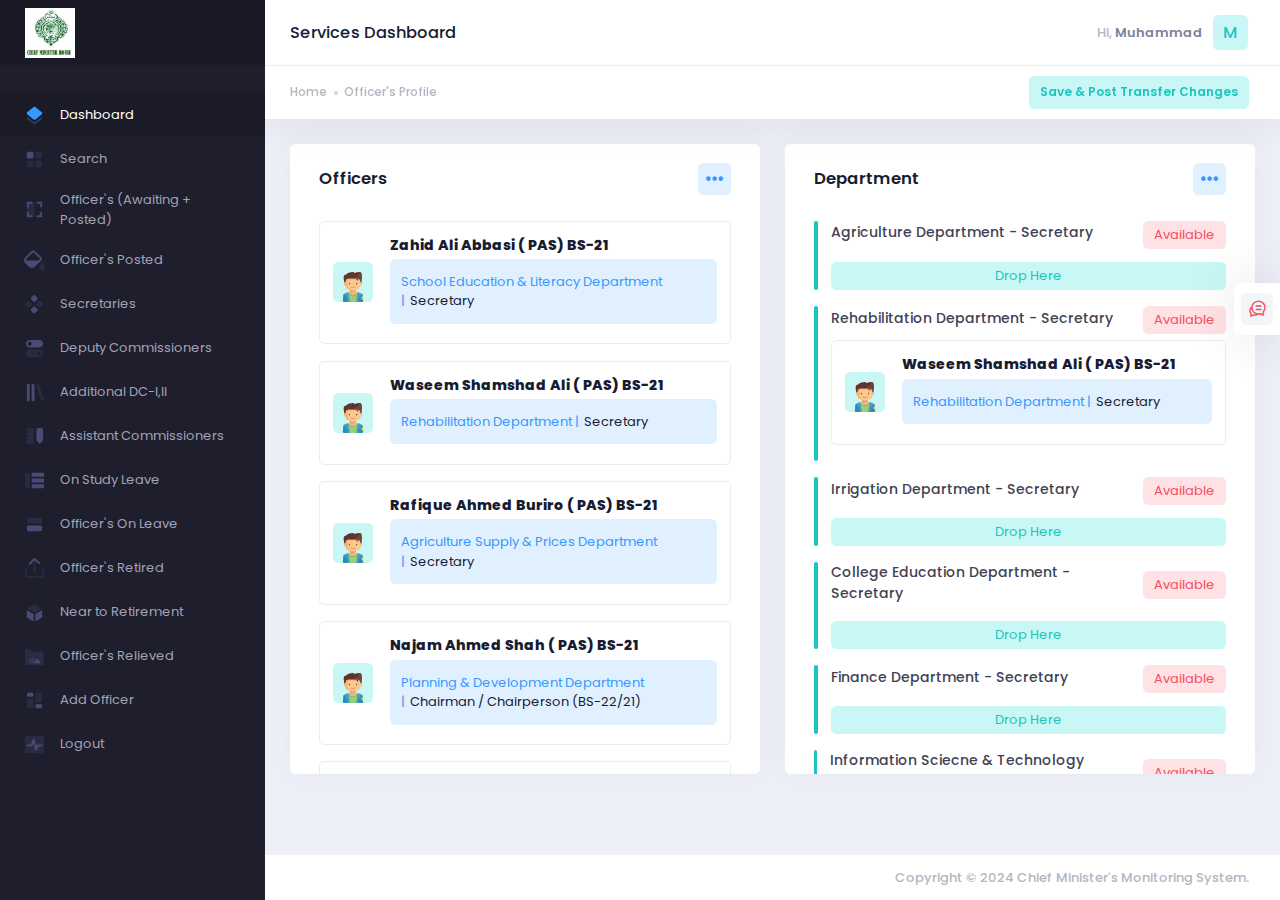
<file: index.html>
<!DOCTYPE html>
<html lang="en">
<!--begin::Head-->

<head>
    <base href="">
    <meta charset="utf-8" />
    <title>Services | Dashboard</title>
    <meta name="description" content="Updates and statistics" />
    <meta name="viewport" content="width=device-width, initial-scale=1, shrink-to-fit=no" />

    <!--begin::Fonts-->
    <link rel="stylesheet" href="https://fonts.googleapis.com/css?family=Poppins:300,400,500,600,700" />
    <!--end::Fonts-->

    <!--begin::Page Vendors Styles(used by this page)-->
    <link href="assets/plugins/custom/fullcalendar/fullcalendar.bundle.css" rel="stylesheet" type="text/css" />
    <!--end::Page Vendors Styles-->


    <!--begin::Global Theme Styles(used by all pages)-->
    <link href="assets/plugins/global/plugins.bundle.css" rel="stylesheet" type="text/css" />
    <link href="assets/plugins/custom/prismjs/prismjs.bundle.css" rel="stylesheet" type="text/css" />
    <link href="assets/css/style.bundle.css" rel="stylesheet" type="text/css" />
    <!--end::Global Theme Styles-->

    <!--begin::Layout Themes(used by all pages)-->

    <link href="assets/css/themes/layout/header/base/light.css" rel="stylesheet" type="text/css" />
    <link href="assets/css/themes/layout/header/menu/light.css" rel="stylesheet" type="text/css" />
    <link href="assets/css/themes/layout/brand/dark.css" rel="stylesheet" type="text/css" />
    <link href="assets/css/themes/layout/aside/dark.css" rel="stylesheet" type="text/css" /> <!--end::Layout Themes-->

    <!--begin::Layout Themes(used by all pages)-->
    <link href="style.css" rel="stylesheet" type="text/css" />

</head>
<!--end::Head-->

<!--begin::Body-->

<body id="kt_body"
    class="header-fixed header-mobile-fixed subheader-enabled subheader-fixed aside-enabled aside-fixed aside-minimize-hoverable page-loading">

    <!-- Modal-->
    <div class="modal fade" id="ShowModal" tabindex="-1" role="dialog" aria-labelledby="exampleModalLabel"
        aria-hidden="true">
        <div class="modal-dialog" role="document">
            <div class="modal-content">
                <div class="modal-header">
                    <h5 class="modal-title" id="ModalLabel">Are you sure?</h5>
                    <button type="button" class="close" data-dismiss="modal" aria-label="Close">
                        <i aria-hidden="true" class="ki ki-close"></i>
                    </button>
                </div>
                <div class="modal-body" id="ModalText"></div>
                <div class="modal-footer">
                    <button type="button" class="btn btn-light-primary font-weight-bold" data-dismiss="modal"
                        id="ModalOKBtn">OK</button>
                    <button type="button" class="btn btn-light-danger font-weight-bold" data-dismiss="modal"
                        id="ModalCancelBtn">CANCEL</button>
                </div>
            </div>
        </div>
    </div>

    <!-- Modal-->
    <div class="modal fade" id="MultipleActionModal" tabindex="-1" role="dialog" aria-labelledby="exampleModalLabel"
        aria-hidden="true">
        <div class="modal-dialog" role="document">
            <div class="modal-content">
                <div class="modal-header">
                    <h5 class="modal-title" id="ModalLabel">Are you sure?</h5>
                    <button type="button" class="close" data-dismiss="modal" aria-label="Close">
                        <i aria-hidden="true" class="ki ki-close"></i>
                    </button>
                </div>
                <div class="modal-body" id="MultipleActionModalText"></div>
                <div class="modal-footer">
                    <button type="button" class="btn btn-light-primary font-weight-bold" data-dismiss="modal"
                        id="MultipleActionModalMainBtn">MAIN</button>
                    <button type="button" class="btn btn-light-primary font-weight-bold" data-dismiss="modal"
                        id="MultipleActionModalAdditionalBtn">ADDITIONAL</button>
                    <button type="button" class="btn btn-light-danger font-weight-bold" data-dismiss="modal"
                        id="MultipleActionModalCancelBtn">CANCEL</button>
                </div>
            </div>
        </div>
    </div>

    <!-- Modal-->
    <div class="modal fade" id="no-vacancy" tabindex="-1" role="dialog" aria-labelledby="exampleModalLabel"
        aria-hidden="true">
        <div class="modal-dialog" role="document">
            <div class="modal-content">
                <div class="modal-header">
                    <h5 class="modal-title" id="exampleModalLabel">No Vacancy Available</h5>
                    <button type="button" class="close" data-dismiss="modal" aria-label="Close">
                        <i aria-hidden="true" class="ki ki-close"></i>
                    </button>
                </div>
                <div class="modal-body">
                    There is no vacancy Available.
                </div>
                <div class="modal-footer">
                    <button type="button" id="no-vacancy-ok-btn" class="btn btn-primary font-weight-bold">Ok</button>
                </div>
            </div>
        </div>
    </div>

    <!--begin::Main-->
    <!--begin::Header Mobile-->
    <div id="kt_header_mobile" class="header-mobile align-items-center  header-mobile-fixed ">
        <!--begin::Logo-->
        <a href="index.html">
            <h5 class="text-light font-weight-bold my-1 mr-5">Logo Here</h5>
            <!-- <img alt="Logo" src="assets/media/logos/logo-light.png" /> -->
        </a>
        <!--end::Logo-->

        <!--begin::Toolbar-->
        <div class="d-flex align-items-center">
            <!--begin::Aside Mobile Toggle-->
            <button class="btn p-0 burger-icon burger-icon-left" id="kt_aside_mobile_toggle">
                <span></span>
            </button>
            <!--end::Aside Mobile Toggle-->

            <!--begin::Topbar Mobile Toggle-->
            <button class="btn btn-hover-text-primary p-0 ml-2" id="kt_header_mobile_topbar_toggle">
                <span
                    class="svg-icon svg-icon-xl"><!--begin::Svg Icon | path:assets/media/svg/icons/General/User.svg--><svg
                        xmlns="http://www.w3.org/2000/svg" xmlns:xlink="http://www.w3.org/1999/xlink" width="24px"
                        height="24px" viewBox="0 0 24 24" version="1.1">
                        <g stroke="none" stroke-width="1" fill="none" fill-rule="evenodd">
                            <polygon points="0 0 24 0 24 24 0 24" />
                            <path
                                d="M12,11 C9.790861,11 8,9.209139 8,7 C8,4.790861 9.790861,3 12,3 C14.209139,3 16,4.790861 16,7 C16,9.209139 14.209139,11 12,11 Z"
                                fill="#000000" fill-rule="nonzero" opacity="0.3" />
                            <path
                                d="M3.00065168,20.1992055 C3.38825852,15.4265159 7.26191235,13 11.9833413,13 C16.7712164,13 20.7048837,15.2931929 20.9979143,20.2 C21.0095879,20.3954741 20.9979143,21 20.2466999,21 C16.541124,21 11.0347247,21 3.72750223,21 C3.47671215,21 2.97953825,20.45918 3.00065168,20.1992055 Z"
                                fill="#000000" fill-rule="nonzero" />
                        </g>
                    </svg><!--end::Svg Icon--></span> </button>
            <!--end::Topbar Mobile Toggle-->
        </div>
        <!--end::Toolbar-->
    </div>
    <!--end::Header Mobile-->
    <div class="d-flex flex-column flex-root">
        <!--begin::Page-->
        <div class="d-flex flex-row flex-column-fluid page">

            <!--begin::Aside-->
            <div class="aside aside-left  aside-fixed  d-flex flex-column flex-row-auto" id="kt_aside">
                <!--begin::Brand-->
                <div class="brand flex-column-auto " id="kt_brand">
                    <!--begin::Logo-->
                    <a href="index.html" class="brand-logo">
                        <img src="./logo.jpg" height="50" width="50" alt="" srcset="">
                        <!-- <h5 class="text-white font-weight-bold mt-2 mb-2 mr-5">Place Logo Here</h5> -->
                    </a>
                    <!--end::Logo-->
                </div>
                <!--end::Brand-->

                <!--begin::Aside Menu-->
                <div class="aside-menu-wrapper flex-column-fluid" id="kt_aside_menu_wrapper">

                    <!--begin::Menu Container-->
                    <div id="kt_aside_menu" class="aside-menu my-4 " data-menu-vertical="1" data-menu-scroll="1"
                        data-menu-dropdown-timeout="500">
                        <!--begin::Menu Nav-->
                        <ul class="menu-nav ">
                            <li class="menu-item  menu-item-active" aria-haspopup="true"><a href="index.html"
                                    class="menu-link "><span
                                        class="svg-icon menu-icon"><!--begin::Svg Icon | path:assets/media/svg/icons/Design/Layers.svg--><svg
                                            xmlns="http://www.w3.org/2000/svg"
                                            xmlns:xlink="http://www.w3.org/1999/xlink" width="24px" height="24px"
                                            viewBox="0 0 24 24" version="1.1">
                                            <g stroke="none" stroke-width="1" fill="none" fill-rule="evenodd">
                                                <polygon points="0 0 24 0 24 24 0 24" />
                                                <path
                                                    d="M12.9336061,16.072447 L19.36,10.9564761 L19.5181585,10.8312381 C20.1676248,10.3169571 20.2772143,9.3735535 19.7629333,8.72408713 C19.6917232,8.63415859 19.6104327,8.55269514 19.5206557,8.48129411 L12.9336854,3.24257445 C12.3871201,2.80788259 11.6128799,2.80788259 11.0663146,3.24257445 L4.47482784,8.48488609 C3.82645598,9.00054628 3.71887192,9.94418071 4.23453211,10.5925526 C4.30500305,10.6811601 4.38527899,10.7615046 4.47382636,10.8320511 L4.63,10.9564761 L11.0659024,16.0730648 C11.6126744,16.5077525 12.3871218,16.5074963 12.9336061,16.072447 Z"
                                                    fill="#000000" fill-rule="nonzero" />
                                                <path
                                                    d="M11.0563554,18.6706981 L5.33593024,14.122919 C4.94553994,13.8125559 4.37746707,13.8774308 4.06710397,14.2678211 C4.06471678,14.2708238 4.06234874,14.2738418 4.06,14.2768747 L4.06,14.2768747 C3.75257288,14.6738539 3.82516916,15.244888 4.22214834,15.5523151 C4.22358765,15.5534297 4.2250303,15.55454 4.22647627,15.555646 L11.0872776,20.8031356 C11.6250734,21.2144692 12.371757,21.2145375 12.909628,20.8033023 L19.7677785,15.559828 C20.1693192,15.2528257 20.2459576,14.6784381 19.9389553,14.2768974 C19.9376429,14.2751809 19.9363245,14.2734691 19.935,14.2717619 L19.935,14.2717619 C19.6266937,13.8743807 19.0546209,13.8021712 18.6572397,14.1104775 C18.654352,14.112718 18.6514778,14.1149757 18.6486172,14.1172508 L12.9235044,18.6705218 C12.377022,19.1051477 11.6029199,19.1052208 11.0563554,18.6706981 Z"
                                                    fill="#000000" opacity="0.3" />
                                            </g>
                                        </svg><!--end::Svg Icon--></span><span class="menu-text">Dashboard</span></a>
                            </li>
                            <li class="menu-item  menu-item-submenu" aria-haspopup="true" data-menu-toggle="hover"><a
                                    href="javascript:;" class="menu-link menu-toggle"><span
                                        class="svg-icon menu-icon"><!--begin::Svg Icon | path:assets/media/svg/icons/Layout/Layout-4-blocks.svg--><svg
                                            xmlns="http://www.w3.org/2000/svg"
                                            xmlns:xlink="http://www.w3.org/1999/xlink" width="24px" height="24px"
                                            viewBox="0 0 24 24" version="1.1">
                                            <g stroke="none" stroke-width="1" fill="none" fill-rule="evenodd">
                                                <rect x="0" y="0" width="24" height="24" />
                                                <rect fill="#000000" x="4" y="4" width="7" height="7" rx="1.5" />
                                                <path
                                                    d="M5.5,13 L9.5,13 C10.3284271,13 11,13.6715729 11,14.5 L11,18.5 C11,19.3284271 10.3284271,20 9.5,20 L5.5,20 C4.67157288,20 4,19.3284271 4,18.5 L4,14.5 C4,13.6715729 4.67157288,13 5.5,13 Z M14.5,4 L18.5,4 C19.3284271,4 20,4.67157288 20,5.5 L20,9.5 C20,10.3284271 19.3284271,11 18.5,11 L14.5,11 C13.6715729,11 13,10.3284271 13,9.5 L13,5.5 C13,4.67157288 13.6715729,4 14.5,4 Z M14.5,13 L18.5,13 C19.3284271,13 20,13.6715729 20,14.5 L20,18.5 C20,19.3284271 19.3284271,20 18.5,20 L14.5,20 C13.6715729,20 13,19.3284271 13,18.5 L13,14.5 C13,13.6715729 13.6715729,13 14.5,13 Z"
                                                    fill="#000000" opacity="0.3" />
                                            </g>
                                        </svg><!--end::Svg Icon--></span><span class="menu-text">Search</span></a>
                            </li>

                            <li class="menu-item  menu-item-submenu" aria-haspopup="true" data-menu-toggle="hover"><a
                                    href="javascript:;" class="menu-link menu-toggle"><span
                                        class="svg-icon menu-icon"><!--begin::Svg Icon | path:assets/media/svg/icons/Shopping/Barcode-read.svg--><svg
                                            xmlns="http://www.w3.org/2000/svg"
                                            xmlns:xlink="http://www.w3.org/1999/xlink" width="24px" height="24px"
                                            viewBox="0 0 24 24" version="1.1">
                                            <g stroke="none" stroke-width="1" fill="none" fill-rule="evenodd">
                                                <rect x="0" y="0" width="24" height="24" />
                                                <rect fill="#000000" opacity="0.3" x="4" y="4" width="8" height="16" />
                                                <path
                                                    d="M6,18 L9,18 C9.66666667,18.1143819 10,18.4477153 10,19 C10,19.5522847 9.66666667,19.8856181 9,20 L4,20 L4,15 C4,14.3333333 4.33333333,14 5,14 C5.66666667,14 6,14.3333333 6,15 L6,18 Z M18,18 L18,15 C18.1143819,14.3333333 18.4477153,14 19,14 C19.5522847,14 19.8856181,14.3333333 20,15 L20,20 L15,20 C14.3333333,20 14,19.6666667 14,19 C14,18.3333333 14.3333333,18 15,18 L18,18 Z M18,6 L15,6 C14.3333333,5.88561808 14,5.55228475 14,5 C14,4.44771525 14.3333333,4.11438192 15,4 L20,4 L20,9 C20,9.66666667 19.6666667,10 19,10 C18.3333333,10 18,9.66666667 18,9 L18,6 Z M6,6 L6,9 C5.88561808,9.66666667 5.55228475,10 5,10 C4.44771525,10 4.11438192,9.66666667 4,9 L4,4 L9,4 C9.66666667,4 10,4.33333333 10,5 C10,5.66666667 9.66666667,6 9,6 L6,6 Z"
                                                    fill="#000000" fill-rule="nonzero" />
                                            </g>
                                        </svg><!--end::Svg Icon--></span><span class="menu-text">Officer's (Awaiting +
                                        Posted)</span></a>
                            </li>
                            <li class="menu-item  menu-item-submenu" aria-haspopup="true" data-menu-toggle="hover"><a
                                    href="javascript:;" class="menu-link menu-toggle"><span
                                        class="svg-icon menu-icon"><!--begin::Svg Icon | path:assets/media/svg/icons/Design/Bucket.svg--><svg
                                            xmlns="http://www.w3.org/2000/svg"
                                            xmlns:xlink="http://www.w3.org/1999/xlink" width="24px" height="24px"
                                            viewBox="0 0 24 24" version="1.1">
                                            <g stroke="none" stroke-width="1" fill="none" fill-rule="evenodd">
                                                <rect x="0" y="0" width="24" height="24" />
                                                <path
                                                    d="M5,5 L5,15 C5,15.5948613 5.25970314,16.1290656 5.6719139,16.4954176 C5.71978107,16.5379595 5.76682388,16.5788906 5.81365532,16.6178662 C5.82524933,16.6294602 15,7.45470952 15,7.45470952 C15,6.9962515 15,6.17801499 15,5 L5,5 Z M5,3 L15,3 C16.1045695,3 17,3.8954305 17,5 L17,15 C17,17.209139 15.209139,19 13,19 L7,19 C4.790861,19 3,17.209139 3,15 L3,5 C3,3.8954305 3.8954305,3 5,3 Z"
                                                    fill="#000000" fill-rule="nonzero"
                                                    transform="translate(10.000000, 11.000000) rotate(-315.000000) translate(-10.000000, -11.000000) " />
                                                <path
                                                    d="M20,22 C21.6568542,22 23,20.6568542 23,19 C23,17.8954305 22,16.2287638 20,14 C18,16.2287638 17,17.8954305 17,19 C17,20.6568542 18.3431458,22 20,22 Z"
                                                    fill="#000000" opacity="0.3" />
                                            </g>
                                        </svg><!--end::Svg Icon--></span><span class="menu-text">Officer's
                                        Posted</span></a>
                            </li>
                            <li class="menu-item  menu-item-submenu" aria-haspopup="true" data-menu-toggle="hover"><a
                                    href="javascript:;" class="menu-link menu-toggle"><span
                                        class="svg-icon menu-icon"><!--begin::Svg Icon | path:assets/media/svg/icons/Code/Compiling.svg--><svg
                                            xmlns="http://www.w3.org/2000/svg"
                                            xmlns:xlink="http://www.w3.org/1999/xlink" width="24px" height="24px"
                                            viewBox="0 0 24 24" version="1.1">
                                            <g stroke="none" stroke-width="1" fill="none" fill-rule="evenodd">
                                                <rect x="0" y="0" width="24" height="24" />
                                                <path
                                                    d="M2.56066017,10.6819805 L4.68198052,8.56066017 C5.26776695,7.97487373 6.21751442,7.97487373 6.80330086,8.56066017 L8.9246212,10.6819805 C9.51040764,11.267767 9.51040764,12.2175144 8.9246212,12.8033009 L6.80330086,14.9246212 C6.21751442,15.5104076 5.26776695,15.5104076 4.68198052,14.9246212 L2.56066017,12.8033009 C1.97487373,12.2175144 1.97487373,11.267767 2.56066017,10.6819805 Z M14.5606602,10.6819805 L16.6819805,8.56066017 C17.267767,7.97487373 18.2175144,7.97487373 18.8033009,8.56066017 L20.9246212,10.6819805 C21.5104076,11.267767 21.5104076,12.2175144 20.9246212,12.8033009 L18.8033009,14.9246212 C18.2175144,15.5104076 17.267767,15.5104076 16.6819805,14.9246212 L14.5606602,12.8033009 C13.9748737,12.2175144 13.9748737,11.267767 14.5606602,10.6819805 Z"
                                                    fill="#000000" opacity="0.3" />
                                                <path
                                                    d="M8.56066017,16.6819805 L10.6819805,14.5606602 C11.267767,13.9748737 12.2175144,13.9748737 12.8033009,14.5606602 L14.9246212,16.6819805 C15.5104076,17.267767 15.5104076,18.2175144 14.9246212,18.8033009 L12.8033009,20.9246212 C12.2175144,21.5104076 11.267767,21.5104076 10.6819805,20.9246212 L8.56066017,18.8033009 C7.97487373,18.2175144 7.97487373,17.267767 8.56066017,16.6819805 Z M8.56066017,4.68198052 L10.6819805,2.56066017 C11.267767,1.97487373 12.2175144,1.97487373 12.8033009,2.56066017 L14.9246212,4.68198052 C15.5104076,5.26776695 15.5104076,6.21751442 14.9246212,6.80330086 L12.8033009,8.9246212 C12.2175144,9.51040764 11.267767,9.51040764 10.6819805,8.9246212 L8.56066017,6.80330086 C7.97487373,6.21751442 7.97487373,5.26776695 8.56066017,4.68198052 Z"
                                                    fill="#000000" />
                                            </g>
                                        </svg><!--end::Svg Icon--></span><span class="menu-text">Secretaries</span></a>
                            </li>
                            <li class="menu-item  menu-item-submenu" aria-haspopup="true" data-menu-toggle="hover"><a
                                    href="javascript:;" class="menu-link menu-toggle"><span
                                        class="svg-icon menu-icon"><!--begin::Svg Icon | path:assets/media/svg/icons/General/Settings-1.svg--><svg
                                            xmlns="http://www.w3.org/2000/svg"
                                            xmlns:xlink="http://www.w3.org/1999/xlink" width="24px" height="24px"
                                            viewBox="0 0 24 24" version="1.1">
                                            <g stroke="none" stroke-width="1" fill="none" fill-rule="evenodd">
                                                <rect x="0" y="0" width="24" height="24" />
                                                <path
                                                    d="M7,3 L17,3 C19.209139,3 21,4.790861 21,7 C21,9.209139 19.209139,11 17,11 L7,11 C4.790861,11 3,9.209139 3,7 C3,4.790861 4.790861,3 7,3 Z M7,9 C8.1045695,9 9,8.1045695 9,7 C9,5.8954305 8.1045695,5 7,5 C5.8954305,5 5,5.8954305 5,7 C5,8.1045695 5.8954305,9 7,9 Z"
                                                    fill="#000000" />
                                                <path
                                                    d="M7,13 L17,13 C19.209139,13 21,14.790861 21,17 C21,19.209139 19.209139,21 17,21 L7,21 C4.790861,21 3,19.209139 3,17 C3,14.790861 4.790861,13 7,13 Z M17,19 C18.1045695,19 19,18.1045695 19,17 C19,15.8954305 18.1045695,15 17,15 C15.8954305,15 15,15.8954305 15,17 C15,18.1045695 15.8954305,19 17,19 Z"
                                                    fill="#000000" opacity="0.3" />
                                            </g>
                                        </svg><!--end::Svg Icon--></span><span class="menu-text">Deputy
                                        Commissioners</span></a>
                            </li>
                            <li class="menu-item " aria-haspopup="true"><a target="_blank"
                                    href="https://preview.keenthemes.com/metronic/preview/demo1/builder.html"
                                    class="menu-link "><span
                                        class="svg-icon menu-icon"><!--begin::Svg Icon | path:assets/media/svg/icons/Home/Library.svg--><svg
                                            xmlns="http://www.w3.org/2000/svg"
                                            xmlns:xlink="http://www.w3.org/1999/xlink" width="24px" height="24px"
                                            viewBox="0 0 24 24" version="1.1">
                                            <g stroke="none" stroke-width="1" fill="none" fill-rule="evenodd">
                                                <rect x="0" y="0" width="24" height="24" />
                                                <path
                                                    d="M5,3 L6,3 C6.55228475,3 7,3.44771525 7,4 L7,20 C7,20.5522847 6.55228475,21 6,21 L5,21 C4.44771525,21 4,20.5522847 4,20 L4,4 C4,3.44771525 4.44771525,3 5,3 Z M10,3 L11,3 C11.5522847,3 12,3.44771525 12,4 L12,20 C12,20.5522847 11.5522847,21 11,21 L10,21 C9.44771525,21 9,20.5522847 9,20 L9,4 C9,3.44771525 9.44771525,3 10,3 Z"
                                                    fill="#000000" />
                                                <rect fill="#000000" opacity="0.3"
                                                    transform="translate(17.825568, 11.945519) rotate(-19.000000) translate(-17.825568, -11.945519) "
                                                    x="16.3255682" y="2.94551858" width="3" height="18" rx="1" />
                                            </g>
                                        </svg><!--end::Svg Icon--></span><span class="menu-text">Additional
                                        DC-I,II</span></a></li>
                            <li class="menu-item  menu-item-submenu" aria-haspopup="true" data-menu-toggle="hover"><a
                                    href="javascript:;" class="menu-link menu-toggle"><span
                                        class="svg-icon menu-icon"><!--begin::Svg Icon | path:assets/media/svg/icons/Design/PenAndRuller.svg--><svg
                                            xmlns="http://www.w3.org/2000/svg"
                                            xmlns:xlink="http://www.w3.org/1999/xlink" width="24px" height="24px"
                                            viewBox="0 0 24 24" version="1.1">
                                            <g stroke="none" stroke-width="1" fill="none" fill-rule="evenodd">
                                                <rect x="0" y="0" width="24" height="24" />
                                                <path
                                                    d="M3,16 L5,16 C5.55228475,16 6,15.5522847 6,15 C6,14.4477153 5.55228475,14 5,14 L3,14 L3,12 L5,12 C5.55228475,12 6,11.5522847 6,11 C6,10.4477153 5.55228475,10 5,10 L3,10 L3,8 L5,8 C5.55228475,8 6,7.55228475 6,7 C6,6.44771525 5.55228475,6 5,6 L3,6 L3,4 C3,3.44771525 3.44771525,3 4,3 L10,3 C10.5522847,3 11,3.44771525 11,4 L11,19 C11,19.5522847 10.5522847,20 10,20 L4,20 C3.44771525,20 3,19.5522847 3,19 L3,16 Z"
                                                    fill="#000000" opacity="0.3" />
                                                <path
                                                    d="M16,3 L19,3 C20.1045695,3 21,3.8954305 21,5 L21,15.2485298 C21,15.7329761 20.8241635,16.200956 20.5051534,16.565539 L17.8762883,19.5699562 C17.6944473,19.7777745 17.378566,19.7988332 17.1707477,19.6169922 C17.1540423,19.602375 17.1383289,19.5866616 17.1237117,19.5699562 L14.4948466,16.565539 C14.1758365,16.200956 14,15.7329761 14,15.2485298 L14,5 C14,3.8954305 14.8954305,3 16,3 Z"
                                                    fill="#000000" />
                                            </g>
                                        </svg><!--end::Svg Icon--></span><span class="menu-text">Assistant
                                        Commissioners</span></a>
                            </li>
                            <li class="menu-item  menu-item-submenu" aria-haspopup="true" data-menu-toggle="hover"><a
                                    href="javascript:;" class="menu-link menu-toggle"><span
                                        class="svg-icon menu-icon"><!--begin::Svg Icon | path:assets/media/svg/icons/Layout/Layout-left-panel-2.svg--><svg
                                            xmlns="http://www.w3.org/2000/svg"
                                            xmlns:xlink="http://www.w3.org/1999/xlink" width="24px" height="24px"
                                            viewBox="0 0 24 24" version="1.1">
                                            <g stroke="none" stroke-width="1" fill="none" fill-rule="evenodd">
                                                <rect x="0" y="0" width="24" height="24" />
                                                <path
                                                    d="M10,4 L21,4 C21.5522847,4 22,4.44771525 22,5 L22,7 C22,7.55228475 21.5522847,8 21,8 L10,8 C9.44771525,8 9,7.55228475 9,7 L9,5 C9,4.44771525 9.44771525,4 10,4 Z M10,10 L21,10 C21.5522847,10 22,10.4477153 22,11 L22,13 C22,13.5522847 21.5522847,14 21,14 L10,14 C9.44771525,14 9,13.5522847 9,13 L9,11 C9,10.4477153 9.44771525,10 10,10 Z M10,16 L21,16 C21.5522847,16 22,16.4477153 22,17 L22,19 C22,19.5522847 21.5522847,20 21,20 L10,20 C9.44771525,20 9,19.5522847 9,19 L9,17 C9,16.4477153 9.44771525,16 10,16 Z"
                                                    fill="#000000" />
                                                <rect fill="#000000" opacity="0.3" x="2" y="4" width="5" height="16"
                                                    rx="1" />
                                            </g>
                                        </svg><!--end::Svg Icon--></span><span class="menu-text">On Study
                                        Leave</span></a>
                            </li>
                            <li class="menu-item  menu-item-submenu" aria-haspopup="true" data-menu-toggle="hover"><a
                                    href="javascript:;" class="menu-link menu-toggle"><span
                                        class="svg-icon menu-icon"><!--begin::Svg Icon | path:assets/media/svg/icons/Layout/Layout-horizontal.svg--><svg
                                            xmlns="http://www.w3.org/2000/svg"
                                            xmlns:xlink="http://www.w3.org/1999/xlink" width="24px" height="24px"
                                            viewBox="0 0 24 24" version="1.1">
                                            <g stroke="none" stroke-width="1" fill="none" fill-rule="evenodd">
                                                <rect x="0" y="0" width="24" height="24" />
                                                <rect fill="#000000" opacity="0.3" x="4" y="5" width="16" height="6"
                                                    rx="1.5" />
                                                <rect fill="#000000" x="4" y="13" width="16" height="6" rx="1.5" />
                                            </g>
                                        </svg><!--end::Svg Icon--></span><span class="menu-text">Officer's On
                                        Leave</span></a>
                            </li>
                            <li class="menu-item  menu-item-submenu" aria-haspopup="true" data-menu-toggle="hover"><a
                                    href="javascript:;" class="menu-link menu-toggle"><span
                                        class="svg-icon menu-icon"><!--begin::Svg Icon | path:assets/media/svg/icons/Files/Upload.svg--><svg
                                            xmlns="http://www.w3.org/2000/svg"
                                            xmlns:xlink="http://www.w3.org/1999/xlink" width="24px" height="24px"
                                            viewBox="0 0 24 24" version="1.1">
                                            <g stroke="none" stroke-width="1" fill="none" fill-rule="evenodd">
                                                <rect x="0" y="0" width="24" height="24" />
                                                <path
                                                    d="M2,13 C2,12.5 2.5,12 3,12 C3.5,12 4,12.5 4,13 C4,13.3333333 4,15 4,18 C4,19.1045695 4.8954305,20 6,20 L18,20 C19.1045695,20 20,19.1045695 20,18 L20,13 C20,12.4477153 20.4477153,12 21,12 C21.5522847,12 22,12.4477153 22,13 L22,18 C22,20.209139 20.209139,22 18,22 L6,22 C3.790861,22 2,20.209139 2,18 C2,15 2,13.3333333 2,13 Z"
                                                    fill="#000000" fill-rule="nonzero" opacity="0.3" />
                                                <rect fill="#000000" opacity="0.3" x="11" y="2" width="2" height="14"
                                                    rx="1" />
                                                <path
                                                    d="M12.0362375,3.37797611 L7.70710678,7.70710678 C7.31658249,8.09763107 6.68341751,8.09763107 6.29289322,7.70710678 C5.90236893,7.31658249 5.90236893,6.68341751 6.29289322,6.29289322 L11.2928932,1.29289322 C11.6689749,0.916811528 12.2736364,0.900910387 12.6689647,1.25670585 L17.6689647,5.75670585 C18.0794748,6.12616487 18.1127532,6.75845471 17.7432941,7.16896473 C17.3738351,7.57947475 16.7415453,7.61275317 16.3310353,7.24329415 L12.0362375,3.37797611 Z"
                                                    fill="#000000" fill-rule="nonzero" />
                                            </g>
                                        </svg><!--end::Svg Icon--></span><span class="menu-text">Officer's
                                        Retired</span></a>
                            </li>
                            <li class="menu-item  menu-item-submenu" aria-haspopup="true" data-menu-toggle="hover"><a
                                    href="javascript:;" class="menu-link menu-toggle"><span
                                        class="svg-icon menu-icon"><!--begin::Svg Icon | path:assets/media/svg/icons/Shopping/Box2.svg--><svg
                                            xmlns="http://www.w3.org/2000/svg"
                                            xmlns:xlink="http://www.w3.org/1999/xlink" width="24px" height="24px"
                                            viewBox="0 0 24 24" version="1.1">
                                            <g stroke="none" stroke-width="1" fill="none" fill-rule="evenodd">
                                                <rect x="0" y="0" width="24" height="24" />
                                                <path
                                                    d="M4,9.67471899 L10.880262,13.6470401 C10.9543486,13.689814 11.0320333,13.7207107 11.1111111,13.740321 L11.1111111,21.4444444 L4.49070127,17.526473 C4.18655139,17.3464765 4,17.0193034 4,16.6658832 L4,9.67471899 Z M20,9.56911707 L20,16.6658832 C20,17.0193034 19.8134486,17.3464765 19.5092987,17.526473 L12.8888889,21.4444444 L12.8888889,13.6728275 C12.9050191,13.6647696 12.9210067,13.6561758 12.9368301,13.6470401 L20,9.56911707 Z"
                                                    fill="#000000" />
                                                <path
                                                    d="M4.21611835,7.74669402 C4.30015839,7.64056877 4.40623188,7.55087574 4.5299008,7.48500698 L11.5299008,3.75665466 C11.8237589,3.60013944 12.1762411,3.60013944 12.4700992,3.75665466 L19.4700992,7.48500698 C19.5654307,7.53578262 19.6503066,7.60071528 19.7226939,7.67641889 L12.0479413,12.1074394 C11.9974761,12.1365754 11.9509488,12.1699127 11.9085461,12.2067543 C11.8661433,12.1699127 11.819616,12.1365754 11.7691509,12.1074394 L4.21611835,7.74669402 Z"
                                                    fill="#000000" opacity="0.3" />
                                            </g>
                                        </svg><!--end::Svg Icon--></span><span class="menu-text">Near to
                                        Retirement</span></a>
                            </li>
                            <li class="menu-item  menu-item-submenu" aria-haspopup="true" data-menu-toggle="hover"><a
                                    href="javascript:;" class="menu-link menu-toggle"><span
                                        class="svg-icon menu-icon"><!--begin::Svg Icon | path:assets/media/svg/icons/Files/Pictures1.svg--><svg
                                            xmlns="http://www.w3.org/2000/svg"
                                            xmlns:xlink="http://www.w3.org/1999/xlink" width="24px" height="24px"
                                            viewBox="0 0 24 24" version="1.1">
                                            <g stroke="none" stroke-width="1" fill="none" fill-rule="evenodd">
                                                <rect x="0" y="0" width="24" height="24" />
                                                <path
                                                    d="M3.5,21 L20.5,21 C21.3284271,21 22,20.3284271 22,19.5 L22,8.5 C22,7.67157288 21.3284271,7 20.5,7 L10,7 L7.43933983,4.43933983 C7.15803526,4.15803526 6.77650439,4 6.37867966,4 L3.5,4 C2.67157288,4 2,4.67157288 2,5.5 L2,19.5 C2,20.3284271 2.67157288,21 3.5,21 Z"
                                                    fill="#000000" opacity="0.3" />
                                                <polygon fill="#000000" opacity="0.3" points="4 19 10 11 16 19" />
                                                <polygon fill="#000000" points="11 19 15 14 19 19" />
                                                <path
                                                    d="M18,12 C18.8284271,12 19.5,11.3284271 19.5,10.5 C19.5,9.67157288 18.8284271,9 18,9 C17.1715729,9 16.5,9.67157288 16.5,10.5 C16.5,11.3284271 17.1715729,12 18,12 Z"
                                                    fill="#000000" opacity="0.3" />
                                            </g>
                                        </svg><!--end::Svg Icon--></span><span class="menu-text">Officer's
                                        Relieved</span></a>
                            </li>
                            <li class="menu-item  menu-item-submenu" aria-haspopup="true" data-menu-toggle="hover"><a
                                    href="javascript:;" class="menu-link menu-toggle"><span
                                        class="svg-icon menu-icon"><!--begin::Svg Icon | path:assets/media/svg/icons/Layout/Layout-arrange.svg--><svg
                                            xmlns="http://www.w3.org/2000/svg"
                                            xmlns:xlink="http://www.w3.org/1999/xlink" width="24px" height="24px"
                                            viewBox="0 0 24 24" version="1.1">
                                            <g stroke="none" stroke-width="1" fill="none" fill-rule="evenodd">
                                                <rect x="0" y="0" width="24" height="24" />
                                                <path
                                                    d="M5.5,4 L9.5,4 C10.3284271,4 11,4.67157288 11,5.5 L11,6.5 C11,7.32842712 10.3284271,8 9.5,8 L5.5,8 C4.67157288,8 4,7.32842712 4,6.5 L4,5.5 C4,4.67157288 4.67157288,4 5.5,4 Z M14.5,16 L18.5,16 C19.3284271,16 20,16.6715729 20,17.5 L20,18.5 C20,19.3284271 19.3284271,20 18.5,20 L14.5,20 C13.6715729,20 13,19.3284271 13,18.5 L13,17.5 C13,16.6715729 13.6715729,16 14.5,16 Z"
                                                    fill="#000000" />
                                                <path
                                                    d="M5.5,10 L9.5,10 C10.3284271,10 11,10.6715729 11,11.5 L11,18.5 C11,19.3284271 10.3284271,20 9.5,20 L5.5,20 C4.67157288,20 4,19.3284271 4,18.5 L4,11.5 C4,10.6715729 4.67157288,10 5.5,10 Z M14.5,4 L18.5,4 C19.3284271,4 20,4.67157288 20,5.5 L20,12.5 C20,13.3284271 19.3284271,14 18.5,14 L14.5,14 C13.6715729,14 13,13.3284271 13,12.5 L13,5.5 C13,4.67157288 13.6715729,4 14.5,4 Z"
                                                    fill="#000000" opacity="0.3" />
                                            </g>
                                        </svg><!--end::Svg Icon--></span><span class="menu-text">Add Officer</span></a>
                            </li>
                            <li class="menu-item  menu-item-submenu" aria-haspopup="true" data-menu-toggle="hover"><a
                                    href="javascript:;" class="menu-link menu-toggle"><span
                                        class="svg-icon menu-icon"><!--begin::Svg Icon | path:assets/media/svg/icons/Devices/Diagnostics.svg--><svg
                                            xmlns="http://www.w3.org/2000/svg"
                                            xmlns:xlink="http://www.w3.org/1999/xlink" width="24px" height="24px"
                                            viewBox="0 0 24 24" version="1.1">
                                            <g stroke="none" stroke-width="1" fill="none" fill-rule="evenodd">
                                                <rect x="0" y="0" width="24" height="24" />
                                                <rect fill="#000000" opacity="0.3" x="2" y="3" width="20" height="18"
                                                    rx="2" />
                                                <path
                                                    d="M9.9486833,13.3162278 C9.81256925,13.7245699 9.43043041,14 9,14 L5,14 C4.44771525,14 4,13.5522847 4,13 C4,12.4477153 4.44771525,12 5,12 L8.27924078,12 L10.0513167,6.68377223 C10.367686,5.73466443 11.7274983,5.78688777 11.9701425,6.75746437 L13.8145063,14.1349195 L14.6055728,12.5527864 C14.7749648,12.2140024 15.1212279,12 15.5,12 L19,12 C19.5522847,12 20,12.4477153 20,13 C20,13.5522847 19.5522847,14 19,14 L16.118034,14 L14.3944272,17.4472136 C13.9792313,18.2776054 12.7550291,18.143222 12.5298575,17.2425356 L10.8627389,10.5740611 L9.9486833,13.3162278 Z"
                                                    fill="#000000" fill-rule="nonzero" />
                                                <circle fill="#000000" opacity="0.3" cx="19" cy="6" r="1" />
                                            </g>
                                        </svg><!--end::Svg Icon--></span><span class="menu-text">Logout</span></a>
                            </li>
                        </ul>
                        <!--end::Menu Nav-->
                    </div>
                    <!--end::Menu Container-->
                </div>
                <!--end::Aside Menu-->
            </div>
            <!--end::Aside-->

            <!--begin::Wrapper-->
            <div class="d-flex flex-column flex-row-fluid wrapper" id="kt_wrapper">
                <!--begin::Header-->
                <div id="kt_header" class="header  header-fixed ">
                    <!--begin::Container-->
                    <div class="container-fluid d-flex align-items-center justify-content-between">
                        <!--begin::Page Title-->
                        <h5 class="text-dark font-weight-bold mt-2 mb-2 mr-5"> Services Dashboard </h5>
                        <!--end::Page Title-->

                        <!--begin::Topbar-->
                        <div class="topbar">
                            <!--begin::User-->
                            <div class="topbar-item">
                                <div class="btn btn-icon btn-icon-mobile w-auto btn-clean d-flex align-items-center btn-lg px-2"
                                    id="kt_quick_user_toggle">
                                    <span
                                        class="text-muted font-weight-bold font-size-base d-none d-md-inline mr-1">Hi,</span>
                                    <span
                                        class="text-dark-50 font-weight-bolder font-size-base d-none d-md-inline mr-3">Muhammad</span>
                                    <span class="symbol symbol-lg-35 symbol-25 symbol-light-success">
                                        <span class="symbol-label font-size-h5 font-weight-bold">M</span>
                                    </span>
                                </div>
                            </div>
                            <!--end::User-->
                        </div>
                        <!--end::Topbar-->
                    </div>
                    <!--end::Container-->
                </div>
                <!--end::Header-->

                <!--begin::Content-->
                <div class="content  d-flex flex-column flex-column-fluid" id="kt_content">
                    <!--begin::Subheader-->
                    <div class="subheader py-2 py-lg-4  subheader-solid " id="kt_subheader">
                        <div
                            class=" container-fluid  d-flex align-items-center justify-content-between flex-wrap flex-sm-nowrap">
                            <!--begin::Breadcrumb-->
                            <ul
                                class="breadcrumb breadcrumb-transparent breadcrumb-dot font-weight-bold p-0 my-2 font-size-sm">
                                <li class="breadcrumb-item">
                                    <a href="" class="text-muted">
                                        Home </a>
                                </li>
                                <li class="breadcrumb-item">
                                    <a href="" class="text-muted">
                                        Officer's Profile </a>
                                </li>
                            </ul>
                            <!--end::Breadcrumb-->

                            <!--begin::Info-->
                            <div class="d-flex align-items-center flex-wrap mr-2">

                                <!--begin::Actions-->
                                <a href="#" class="btn btn-light-success font-weight-bolder btn-sm">
                                    Save & Post Transfer Changes
                                </a>
                                <!--end::Actions-->
                            </div>
                            <!--end::Info-->
                        </div>
                    </div>
                    <!--end::Subheader-->

                    <!--begin::Entry-->
                    <div class="d-flex flex-column-fluid">
                        <!--begin::Container-->
                        <div class="container ">
                            <!--begin::Dashboard-->
                            <!--begin::Row-->
                            <div class="row">
                                <div class="col-lg-6 col-xxl-6 order-1 order-xxl-2">
                                    <!--begin::List Widget 3-->
                                    <div class="card card-custom card-stretch gutter-b h-70vh overflow-scroll-y">
                                        <!--begin::Header-->
                                        <div class="card-header border-0">
                                            <h3 class="card-title font-weight-bolder text-dark">Officers</h3>
                                            <div class="card-toolbar">
                                                <div class="dropdown dropdown-inline dropleft">
                                                    <button type="button" class="btn btn-light-primary btn-icon btn-sm"
                                                        data-toggle="dropdown" aria-haspopup="true"
                                                        aria-expanded="false">
                                                        <i class="ki ki-bold-more-hor"></i>
                                                    </button>
                                                    <div class="dropdown-menu" aria-labelledby="dropdownMenuButton">
                                                        <a class="dropdown-item" href="#">All</a>
                                                        <a class="dropdown-item" href="#">Posted</a>
                                                        <a class="dropdown-item" href="#">Awaiting Posting</a>
                                                    </div>
                                                </div>
                                            </div>
                                        </div>
                                        <!--end::Header-->

                                        <!--begin::Body-->
                                        <div class="card-body pt-2" id="kt_officer"> </div>
                                        <!--end::Body-->
                                    </div>
                                    <!--end::List Widget 3-->
                                </div>

                                <div class="col-lg-6 col-xxl-6 order-1 order-xxl-2">

                                    <!--begin::List Widget 4-->
                                    <div class="card card-custom card-stretch gutter-b h-70vh overflow-scroll-y">
                                        <!--begin::Header-->
                                        <div class="card-header border-0">
                                            <h3 class="card-title font-weight-bolder text-dark">Department</h3>
                                            <div class="card-toolbar">
                                                <div class="dropdown dropdown-inline dropleft">
                                                    <button type="button" class="btn btn-light-primary btn-icon btn-sm"
                                                        data-toggle="dropdown" aria-haspopup="true"
                                                        aria-expanded="false">
                                                        <i class="ki ki-bold-more-hor"></i>
                                                    </button>
                                                    <div class="dropdown-menu" aria-labelledby="dropdownMenuButton">
                                                        <a class="dropdown-item" href="#">All</a>
                                                        <a class="dropdown-item" href="#">Available</a>
                                                        <a class="dropdown-item" href="#">Not Available</a>
                                                    </div>
                                                </div>
                                            </div>
                                        </div>
                                        <!--end::Header-->

                                        <!--begin::Body-->
                                        <div class="card-body pt-2" id="kt_department"> </div>
                                        <!--end::Body-->
                                    </div>
                                    <!--end:List Widget 4-->
                                </div>
                            </div>
                            <!--end::Row-->

                            <!--end::Dashboard-->
                        </div>
                        <!--end::Container-->
                    </div>
                    <!--end::Entry-->
                </div>
                <!--end::Content-->

                <!--begin::Footer-->
                <div class="footer footer-fixed bg-white py-4 d-flex flex-lg-column " id="kt_footer">
                    <!--begin::Container-->
                    <div class="container-fluid d-flex flex-column flex-md-row align-items-center justify-content-end">
                        <!--begin::Copyright-->
                        <div class="text-dark">
                            <span class="text-muted font-weight-bold mr-2">Copyright &copy; 2024 Chief Minister's
                                Monitoring System.</span>
                        </div>
                        <!--end::Copyright-->
                    </div>
                    <!--end::Container-->
                </div>
                <!--end::Footer-->


            </div>
            <!--end::Wrapper-->
        </div>
        <!--end::Page-->
    </div>
    <!--end::Main-->

    <!--begin::Quick Cart-->
    <div id="kt_quick_cart" class="offcanvas offcanvas-right p-10">
        <!--begin::Header-->
        <div class="offcanvas-header d-flex align-items-center justify-content-between pb-7">
            <h4 class="font-weight-bold m-0">
                Shopping Cart
            </h4>
            <a href="#" class="btn btn-xs btn-icon btn-light btn-hover-primary" id="kt_quick_cart_close">
                <i class="ki ki-close icon-xs text-muted"></i>
            </a>
        </div>
        <!--end::Header-->

    </div>
    <!--end::Quick Cart-->

    <!--begin::Scrolltop-->
    <div id="kt_scrolltop" class="scrolltop">
        <span class="svg-icon"><!--begin::Svg Icon | path:assets/media/svg/icons/Navigation/Up-2.svg--><svg
                xmlns="http://www.w3.org/2000/svg" xmlns:xlink="http://www.w3.org/1999/xlink" width="24px" height="24px"
                viewBox="0 0 24 24" version="1.1">
                <g stroke="none" stroke-width="1" fill="none" fill-rule="evenodd">
                    <polygon points="0 0 24 0 24 24 0 24" />
                    <rect fill="#000000" opacity="0.3" x="11" y="10" width="2" height="10" rx="1" />
                    <path
                        d="M6.70710678,12.7071068 C6.31658249,13.0976311 5.68341751,13.0976311 5.29289322,12.7071068 C4.90236893,12.3165825 4.90236893,11.6834175 5.29289322,11.2928932 L11.2928932,5.29289322 C11.6714722,4.91431428 12.2810586,4.90106866 12.6757246,5.26284586 L18.6757246,10.7628459 C19.0828436,11.1360383 19.1103465,11.7686056 18.7371541,12.1757246 C18.3639617,12.5828436 17.7313944,12.6103465 17.3242754,12.2371541 L12.0300757,7.38413782 L6.70710678,12.7071068 Z"
                        fill="#000000" fill-rule="nonzero" />
                </g>
            </svg><!--end::Svg Icon--></span>
    </div>
    <!--end::Scrolltop-->

    <!--begin::Sticky Toolbar-->
    <ul class="sticky-toolbar nav flex-column pl-2 pr-2 pt-3 pb-3 mt-4">
        <!--begin::Item-->
        <li class="nav-item" id="kt_sticky_toolbar_chat_toggler" data-toggle="tooltip" title="Quick Chat"
            data-placement="left">
            <a class="btn btn-sm btn-icon btn-bg-light btn-icon-danger btn-hover-danger" href="#" data-toggle="modal"
                data-target="#kt_chat_modal">
                <i class="flaticon2-chat-1"></i>
            </a>
        </li>
        <!--end::Item-->
    </ul>
    <!--end::Sticky Toolbar-->

    <script>var HOST_URL = "https://preview.keenthemes.com/metronic/theme/html/tools/preview";</script>
    <!--begin::Global Config(global config for global JS scripts)-->
    <script>
        var KTAppSettings = {
            "breakpoints": {
                "sm": 576,
                "md": 768,
                "lg": 992,
                "xl": 1200,
                "xxl": 1400
            },
            "colors": {
                "theme": {
                    "base": {
                        "white": "#ffffff",
                        "primary": "#3699FF",
                        "secondary": "#E5EAEE",
                        "success": "#1BC5BD",
                        "info": "#8950FC",
                        "warning": "#FFA800",
                        "danger": "#F64E60",
                        "light": "#E4E6EF",
                        "dark": "#181C32"
                    },
                    "light": {
                        "white": "#ffffff",
                        "primary": "#E1F0FF",
                        "secondary": "#EBEDF3",
                        "success": "#C9F7F5",
                        "info": "#EEE5FF",
                        "warning": "#FFF4DE",
                        "danger": "#FFE2E5",
                        "light": "#F3F6F9",
                        "dark": "#D6D6E0"
                    },
                    "inverse": {
                        "white": "#ffffff",
                        "primary": "#ffffff",
                        "secondary": "#3F4254",
                        "success": "#ffffff",
                        "info": "#ffffff",
                        "warning": "#ffffff",
                        "danger": "#ffffff",
                        "light": "#464E5F",
                        "dark": "#ffffff"
                    }
                },
                "gray": {
                    "gray-100": "#F3F6F9",
                    "gray-200": "#EBEDF3",
                    "gray-300": "#E4E6EF",
                    "gray-400": "#D1D3E0",
                    "gray-500": "#B5B5C3",
                    "gray-600": "#7E8299",
                    "gray-700": "#5E6278",
                    "gray-800": "#3F4254",
                    "gray-900": "#181C32"
                }
            },
            "font-family": "Poppins"
        };
    </script>
    <!--end::Global Config-->

    <!--begin::Global Theme Bundle(used by all pages)-->
    <script src="assets/plugins/global/plugins.bundle.js"></script>
    <script src="assets/plugins/custom/prismjs/prismjs.bundle.js"></script>
    <script src="assets/js/scripts.bundle.js"></script>
    <!--end::Global Theme Bundle-->

    <!--begin::Page Vendors(used by this page)-->
    <script src="assets/plugins/custom/fullcalendar/fullcalendar.bundle.js"></script>
    <!--end::Page Vendors-->

    <!--begin::Page Scripts(used by this page)-->
    <script src="assets/js/pages/widgets.js"></script>
    <!--end::Page Scripts-->

    <!--begin::Page Scripts(used by this page)-->
    <script src="./app.js"></script>
    <!--end::Page Scripts-->
</body>
<!--end::Body-->

</html>
</file>
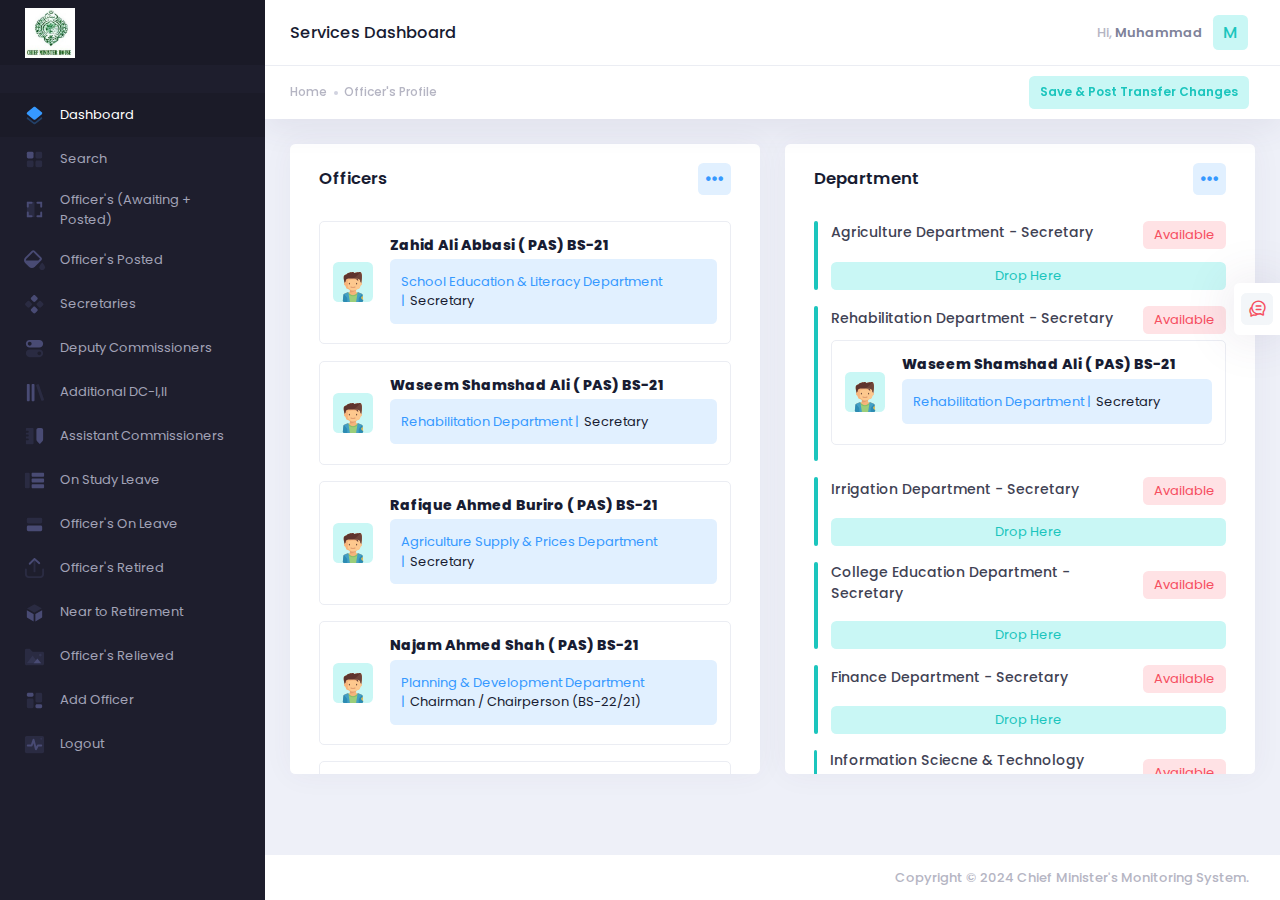
<file: index - Copy 01.html>
<!DOCTYPE html>
<html lang="en">
<!--begin::Head-->

<head>
    <base href="">
    <meta charset="utf-8" />
    <title>Services | Dashboard</title>
    <meta name="description" content="Updates and statistics" />
    <meta name="viewport" content="width=device-width, initial-scale=1, shrink-to-fit=no" />

    <!--begin::Fonts-->
    <link rel="stylesheet" href="https://fonts.googleapis.com/css?family=Poppins:300,400,500,600,700" />
    <!--end::Fonts-->

    <!--begin::Page Vendors Styles(used by this page)-->
    <link href="assets/plugins/custom/fullcalendar/fullcalendar.bundle.css" rel="stylesheet" type="text/css" />
    <!--end::Page Vendors Styles-->


    <!--begin::Global Theme Styles(used by all pages)-->
    <link href="assets/plugins/global/plugins.bundle.css" rel="stylesheet" type="text/css" />
    <link href="assets/plugins/custom/prismjs/prismjs.bundle.css" rel="stylesheet" type="text/css" />
    <link href="assets/css/style.bundle.css" rel="stylesheet" type="text/css" />
    <!--end::Global Theme Styles-->

    <!--begin::Layout Themes(used by all pages)-->

    <link href="assets/css/themes/layout/header/base/light.css" rel="stylesheet" type="text/css" />
    <link href="assets/css/themes/layout/header/menu/light.css" rel="stylesheet" type="text/css" />
    <link href="assets/css/themes/layout/brand/dark.css" rel="stylesheet" type="text/css" />
    <link href="assets/css/themes/layout/aside/dark.css" rel="stylesheet" type="text/css" /> <!--end::Layout Themes-->

    <!--begin::Layout Themes(used by all pages)-->
    <link href="style.css" rel="stylesheet" type="text/css" />

</head>
<!--end::Head-->

<!--begin::Body-->

<body id="kt_body"
    class="header-fixed header-mobile-fixed subheader-enabled subheader-fixed aside-enabled aside-fixed aside-minimize-hoverable page-loading">

    <!-- Modal-->
    <div class="modal fade" id="ShowModal" tabindex="-1" role="dialog" aria-labelledby="exampleModalLabel"
        aria-hidden="true">
        <div class="modal-dialog" role="document">
            <div class="modal-content">
                <div class="modal-header">
                    <h5 class="modal-title" id="ModalLabel">Are you sure?</h5>
                    <button type="button" class="close" data-dismiss="modal" aria-label="Close">
                        <i aria-hidden="true" class="ki ki-close"></i>
                    </button>
                </div>
                <div class="modal-body" id="ModalText"></div>
                <div class="modal-footer">
                    <button type="button" class="btn btn-light-primary font-weight-bold" data-dismiss="modal"
                        id="ModalOKBtn">OK</button>
                    <button type="button" class="btn btn-light-danger font-weight-bold" data-dismiss="modal"
                        id="ModalCancelBtn">CANCEL</button>
                </div>
            </div>
        </div>
    </div>

    <!-- Modal-->
    <div class="modal fade" id="MultipleActionModal" tabindex="-1" role="dialog" aria-labelledby="exampleModalLabel"
        aria-hidden="true">
        <div class="modal-dialog" role="document">
            <div class="modal-content">
                <div class="modal-header">
                    <h5 class="modal-title" id="ModalLabel">Are you sure?</h5>
                    <button type="button" class="close" data-dismiss="modal" aria-label="Close">
                        <i aria-hidden="true" class="ki ki-close"></i>
                    </button>
                </div>
                <div class="modal-body" id="MultipleActionModalText"></div>
                <div class="modal-footer">
                    <button type="button" class="btn btn-light-primary font-weight-bold" data-dismiss="modal"
                        id="ModalOKBtn">OK</button>
                    <button type="button" class="btn btn-light-primary font-weight-bold" data-dismiss="modal"
                        id="MultipleActionModalMainBtn">MAIN</button>
                    <button type="button" class="btn btn-light-primary font-weight-bold" data-dismiss="modal"
                        id="MultipleActionModalAdditionalBtn">ADDITIONAL</button>
                    <button type="button" class="btn btn-light-danger font-weight-bold" data-dismiss="modal"
                        id="MultipleActionModalCancelBtn">CANCEL</button>
                </div>
            </div>
        </div>
    </div>

    <!-- Modal-->
    <div class="modal fade" id="no-vacancy" tabindex="-1" role="dialog" aria-labelledby="exampleModalLabel"
        aria-hidden="true">
        <div class="modal-dialog" role="document">
            <div class="modal-content">
                <div class="modal-header">
                    <h5 class="modal-title" id="exampleModalLabel">No Vacancy Available</h5>
                    <button type="button" class="close" data-dismiss="modal" aria-label="Close">
                        <i aria-hidden="true" class="ki ki-close"></i>
                    </button>
                </div>
                <div class="modal-body">
                    There is no vacancy Available.
                </div>
                <div class="modal-footer">
                    <button type="button" id="no-vacancy-ok-btn" class="btn btn-primary font-weight-bold">Ok</button>
                </div>
            </div>
        </div>
    </div>

    <!--begin::Main-->
    <!--begin::Header Mobile-->
    <div id="kt_header_mobile" class="header-mobile align-items-center  header-mobile-fixed ">
        <!--begin::Logo-->
        <a href="index.html">
            <h5 class="text-light font-weight-bold my-1 mr-5">Logo Here</h5>
            <!-- <img alt="Logo" src="assets/media/logos/logo-light.png" /> -->
        </a>
        <!--end::Logo-->

        <!--begin::Toolbar-->
        <div class="d-flex align-items-center">
            <!--begin::Aside Mobile Toggle-->
            <button class="btn p-0 burger-icon burger-icon-left" id="kt_aside_mobile_toggle">
                <span></span>
            </button>
            <!--end::Aside Mobile Toggle-->

            <!--begin::Topbar Mobile Toggle-->
            <button class="btn btn-hover-text-primary p-0 ml-2" id="kt_header_mobile_topbar_toggle">
                <span
                    class="svg-icon svg-icon-xl"><!--begin::Svg Icon | path:assets/media/svg/icons/General/User.svg--><svg
                        xmlns="http://www.w3.org/2000/svg" xmlns:xlink="http://www.w3.org/1999/xlink" width="24px"
                        height="24px" viewBox="0 0 24 24" version="1.1">
                        <g stroke="none" stroke-width="1" fill="none" fill-rule="evenodd">
                            <polygon points="0 0 24 0 24 24 0 24" />
                            <path
                                d="M12,11 C9.790861,11 8,9.209139 8,7 C8,4.790861 9.790861,3 12,3 C14.209139,3 16,4.790861 16,7 C16,9.209139 14.209139,11 12,11 Z"
                                fill="#000000" fill-rule="nonzero" opacity="0.3" />
                            <path
                                d="M3.00065168,20.1992055 C3.38825852,15.4265159 7.26191235,13 11.9833413,13 C16.7712164,13 20.7048837,15.2931929 20.9979143,20.2 C21.0095879,20.3954741 20.9979143,21 20.2466999,21 C16.541124,21 11.0347247,21 3.72750223,21 C3.47671215,21 2.97953825,20.45918 3.00065168,20.1992055 Z"
                                fill="#000000" fill-rule="nonzero" />
                        </g>
                    </svg><!--end::Svg Icon--></span> </button>
            <!--end::Topbar Mobile Toggle-->
        </div>
        <!--end::Toolbar-->
    </div>
    <!--end::Header Mobile-->
    <div class="d-flex flex-column flex-root">
        <!--begin::Page-->
        <div class="d-flex flex-row flex-column-fluid page">

            <!--begin::Aside-->
            <div class="aside aside-left  aside-fixed  d-flex flex-column flex-row-auto" id="kt_aside">
                <!--begin::Brand-->
                <div class="brand flex-column-auto " id="kt_brand">
                    <!--begin::Logo-->
                    <a href="index.html" class="brand-logo">
                        <img src="./logo.jpg" height="50" width="50" alt="" srcset="">
                        <!-- <h5 class="text-white font-weight-bold mt-2 mb-2 mr-5">Place Logo Here</h5> -->
                    </a>
                    <!--end::Logo-->
                </div>
                <!--end::Brand-->

                <!--begin::Aside Menu-->
                <div class="aside-menu-wrapper flex-column-fluid" id="kt_aside_menu_wrapper">

                    <!--begin::Menu Container-->
                    <div id="kt_aside_menu" class="aside-menu my-4 " data-menu-vertical="1" data-menu-scroll="1"
                        data-menu-dropdown-timeout="500">
                        <!--begin::Menu Nav-->
                        <ul class="menu-nav ">
                            <li class="menu-item  menu-item-active" aria-haspopup="true"><a href="index.html"
                                    class="menu-link "><span
                                        class="svg-icon menu-icon"><!--begin::Svg Icon | path:assets/media/svg/icons/Design/Layers.svg--><svg
                                            xmlns="http://www.w3.org/2000/svg"
                                            xmlns:xlink="http://www.w3.org/1999/xlink" width="24px" height="24px"
                                            viewBox="0 0 24 24" version="1.1">
                                            <g stroke="none" stroke-width="1" fill="none" fill-rule="evenodd">
                                                <polygon points="0 0 24 0 24 24 0 24" />
                                                <path
                                                    d="M12.9336061,16.072447 L19.36,10.9564761 L19.5181585,10.8312381 C20.1676248,10.3169571 20.2772143,9.3735535 19.7629333,8.72408713 C19.6917232,8.63415859 19.6104327,8.55269514 19.5206557,8.48129411 L12.9336854,3.24257445 C12.3871201,2.80788259 11.6128799,2.80788259 11.0663146,3.24257445 L4.47482784,8.48488609 C3.82645598,9.00054628 3.71887192,9.94418071 4.23453211,10.5925526 C4.30500305,10.6811601 4.38527899,10.7615046 4.47382636,10.8320511 L4.63,10.9564761 L11.0659024,16.0730648 C11.6126744,16.5077525 12.3871218,16.5074963 12.9336061,16.072447 Z"
                                                    fill="#000000" fill-rule="nonzero" />
                                                <path
                                                    d="M11.0563554,18.6706981 L5.33593024,14.122919 C4.94553994,13.8125559 4.37746707,13.8774308 4.06710397,14.2678211 C4.06471678,14.2708238 4.06234874,14.2738418 4.06,14.2768747 L4.06,14.2768747 C3.75257288,14.6738539 3.82516916,15.244888 4.22214834,15.5523151 C4.22358765,15.5534297 4.2250303,15.55454 4.22647627,15.555646 L11.0872776,20.8031356 C11.6250734,21.2144692 12.371757,21.2145375 12.909628,20.8033023 L19.7677785,15.559828 C20.1693192,15.2528257 20.2459576,14.6784381 19.9389553,14.2768974 C19.9376429,14.2751809 19.9363245,14.2734691 19.935,14.2717619 L19.935,14.2717619 C19.6266937,13.8743807 19.0546209,13.8021712 18.6572397,14.1104775 C18.654352,14.112718 18.6514778,14.1149757 18.6486172,14.1172508 L12.9235044,18.6705218 C12.377022,19.1051477 11.6029199,19.1052208 11.0563554,18.6706981 Z"
                                                    fill="#000000" opacity="0.3" />
                                            </g>
                                        </svg><!--end::Svg Icon--></span><span class="menu-text">Dashboard</span></a>
                            </li>
                            <li class="menu-item  menu-item-submenu" aria-haspopup="true" data-menu-toggle="hover"><a
                                    href="javascript:;" class="menu-link menu-toggle"><span
                                        class="svg-icon menu-icon"><!--begin::Svg Icon | path:assets/media/svg/icons/Layout/Layout-4-blocks.svg--><svg
                                            xmlns="http://www.w3.org/2000/svg"
                                            xmlns:xlink="http://www.w3.org/1999/xlink" width="24px" height="24px"
                                            viewBox="0 0 24 24" version="1.1">
                                            <g stroke="none" stroke-width="1" fill="none" fill-rule="evenodd">
                                                <rect x="0" y="0" width="24" height="24" />
                                                <rect fill="#000000" x="4" y="4" width="7" height="7" rx="1.5" />
                                                <path
                                                    d="M5.5,13 L9.5,13 C10.3284271,13 11,13.6715729 11,14.5 L11,18.5 C11,19.3284271 10.3284271,20 9.5,20 L5.5,20 C4.67157288,20 4,19.3284271 4,18.5 L4,14.5 C4,13.6715729 4.67157288,13 5.5,13 Z M14.5,4 L18.5,4 C19.3284271,4 20,4.67157288 20,5.5 L20,9.5 C20,10.3284271 19.3284271,11 18.5,11 L14.5,11 C13.6715729,11 13,10.3284271 13,9.5 L13,5.5 C13,4.67157288 13.6715729,4 14.5,4 Z M14.5,13 L18.5,13 C19.3284271,13 20,13.6715729 20,14.5 L20,18.5 C20,19.3284271 19.3284271,20 18.5,20 L14.5,20 C13.6715729,20 13,19.3284271 13,18.5 L13,14.5 C13,13.6715729 13.6715729,13 14.5,13 Z"
                                                    fill="#000000" opacity="0.3" />
                                            </g>
                                        </svg><!--end::Svg Icon--></span><span class="menu-text">Search</span></a>
                            </li>

                            <li class="menu-item  menu-item-submenu" aria-haspopup="true" data-menu-toggle="hover"><a
                                    href="javascript:;" class="menu-link menu-toggle"><span
                                        class="svg-icon menu-icon"><!--begin::Svg Icon | path:assets/media/svg/icons/Shopping/Barcode-read.svg--><svg
                                            xmlns="http://www.w3.org/2000/svg"
                                            xmlns:xlink="http://www.w3.org/1999/xlink" width="24px" height="24px"
                                            viewBox="0 0 24 24" version="1.1">
                                            <g stroke="none" stroke-width="1" fill="none" fill-rule="evenodd">
                                                <rect x="0" y="0" width="24" height="24" />
                                                <rect fill="#000000" opacity="0.3" x="4" y="4" width="8" height="16" />
                                                <path
                                                    d="M6,18 L9,18 C9.66666667,18.1143819 10,18.4477153 10,19 C10,19.5522847 9.66666667,19.8856181 9,20 L4,20 L4,15 C4,14.3333333 4.33333333,14 5,14 C5.66666667,14 6,14.3333333 6,15 L6,18 Z M18,18 L18,15 C18.1143819,14.3333333 18.4477153,14 19,14 C19.5522847,14 19.8856181,14.3333333 20,15 L20,20 L15,20 C14.3333333,20 14,19.6666667 14,19 C14,18.3333333 14.3333333,18 15,18 L18,18 Z M18,6 L15,6 C14.3333333,5.88561808 14,5.55228475 14,5 C14,4.44771525 14.3333333,4.11438192 15,4 L20,4 L20,9 C20,9.66666667 19.6666667,10 19,10 C18.3333333,10 18,9.66666667 18,9 L18,6 Z M6,6 L6,9 C5.88561808,9.66666667 5.55228475,10 5,10 C4.44771525,10 4.11438192,9.66666667 4,9 L4,4 L9,4 C9.66666667,4 10,4.33333333 10,5 C10,5.66666667 9.66666667,6 9,6 L6,6 Z"
                                                    fill="#000000" fill-rule="nonzero" />
                                            </g>
                                        </svg><!--end::Svg Icon--></span><span class="menu-text">Officer's (Awaiting +
                                        Posted)</span></a>
                            </li>
                            <li class="menu-item  menu-item-submenu" aria-haspopup="true" data-menu-toggle="hover"><a
                                    href="javascript:;" class="menu-link menu-toggle"><span
                                        class="svg-icon menu-icon"><!--begin::Svg Icon | path:assets/media/svg/icons/Design/Bucket.svg--><svg
                                            xmlns="http://www.w3.org/2000/svg"
                                            xmlns:xlink="http://www.w3.org/1999/xlink" width="24px" height="24px"
                                            viewBox="0 0 24 24" version="1.1">
                                            <g stroke="none" stroke-width="1" fill="none" fill-rule="evenodd">
                                                <rect x="0" y="0" width="24" height="24" />
                                                <path
                                                    d="M5,5 L5,15 C5,15.5948613 5.25970314,16.1290656 5.6719139,16.4954176 C5.71978107,16.5379595 5.76682388,16.5788906 5.81365532,16.6178662 C5.82524933,16.6294602 15,7.45470952 15,7.45470952 C15,6.9962515 15,6.17801499 15,5 L5,5 Z M5,3 L15,3 C16.1045695,3 17,3.8954305 17,5 L17,15 C17,17.209139 15.209139,19 13,19 L7,19 C4.790861,19 3,17.209139 3,15 L3,5 C3,3.8954305 3.8954305,3 5,3 Z"
                                                    fill="#000000" fill-rule="nonzero"
                                                    transform="translate(10.000000, 11.000000) rotate(-315.000000) translate(-10.000000, -11.000000) " />
                                                <path
                                                    d="M20,22 C21.6568542,22 23,20.6568542 23,19 C23,17.8954305 22,16.2287638 20,14 C18,16.2287638 17,17.8954305 17,19 C17,20.6568542 18.3431458,22 20,22 Z"
                                                    fill="#000000" opacity="0.3" />
                                            </g>
                                        </svg><!--end::Svg Icon--></span><span class="menu-text">Officer's
                                        Posted</span></a>
                            </li>
                            <li class="menu-item  menu-item-submenu" aria-haspopup="true" data-menu-toggle="hover"><a
                                    href="javascript:;" class="menu-link menu-toggle"><span
                                        class="svg-icon menu-icon"><!--begin::Svg Icon | path:assets/media/svg/icons/Code/Compiling.svg--><svg
                                            xmlns="http://www.w3.org/2000/svg"
                                            xmlns:xlink="http://www.w3.org/1999/xlink" width="24px" height="24px"
                                            viewBox="0 0 24 24" version="1.1">
                                            <g stroke="none" stroke-width="1" fill="none" fill-rule="evenodd">
                                                <rect x="0" y="0" width="24" height="24" />
                                                <path
                                                    d="M2.56066017,10.6819805 L4.68198052,8.56066017 C5.26776695,7.97487373 6.21751442,7.97487373 6.80330086,8.56066017 L8.9246212,10.6819805 C9.51040764,11.267767 9.51040764,12.2175144 8.9246212,12.8033009 L6.80330086,14.9246212 C6.21751442,15.5104076 5.26776695,15.5104076 4.68198052,14.9246212 L2.56066017,12.8033009 C1.97487373,12.2175144 1.97487373,11.267767 2.56066017,10.6819805 Z M14.5606602,10.6819805 L16.6819805,8.56066017 C17.267767,7.97487373 18.2175144,7.97487373 18.8033009,8.56066017 L20.9246212,10.6819805 C21.5104076,11.267767 21.5104076,12.2175144 20.9246212,12.8033009 L18.8033009,14.9246212 C18.2175144,15.5104076 17.267767,15.5104076 16.6819805,14.9246212 L14.5606602,12.8033009 C13.9748737,12.2175144 13.9748737,11.267767 14.5606602,10.6819805 Z"
                                                    fill="#000000" opacity="0.3" />
                                                <path
                                                    d="M8.56066017,16.6819805 L10.6819805,14.5606602 C11.267767,13.9748737 12.2175144,13.9748737 12.8033009,14.5606602 L14.9246212,16.6819805 C15.5104076,17.267767 15.5104076,18.2175144 14.9246212,18.8033009 L12.8033009,20.9246212 C12.2175144,21.5104076 11.267767,21.5104076 10.6819805,20.9246212 L8.56066017,18.8033009 C7.97487373,18.2175144 7.97487373,17.267767 8.56066017,16.6819805 Z M8.56066017,4.68198052 L10.6819805,2.56066017 C11.267767,1.97487373 12.2175144,1.97487373 12.8033009,2.56066017 L14.9246212,4.68198052 C15.5104076,5.26776695 15.5104076,6.21751442 14.9246212,6.80330086 L12.8033009,8.9246212 C12.2175144,9.51040764 11.267767,9.51040764 10.6819805,8.9246212 L8.56066017,6.80330086 C7.97487373,6.21751442 7.97487373,5.26776695 8.56066017,4.68198052 Z"
                                                    fill="#000000" />
                                            </g>
                                        </svg><!--end::Svg Icon--></span><span class="menu-text">Secretaries</span></a>
                            </li>
                            <li class="menu-item  menu-item-submenu" aria-haspopup="true" data-menu-toggle="hover"><a
                                    href="javascript:;" class="menu-link menu-toggle"><span
                                        class="svg-icon menu-icon"><!--begin::Svg Icon | path:assets/media/svg/icons/General/Settings-1.svg--><svg
                                            xmlns="http://www.w3.org/2000/svg"
                                            xmlns:xlink="http://www.w3.org/1999/xlink" width="24px" height="24px"
                                            viewBox="0 0 24 24" version="1.1">
                                            <g stroke="none" stroke-width="1" fill="none" fill-rule="evenodd">
                                                <rect x="0" y="0" width="24" height="24" />
                                                <path
                                                    d="M7,3 L17,3 C19.209139,3 21,4.790861 21,7 C21,9.209139 19.209139,11 17,11 L7,11 C4.790861,11 3,9.209139 3,7 C3,4.790861 4.790861,3 7,3 Z M7,9 C8.1045695,9 9,8.1045695 9,7 C9,5.8954305 8.1045695,5 7,5 C5.8954305,5 5,5.8954305 5,7 C5,8.1045695 5.8954305,9 7,9 Z"
                                                    fill="#000000" />
                                                <path
                                                    d="M7,13 L17,13 C19.209139,13 21,14.790861 21,17 C21,19.209139 19.209139,21 17,21 L7,21 C4.790861,21 3,19.209139 3,17 C3,14.790861 4.790861,13 7,13 Z M17,19 C18.1045695,19 19,18.1045695 19,17 C19,15.8954305 18.1045695,15 17,15 C15.8954305,15 15,15.8954305 15,17 C15,18.1045695 15.8954305,19 17,19 Z"
                                                    fill="#000000" opacity="0.3" />
                                            </g>
                                        </svg><!--end::Svg Icon--></span><span class="menu-text">Deputy
                                        Commissioners</span></a>
                            </li>
                            <li class="menu-item " aria-haspopup="true"><a target="_blank"
                                    href="https://preview.keenthemes.com/metronic/preview/demo1/builder.html"
                                    class="menu-link "><span
                                        class="svg-icon menu-icon"><!--begin::Svg Icon | path:assets/media/svg/icons/Home/Library.svg--><svg
                                            xmlns="http://www.w3.org/2000/svg"
                                            xmlns:xlink="http://www.w3.org/1999/xlink" width="24px" height="24px"
                                            viewBox="0 0 24 24" version="1.1">
                                            <g stroke="none" stroke-width="1" fill="none" fill-rule="evenodd">
                                                <rect x="0" y="0" width="24" height="24" />
                                                <path
                                                    d="M5,3 L6,3 C6.55228475,3 7,3.44771525 7,4 L7,20 C7,20.5522847 6.55228475,21 6,21 L5,21 C4.44771525,21 4,20.5522847 4,20 L4,4 C4,3.44771525 4.44771525,3 5,3 Z M10,3 L11,3 C11.5522847,3 12,3.44771525 12,4 L12,20 C12,20.5522847 11.5522847,21 11,21 L10,21 C9.44771525,21 9,20.5522847 9,20 L9,4 C9,3.44771525 9.44771525,3 10,3 Z"
                                                    fill="#000000" />
                                                <rect fill="#000000" opacity="0.3"
                                                    transform="translate(17.825568, 11.945519) rotate(-19.000000) translate(-17.825568, -11.945519) "
                                                    x="16.3255682" y="2.94551858" width="3" height="18" rx="1" />
                                            </g>
                                        </svg><!--end::Svg Icon--></span><span class="menu-text">Additional
                                        DC-I,II</span></a></li>
                            <li class="menu-item  menu-item-submenu" aria-haspopup="true" data-menu-toggle="hover"><a
                                    href="javascript:;" class="menu-link menu-toggle"><span
                                        class="svg-icon menu-icon"><!--begin::Svg Icon | path:assets/media/svg/icons/Design/PenAndRuller.svg--><svg
                                            xmlns="http://www.w3.org/2000/svg"
                                            xmlns:xlink="http://www.w3.org/1999/xlink" width="24px" height="24px"
                                            viewBox="0 0 24 24" version="1.1">
                                            <g stroke="none" stroke-width="1" fill="none" fill-rule="evenodd">
                                                <rect x="0" y="0" width="24" height="24" />
                                                <path
                                                    d="M3,16 L5,16 C5.55228475,16 6,15.5522847 6,15 C6,14.4477153 5.55228475,14 5,14 L3,14 L3,12 L5,12 C5.55228475,12 6,11.5522847 6,11 C6,10.4477153 5.55228475,10 5,10 L3,10 L3,8 L5,8 C5.55228475,8 6,7.55228475 6,7 C6,6.44771525 5.55228475,6 5,6 L3,6 L3,4 C3,3.44771525 3.44771525,3 4,3 L10,3 C10.5522847,3 11,3.44771525 11,4 L11,19 C11,19.5522847 10.5522847,20 10,20 L4,20 C3.44771525,20 3,19.5522847 3,19 L3,16 Z"
                                                    fill="#000000" opacity="0.3" />
                                                <path
                                                    d="M16,3 L19,3 C20.1045695,3 21,3.8954305 21,5 L21,15.2485298 C21,15.7329761 20.8241635,16.200956 20.5051534,16.565539 L17.8762883,19.5699562 C17.6944473,19.7777745 17.378566,19.7988332 17.1707477,19.6169922 C17.1540423,19.602375 17.1383289,19.5866616 17.1237117,19.5699562 L14.4948466,16.565539 C14.1758365,16.200956 14,15.7329761 14,15.2485298 L14,5 C14,3.8954305 14.8954305,3 16,3 Z"
                                                    fill="#000000" />
                                            </g>
                                        </svg><!--end::Svg Icon--></span><span class="menu-text">Assistant
                                        Commissioners</span></a>
                            </li>
                            <li class="menu-item  menu-item-submenu" aria-haspopup="true" data-menu-toggle="hover"><a
                                    href="javascript:;" class="menu-link menu-toggle"><span
                                        class="svg-icon menu-icon"><!--begin::Svg Icon | path:assets/media/svg/icons/Layout/Layout-left-panel-2.svg--><svg
                                            xmlns="http://www.w3.org/2000/svg"
                                            xmlns:xlink="http://www.w3.org/1999/xlink" width="24px" height="24px"
                                            viewBox="0 0 24 24" version="1.1">
                                            <g stroke="none" stroke-width="1" fill="none" fill-rule="evenodd">
                                                <rect x="0" y="0" width="24" height="24" />
                                                <path
                                                    d="M10,4 L21,4 C21.5522847,4 22,4.44771525 22,5 L22,7 C22,7.55228475 21.5522847,8 21,8 L10,8 C9.44771525,8 9,7.55228475 9,7 L9,5 C9,4.44771525 9.44771525,4 10,4 Z M10,10 L21,10 C21.5522847,10 22,10.4477153 22,11 L22,13 C22,13.5522847 21.5522847,14 21,14 L10,14 C9.44771525,14 9,13.5522847 9,13 L9,11 C9,10.4477153 9.44771525,10 10,10 Z M10,16 L21,16 C21.5522847,16 22,16.4477153 22,17 L22,19 C22,19.5522847 21.5522847,20 21,20 L10,20 C9.44771525,20 9,19.5522847 9,19 L9,17 C9,16.4477153 9.44771525,16 10,16 Z"
                                                    fill="#000000" />
                                                <rect fill="#000000" opacity="0.3" x="2" y="4" width="5" height="16"
                                                    rx="1" />
                                            </g>
                                        </svg><!--end::Svg Icon--></span><span class="menu-text">On Study
                                        Leave</span></a>
                            </li>
                            <li class="menu-item  menu-item-submenu" aria-haspopup="true" data-menu-toggle="hover"><a
                                    href="javascript:;" class="menu-link menu-toggle"><span
                                        class="svg-icon menu-icon"><!--begin::Svg Icon | path:assets/media/svg/icons/Layout/Layout-horizontal.svg--><svg
                                            xmlns="http://www.w3.org/2000/svg"
                                            xmlns:xlink="http://www.w3.org/1999/xlink" width="24px" height="24px"
                                            viewBox="0 0 24 24" version="1.1">
                                            <g stroke="none" stroke-width="1" fill="none" fill-rule="evenodd">
                                                <rect x="0" y="0" width="24" height="24" />
                                                <rect fill="#000000" opacity="0.3" x="4" y="5" width="16" height="6"
                                                    rx="1.5" />
                                                <rect fill="#000000" x="4" y="13" width="16" height="6" rx="1.5" />
                                            </g>
                                        </svg><!--end::Svg Icon--></span><span class="menu-text">Officer's On
                                        Leave</span></a>
                            </li>
                            <li class="menu-item  menu-item-submenu" aria-haspopup="true" data-menu-toggle="hover"><a
                                    href="javascript:;" class="menu-link menu-toggle"><span
                                        class="svg-icon menu-icon"><!--begin::Svg Icon | path:assets/media/svg/icons/Files/Upload.svg--><svg
                                            xmlns="http://www.w3.org/2000/svg"
                                            xmlns:xlink="http://www.w3.org/1999/xlink" width="24px" height="24px"
                                            viewBox="0 0 24 24" version="1.1">
                                            <g stroke="none" stroke-width="1" fill="none" fill-rule="evenodd">
                                                <rect x="0" y="0" width="24" height="24" />
                                                <path
                                                    d="M2,13 C2,12.5 2.5,12 3,12 C3.5,12 4,12.5 4,13 C4,13.3333333 4,15 4,18 C4,19.1045695 4.8954305,20 6,20 L18,20 C19.1045695,20 20,19.1045695 20,18 L20,13 C20,12.4477153 20.4477153,12 21,12 C21.5522847,12 22,12.4477153 22,13 L22,18 C22,20.209139 20.209139,22 18,22 L6,22 C3.790861,22 2,20.209139 2,18 C2,15 2,13.3333333 2,13 Z"
                                                    fill="#000000" fill-rule="nonzero" opacity="0.3" />
                                                <rect fill="#000000" opacity="0.3" x="11" y="2" width="2" height="14"
                                                    rx="1" />
                                                <path
                                                    d="M12.0362375,3.37797611 L7.70710678,7.70710678 C7.31658249,8.09763107 6.68341751,8.09763107 6.29289322,7.70710678 C5.90236893,7.31658249 5.90236893,6.68341751 6.29289322,6.29289322 L11.2928932,1.29289322 C11.6689749,0.916811528 12.2736364,0.900910387 12.6689647,1.25670585 L17.6689647,5.75670585 C18.0794748,6.12616487 18.1127532,6.75845471 17.7432941,7.16896473 C17.3738351,7.57947475 16.7415453,7.61275317 16.3310353,7.24329415 L12.0362375,3.37797611 Z"
                                                    fill="#000000" fill-rule="nonzero" />
                                            </g>
                                        </svg><!--end::Svg Icon--></span><span class="menu-text">Officer's
                                        Retired</span></a>
                            </li>
                            <li class="menu-item  menu-item-submenu" aria-haspopup="true" data-menu-toggle="hover"><a
                                    href="javascript:;" class="menu-link menu-toggle"><span
                                        class="svg-icon menu-icon"><!--begin::Svg Icon | path:assets/media/svg/icons/Shopping/Box2.svg--><svg
                                            xmlns="http://www.w3.org/2000/svg"
                                            xmlns:xlink="http://www.w3.org/1999/xlink" width="24px" height="24px"
                                            viewBox="0 0 24 24" version="1.1">
                                            <g stroke="none" stroke-width="1" fill="none" fill-rule="evenodd">
                                                <rect x="0" y="0" width="24" height="24" />
                                                <path
                                                    d="M4,9.67471899 L10.880262,13.6470401 C10.9543486,13.689814 11.0320333,13.7207107 11.1111111,13.740321 L11.1111111,21.4444444 L4.49070127,17.526473 C4.18655139,17.3464765 4,17.0193034 4,16.6658832 L4,9.67471899 Z M20,9.56911707 L20,16.6658832 C20,17.0193034 19.8134486,17.3464765 19.5092987,17.526473 L12.8888889,21.4444444 L12.8888889,13.6728275 C12.9050191,13.6647696 12.9210067,13.6561758 12.9368301,13.6470401 L20,9.56911707 Z"
                                                    fill="#000000" />
                                                <path
                                                    d="M4.21611835,7.74669402 C4.30015839,7.64056877 4.40623188,7.55087574 4.5299008,7.48500698 L11.5299008,3.75665466 C11.8237589,3.60013944 12.1762411,3.60013944 12.4700992,3.75665466 L19.4700992,7.48500698 C19.5654307,7.53578262 19.6503066,7.60071528 19.7226939,7.67641889 L12.0479413,12.1074394 C11.9974761,12.1365754 11.9509488,12.1699127 11.9085461,12.2067543 C11.8661433,12.1699127 11.819616,12.1365754 11.7691509,12.1074394 L4.21611835,7.74669402 Z"
                                                    fill="#000000" opacity="0.3" />
                                            </g>
                                        </svg><!--end::Svg Icon--></span><span class="menu-text">Near to
                                        Retirement</span></a>
                            </li>
                            <li class="menu-item  menu-item-submenu" aria-haspopup="true" data-menu-toggle="hover"><a
                                    href="javascript:;" class="menu-link menu-toggle"><span
                                        class="svg-icon menu-icon"><!--begin::Svg Icon | path:assets/media/svg/icons/Files/Pictures1.svg--><svg
                                            xmlns="http://www.w3.org/2000/svg"
                                            xmlns:xlink="http://www.w3.org/1999/xlink" width="24px" height="24px"
                                            viewBox="0 0 24 24" version="1.1">
                                            <g stroke="none" stroke-width="1" fill="none" fill-rule="evenodd">
                                                <rect x="0" y="0" width="24" height="24" />
                                                <path
                                                    d="M3.5,21 L20.5,21 C21.3284271,21 22,20.3284271 22,19.5 L22,8.5 C22,7.67157288 21.3284271,7 20.5,7 L10,7 L7.43933983,4.43933983 C7.15803526,4.15803526 6.77650439,4 6.37867966,4 L3.5,4 C2.67157288,4 2,4.67157288 2,5.5 L2,19.5 C2,20.3284271 2.67157288,21 3.5,21 Z"
                                                    fill="#000000" opacity="0.3" />
                                                <polygon fill="#000000" opacity="0.3" points="4 19 10 11 16 19" />
                                                <polygon fill="#000000" points="11 19 15 14 19 19" />
                                                <path
                                                    d="M18,12 C18.8284271,12 19.5,11.3284271 19.5,10.5 C19.5,9.67157288 18.8284271,9 18,9 C17.1715729,9 16.5,9.67157288 16.5,10.5 C16.5,11.3284271 17.1715729,12 18,12 Z"
                                                    fill="#000000" opacity="0.3" />
                                            </g>
                                        </svg><!--end::Svg Icon--></span><span class="menu-text">Officer's
                                        Relieved</span></a>
                            </li>
                            <li class="menu-item  menu-item-submenu" aria-haspopup="true" data-menu-toggle="hover"><a
                                    href="javascript:;" class="menu-link menu-toggle"><span
                                        class="svg-icon menu-icon"><!--begin::Svg Icon | path:assets/media/svg/icons/Layout/Layout-arrange.svg--><svg
                                            xmlns="http://www.w3.org/2000/svg"
                                            xmlns:xlink="http://www.w3.org/1999/xlink" width="24px" height="24px"
                                            viewBox="0 0 24 24" version="1.1">
                                            <g stroke="none" stroke-width="1" fill="none" fill-rule="evenodd">
                                                <rect x="0" y="0" width="24" height="24" />
                                                <path
                                                    d="M5.5,4 L9.5,4 C10.3284271,4 11,4.67157288 11,5.5 L11,6.5 C11,7.32842712 10.3284271,8 9.5,8 L5.5,8 C4.67157288,8 4,7.32842712 4,6.5 L4,5.5 C4,4.67157288 4.67157288,4 5.5,4 Z M14.5,16 L18.5,16 C19.3284271,16 20,16.6715729 20,17.5 L20,18.5 C20,19.3284271 19.3284271,20 18.5,20 L14.5,20 C13.6715729,20 13,19.3284271 13,18.5 L13,17.5 C13,16.6715729 13.6715729,16 14.5,16 Z"
                                                    fill="#000000" />
                                                <path
                                                    d="M5.5,10 L9.5,10 C10.3284271,10 11,10.6715729 11,11.5 L11,18.5 C11,19.3284271 10.3284271,20 9.5,20 L5.5,20 C4.67157288,20 4,19.3284271 4,18.5 L4,11.5 C4,10.6715729 4.67157288,10 5.5,10 Z M14.5,4 L18.5,4 C19.3284271,4 20,4.67157288 20,5.5 L20,12.5 C20,13.3284271 19.3284271,14 18.5,14 L14.5,14 C13.6715729,14 13,13.3284271 13,12.5 L13,5.5 C13,4.67157288 13.6715729,4 14.5,4 Z"
                                                    fill="#000000" opacity="0.3" />
                                            </g>
                                        </svg><!--end::Svg Icon--></span><span class="menu-text">Add Officer</span></a>
                            </li>
                            <li class="menu-item  menu-item-submenu" aria-haspopup="true" data-menu-toggle="hover"><a
                                    href="javascript:;" class="menu-link menu-toggle"><span
                                        class="svg-icon menu-icon"><!--begin::Svg Icon | path:assets/media/svg/icons/Devices/Diagnostics.svg--><svg
                                            xmlns="http://www.w3.org/2000/svg"
                                            xmlns:xlink="http://www.w3.org/1999/xlink" width="24px" height="24px"
                                            viewBox="0 0 24 24" version="1.1">
                                            <g stroke="none" stroke-width="1" fill="none" fill-rule="evenodd">
                                                <rect x="0" y="0" width="24" height="24" />
                                                <rect fill="#000000" opacity="0.3" x="2" y="3" width="20" height="18"
                                                    rx="2" />
                                                <path
                                                    d="M9.9486833,13.3162278 C9.81256925,13.7245699 9.43043041,14 9,14 L5,14 C4.44771525,14 4,13.5522847 4,13 C4,12.4477153 4.44771525,12 5,12 L8.27924078,12 L10.0513167,6.68377223 C10.367686,5.73466443 11.7274983,5.78688777 11.9701425,6.75746437 L13.8145063,14.1349195 L14.6055728,12.5527864 C14.7749648,12.2140024 15.1212279,12 15.5,12 L19,12 C19.5522847,12 20,12.4477153 20,13 C20,13.5522847 19.5522847,14 19,14 L16.118034,14 L14.3944272,17.4472136 C13.9792313,18.2776054 12.7550291,18.143222 12.5298575,17.2425356 L10.8627389,10.5740611 L9.9486833,13.3162278 Z"
                                                    fill="#000000" fill-rule="nonzero" />
                                                <circle fill="#000000" opacity="0.3" cx="19" cy="6" r="1" />
                                            </g>
                                        </svg><!--end::Svg Icon--></span><span class="menu-text">Logout</span></a>
                            </li>
                        </ul>
                        <!--end::Menu Nav-->
                    </div>
                    <!--end::Menu Container-->
                </div>
                <!--end::Aside Menu-->
            </div>
            <!--end::Aside-->

            <!--begin::Wrapper-->
            <div class="d-flex flex-column flex-row-fluid wrapper" id="kt_wrapper">
                <!--begin::Header-->
                <div id="kt_header" class="header  header-fixed ">
                    <!--begin::Container-->
                    <div class="container-fluid d-flex align-items-center justify-content-between">
                        <!--begin::Page Title-->
                        <h5 class="text-dark font-weight-bold mt-2 mb-2 mr-5"> Services Dashboard </h5>
                        <!--end::Page Title-->

                        <!--begin::Topbar-->
                        <div class="topbar">
                            <!--begin::User-->
                            <div class="topbar-item">
                                <div class="btn btn-icon btn-icon-mobile w-auto btn-clean d-flex align-items-center btn-lg px-2"
                                    id="kt_quick_user_toggle">
                                    <span
                                        class="text-muted font-weight-bold font-size-base d-none d-md-inline mr-1">Hi,</span>
                                    <span
                                        class="text-dark-50 font-weight-bolder font-size-base d-none d-md-inline mr-3">Muhammad</span>
                                    <span class="symbol symbol-lg-35 symbol-25 symbol-light-success">
                                        <span class="symbol-label font-size-h5 font-weight-bold">M</span>
                                    </span>
                                </div>
                            </div>
                            <!--end::User-->
                        </div>
                        <!--end::Topbar-->
                    </div>
                    <!--end::Container-->
                </div>
                <!--end::Header-->

                <!--begin::Content-->
                <div class="content  d-flex flex-column flex-column-fluid" id="kt_content">
                    <!--begin::Subheader-->
                    <div class="subheader py-2 py-lg-4  subheader-solid " id="kt_subheader">
                        <div
                            class=" container-fluid  d-flex align-items-center justify-content-between flex-wrap flex-sm-nowrap">
                            <!--begin::Breadcrumb-->
                            <ul
                                class="breadcrumb breadcrumb-transparent breadcrumb-dot font-weight-bold p-0 my-2 font-size-sm">
                                <li class="breadcrumb-item">
                                    <a href="" class="text-muted">
                                        Home </a>
                                </li>
                                <li class="breadcrumb-item">
                                    <a href="" class="text-muted">
                                        Officer's Profile </a>
                                </li>
                            </ul>
                            <!--end::Breadcrumb-->

                            <!--begin::Info-->
                            <div class="d-flex align-items-center flex-wrap mr-2">

                                <!--begin::Actions-->
                                <a href="#" class="btn btn-light-success font-weight-bolder btn-sm">
                                    Save & Post Transfer Changes
                                </a>
                                <!--end::Actions-->
                            </div>
                            <!--end::Info-->
                        </div>
                    </div>
                    <!--end::Subheader-->

                    <!--begin::Entry-->
                    <div class="d-flex flex-column-fluid">
                        <!--begin::Container-->
                        <div class="container ">
                            <!--begin::Dashboard-->
                            <!--begin::Row-->
                            <div class="row">
                                <div class="col-lg-6 col-xxl-6 order-1 order-xxl-2">
                                    <!--begin::List Widget 3-->
                                    <div class="card card-custom card-stretch gutter-b h-70vh overflow-scroll-y">
                                        <!--begin::Header-->
                                        <div class="card-header border-0">
                                            <h3 class="card-title font-weight-bolder text-dark">Officers</h3>
                                            <div class="card-toolbar">
                                                <div class="dropdown dropdown-inline dropleft">
                                                    <button type="button" class="btn btn-light-primary btn-icon btn-sm"
                                                        data-toggle="dropdown" aria-haspopup="true"
                                                        aria-expanded="false">
                                                        <i class="ki ki-bold-more-hor"></i>
                                                    </button>
                                                    <div class="dropdown-menu" aria-labelledby="dropdownMenuButton">
                                                        <a class="dropdown-item" href="#">All</a>
                                                        <a class="dropdown-item" href="#">Posted</a>
                                                        <a class="dropdown-item" href="#">Awaiting Posting</a>
                                                    </div>
                                                </div>
                                            </div>
                                        </div>
                                        <!--end::Header-->

                                        <!--begin::Body-->
                                        <div class="card-body pt-2" id="kt_officer"> </div>
                                        <!--end::Body-->
                                    </div>
                                    <!--end::List Widget 3-->
                                </div>

                                <div class="col-lg-6 col-xxl-6 order-1 order-xxl-2">

                                    <!--begin::List Widget 4-->
                                    <div class="card card-custom card-stretch gutter-b h-70vh overflow-scroll-y">
                                        <!--begin::Header-->
                                        <div class="card-header border-0">
                                            <h3 class="card-title font-weight-bolder text-dark">Department</h3>
                                            <div class="card-toolbar">
                                                <div class="dropdown dropdown-inline dropleft">
                                                    <button type="button" class="btn btn-light-primary btn-icon btn-sm"
                                                        data-toggle="dropdown" aria-haspopup="true"
                                                        aria-expanded="false">
                                                        <i class="ki ki-bold-more-hor"></i>
                                                    </button>
                                                    <div class="dropdown-menu" aria-labelledby="dropdownMenuButton">
                                                        <a class="dropdown-item" href="#">All</a>
                                                        <a class="dropdown-item" href="#">Available</a>
                                                        <a class="dropdown-item" href="#">Not Available</a>
                                                    </div>
                                                </div>
                                            </div>
                                        </div>
                                        <!--end::Header-->

                                        <!--begin::Body-->
                                        <div class="card-body pt-2" id="kt_department"> </div>
                                        <!--end::Body-->
                                    </div>
                                    <!--end:List Widget 4-->
                                </div>
                            </div>
                            <!--end::Row-->

                            <!--end::Dashboard-->
                        </div>
                        <!--end::Container-->
                    </div>
                    <!--end::Entry-->
                </div>
                <!--end::Content-->

                <!--begin::Footer-->
                <div class="footer footer-fixed bg-white py-4 d-flex flex-lg-column " id="kt_footer">
                    <!--begin::Container-->
                    <div class="container-fluid d-flex flex-column flex-md-row align-items-center justify-content-end">
                        <!--begin::Copyright-->
                        <div class="text-dark">
                            <span class="text-muted font-weight-bold mr-2">Copyright &copy; 2024 Chief Minister's
                                Monitoring System.</span>
                        </div>
                        <!--end::Copyright-->
                    </div>
                    <!--end::Container-->
                </div>
                <!--end::Footer-->


            </div>
            <!--end::Wrapper-->
        </div>
        <!--end::Page-->
    </div>
    <!--end::Main-->

    <!--begin::Quick Cart-->
    <div id="kt_quick_cart" class="offcanvas offcanvas-right p-10">
        <!--begin::Header-->
        <div class="offcanvas-header d-flex align-items-center justify-content-between pb-7">
            <h4 class="font-weight-bold m-0">
                Shopping Cart
            </h4>
            <a href="#" class="btn btn-xs btn-icon btn-light btn-hover-primary" id="kt_quick_cart_close">
                <i class="ki ki-close icon-xs text-muted"></i>
            </a>
        </div>
        <!--end::Header-->

    </div>
    <!--end::Quick Cart-->

    <!--begin::Scrolltop-->
    <div id="kt_scrolltop" class="scrolltop">
        <span class="svg-icon"><!--begin::Svg Icon | path:assets/media/svg/icons/Navigation/Up-2.svg--><svg
                xmlns="http://www.w3.org/2000/svg" xmlns:xlink="http://www.w3.org/1999/xlink" width="24px" height="24px"
                viewBox="0 0 24 24" version="1.1">
                <g stroke="none" stroke-width="1" fill="none" fill-rule="evenodd">
                    <polygon points="0 0 24 0 24 24 0 24" />
                    <rect fill="#000000" opacity="0.3" x="11" y="10" width="2" height="10" rx="1" />
                    <path
                        d="M6.70710678,12.7071068 C6.31658249,13.0976311 5.68341751,13.0976311 5.29289322,12.7071068 C4.90236893,12.3165825 4.90236893,11.6834175 5.29289322,11.2928932 L11.2928932,5.29289322 C11.6714722,4.91431428 12.2810586,4.90106866 12.6757246,5.26284586 L18.6757246,10.7628459 C19.0828436,11.1360383 19.1103465,11.7686056 18.7371541,12.1757246 C18.3639617,12.5828436 17.7313944,12.6103465 17.3242754,12.2371541 L12.0300757,7.38413782 L6.70710678,12.7071068 Z"
                        fill="#000000" fill-rule="nonzero" />
                </g>
            </svg><!--end::Svg Icon--></span>
    </div>
    <!--end::Scrolltop-->

    <!--begin::Sticky Toolbar-->
    <ul class="sticky-toolbar nav flex-column pl-2 pr-2 pt-3 pb-3 mt-4">
        <!--begin::Item-->
        <li class="nav-item" id="kt_sticky_toolbar_chat_toggler" data-toggle="tooltip" title="Quick Chat"
            data-placement="left">
            <a class="btn btn-sm btn-icon btn-bg-light btn-icon-danger btn-hover-danger" href="#" data-toggle="modal"
                data-target="#kt_chat_modal">
                <i class="flaticon2-chat-1"></i>
            </a>
        </li>
        <!--end::Item-->
    </ul>
    <!--end::Sticky Toolbar-->

    <script>var HOST_URL = "https://preview.keenthemes.com/metronic/theme/html/tools/preview";</script>
    <!--begin::Global Config(global config for global JS scripts)-->
    <script>
        var KTAppSettings = {
            "breakpoints": {
                "sm": 576,
                "md": 768,
                "lg": 992,
                "xl": 1200,
                "xxl": 1400
            },
            "colors": {
                "theme": {
                    "base": {
                        "white": "#ffffff",
                        "primary": "#3699FF",
                        "secondary": "#E5EAEE",
                        "success": "#1BC5BD",
                        "info": "#8950FC",
                        "warning": "#FFA800",
                        "danger": "#F64E60",
                        "light": "#E4E6EF",
                        "dark": "#181C32"
                    },
                    "light": {
                        "white": "#ffffff",
                        "primary": "#E1F0FF",
                        "secondary": "#EBEDF3",
                        "success": "#C9F7F5",
                        "info": "#EEE5FF",
                        "warning": "#FFF4DE",
                        "danger": "#FFE2E5",
                        "light": "#F3F6F9",
                        "dark": "#D6D6E0"
                    },
                    "inverse": {
                        "white": "#ffffff",
                        "primary": "#ffffff",
                        "secondary": "#3F4254",
                        "success": "#ffffff",
                        "info": "#ffffff",
                        "warning": "#ffffff",
                        "danger": "#ffffff",
                        "light": "#464E5F",
                        "dark": "#ffffff"
                    }
                },
                "gray": {
                    "gray-100": "#F3F6F9",
                    "gray-200": "#EBEDF3",
                    "gray-300": "#E4E6EF",
                    "gray-400": "#D1D3E0",
                    "gray-500": "#B5B5C3",
                    "gray-600": "#7E8299",
                    "gray-700": "#5E6278",
                    "gray-800": "#3F4254",
                    "gray-900": "#181C32"
                }
            },
            "font-family": "Poppins"
        };
    </script>
    <!--end::Global Config-->

    <!--begin::Global Theme Bundle(used by all pages)-->
    <script src="assets/plugins/global/plugins.bundle.js"></script>
    <script src="assets/plugins/custom/prismjs/prismjs.bundle.js"></script>
    <script src="assets/js/scripts.bundle.js"></script>
    <!--end::Global Theme Bundle-->

    <!--begin::Page Vendors(used by this page)-->
    <script src="assets/plugins/custom/fullcalendar/fullcalendar.bundle.js"></script>
    <!--end::Page Vendors-->

    <!--begin::Page Scripts(used by this page)-->
    <script src="assets/js/pages/widgets.js"></script>
    <!--end::Page Scripts-->

    <!--begin::Page Scripts(used by this page)-->
    <script src="./app.js"></script>
    <!--end::Page Scripts-->
</body>
<!--end::Body-->

</html>
</file>
<file: assets/plugins/custom/fullcalendar/fullcalendar.bundle.css>
@charset "UTF-8";
.fc {
  direction: ltr;
  text-align: left; }

.fc-rtl {
  text-align: right; }

body .fc {
  /* extra precedence to overcome jqui */
  font-size: 1em; }

/* Colors
--------------------------------------------------------------------------------------------------*/
.fc-highlight {
  /* when user is selecting cells */
  background: #bce8f1;
  opacity: 0.3; }

.fc-bgevent {
  /* default look for background events */
  background: #8fdf82;
  opacity: 0.3; }

.fc-nonbusiness {
  /* default look for non-business-hours areas */
  /* will inherit .fc-bgevent's styles */
  background: #d7d7d7; }

/* Popover
--------------------------------------------------------------------------------------------------*/
.fc-popover {
  position: absolute;
  -webkit-box-shadow: 0 2px 6px rgba(0, 0, 0, 0.15);
  box-shadow: 0 2px 6px rgba(0, 0, 0, 0.15); }

.fc-popover .fc-header {
  /* TODO: be more consistent with fc-head/fc-body */
  display: -webkit-box;
  display: -ms-flexbox;
  display: flex;
  -webkit-box-orient: horizontal;
  -webkit-box-direction: normal;
  -ms-flex-direction: row;
  flex-direction: row;
  -webkit-box-pack: justify;
  -ms-flex-pack: justify;
  justify-content: space-between;
  -webkit-box-align: center;
  -ms-flex-align: center;
  align-items: center;
  padding: 2px 4px; }

.fc-rtl .fc-popover .fc-header {
  -webkit-box-orient: horizontal;
  -webkit-box-direction: reverse;
  -ms-flex-direction: row-reverse;
  flex-direction: row-reverse; }

.fc-popover .fc-header .fc-title {
  margin: 0 2px; }

.fc-popover .fc-header .fc-close {
  cursor: pointer;
  opacity: 0.65;
  font-size: 1.1em; }

/* Misc Reusable Components
--------------------------------------------------------------------------------------------------*/
.fc-divider {
  border-style: solid;
  border-width: 1px; }

hr.fc-divider {
  height: 0;
  margin: 0;
  padding: 0 0 2px;
  /* height is unreliable across browsers, so use padding */
  border-width: 1px 0; }

.fc-bg,
.fc-bgevent-skeleton,
.fc-highlight-skeleton,
.fc-mirror-skeleton {
  /* these element should always cling to top-left/right corners */
  position: absolute;
  top: 0;
  left: 0;
  right: 0; }

.fc-bg {
  bottom: 0;
  /* strech bg to bottom edge */ }

.fc-bg table {
  height: 100%;
  /* strech bg to bottom edge */ }

/* Tables
--------------------------------------------------------------------------------------------------*/
.fc table {
  width: 100%;
  -webkit-box-sizing: border-box;
  box-sizing: border-box;
  /* fix scrollbar issue in firefox */
  table-layout: fixed;
  border-collapse: collapse;
  border-spacing: 0;
  font-size: 1em;
  /* normalize cross-browser */ }

.fc th {
  text-align: center; }

.fc th,
.fc td {
  border-style: solid;
  border-width: 1px;
  padding: 0;
  vertical-align: top; }

.fc td.fc-today {
  border-style: double;
  /* overcome neighboring borders */ }

/* Internal Nav Links
--------------------------------------------------------------------------------------------------*/
a[data-goto] {
  cursor: pointer; }

a[data-goto]:hover {
  text-decoration: underline; }

/* Fake Table Rows
--------------------------------------------------------------------------------------------------*/
.fc .fc-row {
  /* extra precedence to overcome themes forcing a 1px border */
  /* no visible border by default. but make available if need be (scrollbar width compensation) */
  border-style: solid;
  border-width: 0; }

.fc-row table {
  /* don't put left/right border on anything within a fake row.
     the outer tbody will worry about this */
  border-left: 0 hidden transparent;
  border-right: 0 hidden transparent;
  /* no bottom borders on rows */
  border-bottom: 0 hidden transparent; }

.fc-row:first-child table {
  border-top: 0 hidden transparent;
  /* no top border on first row */ }

/* Day Row (used within the header and the DayGrid)
--------------------------------------------------------------------------------------------------*/
.fc-row {
  position: relative; }

.fc-row .fc-bg {
  z-index: 1; }

/* highlighting cells & background event skeleton */
.fc-row .fc-bgevent-skeleton,
.fc-row .fc-highlight-skeleton {
  bottom: 0;
  /* stretch skeleton to bottom of row */ }

.fc-row .fc-bgevent-skeleton table,
.fc-row .fc-highlight-skeleton table {
  height: 100%;
  /* stretch skeleton to bottom of row */ }

.fc-row .fc-highlight-skeleton td,
.fc-row .fc-bgevent-skeleton td {
  border-color: transparent; }

.fc-row .fc-bgevent-skeleton {
  z-index: 2; }

.fc-row .fc-highlight-skeleton {
  z-index: 3; }

/*
row content (which contains day/week numbers and events) as well as "mirror" (which contains
temporary rendered events).
*/
.fc-row .fc-content-skeleton {
  position: relative;
  z-index: 4;
  padding-bottom: 2px;
  /* matches the space above the events */ }

.fc-row .fc-mirror-skeleton {
  z-index: 5; }

.fc .fc-row .fc-content-skeleton table,
.fc .fc-row .fc-content-skeleton td,
.fc .fc-row .fc-mirror-skeleton td {
  /* see-through to the background below */
  /* extra precedence to prevent theme-provided backgrounds */
  background: none;
  /* in case <td>s are globally styled */
  border-color: transparent; }

.fc-row .fc-content-skeleton td,
.fc-row .fc-mirror-skeleton td {
  /* don't put a border between events and/or the day number */
  border-bottom: 0; }

.fc-row .fc-content-skeleton tbody td,
.fc-row .fc-mirror-skeleton tbody td {
  /* don't put a border between event cells */
  border-top: 0; }

/* Scrolling Container
--------------------------------------------------------------------------------------------------*/
.fc-scroller {
  -webkit-overflow-scrolling: touch; }

/* TODO: move to timegrid/daygrid */
.fc-scroller > .fc-day-grid,
.fc-scroller > .fc-time-grid {
  position: relative;
  /* re-scope all positions */
  width: 100%;
  /* hack to force re-sizing this inner element when scrollbars appear/disappear */ }

/* Global Event Styles
--------------------------------------------------------------------------------------------------*/
.fc-event {
  position: relative;
  /* for resize handle and other inner positioning */
  display: block;
  /* make the <a> tag block */
  font-size: 0.85em;
  line-height: 1.4;
  border-radius: 3px;
  border: 1px solid #3788d8; }

.fc-event,
.fc-event-dot {
  background-color: #3788d8;
  /* default BACKGROUND color */ }

.fc-event,
.fc-event:hover {
  color: #fff;
  /* default TEXT color */
  text-decoration: none;
  /* if <a> has an href */ }

.fc-event[href],
.fc-event.fc-draggable {
  cursor: pointer;
  /* give events with links and draggable events a hand mouse pointer */ }

.fc-not-allowed,
.fc-not-allowed .fc-event {
  /* to override an event's custom cursor */
  cursor: not-allowed; }

.fc-event .fc-content {
  position: relative;
  z-index: 2; }

/* resizer (cursor AND touch devices) */
.fc-event .fc-resizer {
  position: absolute;
  z-index: 4; }

/* resizer (touch devices) */
.fc-event .fc-resizer {
  display: none; }

.fc-event.fc-allow-mouse-resize .fc-resizer,
.fc-event.fc-selected .fc-resizer {
  /* only show when hovering or selected (with touch) */
  display: block; }

/* hit area */
.fc-event.fc-selected .fc-resizer:before {
  /* 40x40 touch area */
  content: "";
  position: absolute;
  z-index: 9999;
  /* user of this util can scope within a lower z-index */
  top: 50%;
  left: 50%;
  width: 40px;
  height: 40px;
  margin-left: -20px;
  margin-top: -20px; }

/* Event Selection (only for touch devices)
--------------------------------------------------------------------------------------------------*/
.fc-event.fc-selected {
  z-index: 9999 !important;
  /* overcomes inline z-index */
  -webkit-box-shadow: 0 2px 5px rgba(0, 0, 0, 0.2);
  box-shadow: 0 2px 5px rgba(0, 0, 0, 0.2); }

.fc-event.fc-selected:after {
  content: "";
  position: absolute;
  z-index: 1;
  /* same z-index as fc-bg, behind text */
  /* overcome the borders */
  top: -1px;
  right: -1px;
  bottom: -1px;
  left: -1px;
  /* darkening effect */
  background: #000;
  opacity: 0.25; }

/* Event Dragging
--------------------------------------------------------------------------------------------------*/
.fc-event.fc-dragging.fc-selected {
  -webkit-box-shadow: 0 2px 7px rgba(0, 0, 0, 0.3);
  box-shadow: 0 2px 7px rgba(0, 0, 0, 0.3); }

.fc-event.fc-dragging:not(.fc-selected) {
  opacity: 0.75; }

/* Horizontal Events
--------------------------------------------------------------------------------------------------*/
/* bigger touch area when selected */
.fc-h-event.fc-selected:before {
  content: "";
  position: absolute;
  z-index: 3;
  /* below resizers */
  top: -10px;
  bottom: -10px;
  left: 0;
  right: 0; }

/* events that are continuing to/from another week. kill rounded corners and butt up against edge */
.fc-ltr .fc-h-event.fc-not-start,
.fc-rtl .fc-h-event.fc-not-end {
  margin-left: 0;
  border-left-width: 0;
  padding-left: 1px;
  /* replace the border with padding */
  border-top-left-radius: 0;
  border-bottom-left-radius: 0; }

.fc-ltr .fc-h-event.fc-not-end,
.fc-rtl .fc-h-event.fc-not-start {
  margin-right: 0;
  border-right-width: 0;
  padding-right: 1px;
  /* replace the border with padding */
  border-top-right-radius: 0;
  border-bottom-right-radius: 0; }

/* resizer (cursor AND touch devices) */
/* left resizer  */
.fc-ltr .fc-h-event .fc-start-resizer,
.fc-rtl .fc-h-event .fc-end-resizer {
  cursor: w-resize;
  left: -1px;
  /* overcome border */ }

/* right resizer */
.fc-ltr .fc-h-event .fc-end-resizer,
.fc-rtl .fc-h-event .fc-start-resizer {
  cursor: e-resize;
  right: -1px;
  /* overcome border */ }

/* resizer (mouse devices) */
.fc-h-event.fc-allow-mouse-resize .fc-resizer {
  width: 7px;
  top: -1px;
  /* overcome top border */
  bottom: -1px;
  /* overcome bottom border */ }

/* resizer (touch devices) */
.fc-h-event.fc-selected .fc-resizer {
  /* 8x8 little dot */
  border-radius: 4px;
  border-width: 1px;
  width: 6px;
  height: 6px;
  border-style: solid;
  border-color: inherit;
  background: #fff;
  /* vertically center */
  top: 50%;
  margin-top: -4px; }

/* left resizer  */
.fc-ltr .fc-h-event.fc-selected .fc-start-resizer,
.fc-rtl .fc-h-event.fc-selected .fc-end-resizer {
  margin-left: -4px;
  /* centers the 8x8 dot on the left edge */ }

/* right resizer */
.fc-ltr .fc-h-event.fc-selected .fc-end-resizer,
.fc-rtl .fc-h-event.fc-selected .fc-start-resizer {
  margin-right: -4px;
  /* centers the 8x8 dot on the right edge */ }

/* DayGrid events
----------------------------------------------------------------------------------------------------
We use the full "fc-day-grid-event" class instead of using descendants because the event won't
be a descendant of the grid when it is being dragged.
*/
.fc-day-grid-event {
  margin: 1px 2px 0;
  /* spacing between events and edges */
  padding: 0 1px; }

tr:first-child > td > .fc-day-grid-event {
  margin-top: 2px;
  /* a little bit more space before the first event */ }

.fc-mirror-skeleton tr:first-child > td > .fc-day-grid-event {
  margin-top: 0;
  /* except for mirror skeleton */ }

.fc-day-grid-event .fc-content {
  /* force events to be one-line tall */
  white-space: nowrap;
  overflow: hidden; }

.fc-day-grid-event .fc-time {
  font-weight: bold; }

/* resizer (cursor devices) */
/* left resizer  */
.fc-ltr .fc-day-grid-event.fc-allow-mouse-resize .fc-start-resizer,
.fc-rtl .fc-day-grid-event.fc-allow-mouse-resize .fc-end-resizer {
  margin-left: -2px;
  /* to the day cell's edge */ }

/* right resizer */
.fc-ltr .fc-day-grid-event.fc-allow-mouse-resize .fc-end-resizer,
.fc-rtl .fc-day-grid-event.fc-allow-mouse-resize .fc-start-resizer {
  margin-right: -2px;
  /* to the day cell's edge */ }

/* Event Limiting
--------------------------------------------------------------------------------------------------*/
/* "more" link that represents hidden events */
a.fc-more {
  margin: 1px 3px;
  font-size: 0.85em;
  cursor: pointer;
  text-decoration: none; }

a.fc-more:hover {
  text-decoration: underline; }

.fc-limited {
  /* rows and cells that are hidden because of a "more" link */
  display: none; }

/* popover that appears when "more" link is clicked */
.fc-day-grid .fc-row {
  z-index: 1;
  /* make the "more" popover one higher than this */ }

.fc-more-popover {
  z-index: 2;
  width: 220px; }

.fc-more-popover .fc-event-container {
  padding: 10px; }

/* Now Indicator
--------------------------------------------------------------------------------------------------*/
.fc-now-indicator {
  position: absolute;
  border: 0 solid red; }

/* Utilities
--------------------------------------------------------------------------------------------------*/
.fc-unselectable {
  -webkit-user-select: none;
  -moz-user-select: none;
  -ms-user-select: none;
  user-select: none;
  -webkit-touch-callout: none;
  -webkit-tap-highlight-color: rgba(0, 0, 0, 0); }

/*
TODO: more distinction between this file and common.css
*/
/* Colors
--------------------------------------------------------------------------------------------------*/
.fc-unthemed th,
.fc-unthemed td,
.fc-unthemed thead,
.fc-unthemed tbody,
.fc-unthemed .fc-divider,
.fc-unthemed .fc-row,
.fc-unthemed .fc-content,
.fc-unthemed .fc-popover,
.fc-unthemed .fc-list-view,
.fc-unthemed .fc-list-heading td {
  border-color: #ddd; }

.fc-unthemed .fc-popover {
  background-color: #fff; }

.fc-unthemed .fc-divider,
.fc-unthemed .fc-popover .fc-header,
.fc-unthemed .fc-list-heading td {
  background: #eee; }

.fc-unthemed td.fc-today {
  background: #fcf8e3; }

.fc-unthemed .fc-disabled-day {
  background: #d7d7d7;
  opacity: 0.3; }

/* Icons
--------------------------------------------------------------------------------------------------
from https://feathericons.com/ and built with IcoMoon
*/
@font-face {
  font-family: "fcicons";
  src: url("[data-uri]") format("truetype");
  font-weight: normal;
  font-style: normal; }

.fc-icon {
  /* use !important to prevent issues with browser extensions that change fonts */
  font-family: "fcicons" !important;
  speak: none;
  font-style: normal;
  font-weight: normal;
  font-variant: normal;
  text-transform: none;
  line-height: 1;
  /* Better Font Rendering =========== */
  -webkit-font-smoothing: antialiased;
  -moz-osx-font-smoothing: grayscale; }

.fc-icon-chevron-left:before {
  content: ""; }

.fc-icon-chevron-right:before {
  content: ""; }

.fc-icon-chevrons-left:before {
  content: ""; }

.fc-icon-chevrons-right:before {
  content: ""; }

.fc-icon-minus-square:before {
  content: ""; }

.fc-icon-plus-square:before {
  content: ""; }

.fc-icon-x:before {
  content: ""; }

.fc-icon {
  display: inline-block;
  width: 1em;
  height: 1em;
  text-align: center; }

/* Buttons
--------------------------------------------------------------------------------------------------
Lots taken from Flatly (MIT): https://bootswatch.com/4/flatly/bootstrap.css
*/
/* reset */
.fc-button {
  border-radius: 0;
  overflow: visible;
  text-transform: none;
  margin: 0;
  font-family: inherit;
  font-size: inherit;
  line-height: inherit; }

.fc-button:focus {
  outline: 1px dotted;
  outline: 5px auto -webkit-focus-ring-color; }

.fc-button {
  -webkit-appearance: button; }

.fc-button:not(:disabled) {
  cursor: pointer; }

.fc-button::-moz-focus-inner {
  padding: 0;
  border-style: none; }

/* theme */
.fc-button {
  display: inline-block;
  font-weight: 400;
  color: #212529;
  text-align: center;
  vertical-align: middle;
  -webkit-user-select: none;
  -moz-user-select: none;
  -ms-user-select: none;
  user-select: none;
  background-color: transparent;
  border: 1px solid transparent;
  padding: 0.4em 0.65em;
  font-size: 1em;
  line-height: 1.5;
  border-radius: 0.25em; }

.fc-button:hover {
  color: #212529;
  text-decoration: none; }

.fc-button:focus {
  outline: 0;
  -webkit-box-shadow: 0 0 0 0.2rem rgba(44, 62, 80, 0.25);
  box-shadow: 0 0 0 0.2rem rgba(44, 62, 80, 0.25); }

.fc-button:disabled {
  opacity: 0.65; }

/* "primary" coloring */
.fc-button-primary {
  color: #fff;
  background-color: #2C3E50;
  border-color: #2C3E50; }

.fc-button-primary:hover {
  color: #fff;
  background-color: #1e2b37;
  border-color: #1a252f; }

.fc-button-primary:focus {
  -webkit-box-shadow: 0 0 0 0.2rem rgba(76, 91, 106, 0.5);
  box-shadow: 0 0 0 0.2rem rgba(76, 91, 106, 0.5); }

.fc-button-primary:disabled {
  color: #fff;
  background-color: #2C3E50;
  border-color: #2C3E50; }

.fc-button-primary:not(:disabled):active,
.fc-button-primary:not(:disabled).fc-button-active {
  color: #fff;
  background-color: #1a252f;
  border-color: #151e27; }

.fc-button-primary:not(:disabled):active:focus,
.fc-button-primary:not(:disabled).fc-button-active:focus {
  -webkit-box-shadow: 0 0 0 0.2rem rgba(76, 91, 106, 0.5);
  box-shadow: 0 0 0 0.2rem rgba(76, 91, 106, 0.5); }

/* icons within buttons */
.fc-button .fc-icon {
  vertical-align: middle;
  font-size: 1.5em; }

/* Buttons Groups
--------------------------------------------------------------------------------------------------*/
.fc-button-group {
  position: relative;
  display: -webkit-inline-box;
  display: -ms-inline-flexbox;
  display: inline-flex;
  vertical-align: middle; }

.fc-button-group > .fc-button {
  position: relative;
  -webkit-box-flex: 1;
  -ms-flex: 1 1 auto;
  flex: 1 1 auto; }

.fc-button-group > .fc-button:hover {
  z-index: 1; }

.fc-button-group > .fc-button:focus,
.fc-button-group > .fc-button:active,
.fc-button-group > .fc-button.fc-button-active {
  z-index: 1; }

.fc-button-group > .fc-button:not(:first-child) {
  margin-left: -1px; }

.fc-button-group > .fc-button:not(:last-child) {
  border-top-right-radius: 0;
  border-bottom-right-radius: 0; }

.fc-button-group > .fc-button:not(:first-child) {
  border-top-left-radius: 0;
  border-bottom-left-radius: 0; }

/* Popover
--------------------------------------------------------------------------------------------------*/
.fc-unthemed .fc-popover {
  border-width: 1px;
  border-style: solid; }

/* List View
--------------------------------------------------------------------------------------------------*/
.fc-unthemed .fc-list-item:hover td {
  background-color: #f5f5f5; }

/* Toolbar
--------------------------------------------------------------------------------------------------*/
.fc-toolbar {
  display: -webkit-box;
  display: -ms-flexbox;
  display: flex;
  -webkit-box-pack: justify;
  -ms-flex-pack: justify;
  justify-content: space-between;
  -webkit-box-align: center;
  -ms-flex-align: center;
  align-items: center; }

.fc-toolbar.fc-header-toolbar {
  margin-bottom: 1.5em; }

.fc-toolbar.fc-footer-toolbar {
  margin-top: 1.5em; }

/* inner content */
.fc-toolbar > * > :not(:first-child) {
  margin-left: 0.75em; }

.fc-toolbar h2 {
  font-size: 1.75em;
  margin: 0; }

/* View Structure
--------------------------------------------------------------------------------------------------*/
.fc-view-container {
  position: relative; }

/* undo twitter bootstrap's box-sizing rules. normalizes positioning techniques */
/* don't do this for the toolbar because we'll want bootstrap to style those buttons as some pt */
.fc-view-container *,
.fc-view-container *:before,
.fc-view-container *:after {
  -webkit-box-sizing: content-box;
  box-sizing: content-box; }

.fc-view,
.fc-view > table {
  /* so dragged elements can be above the view's main element */
  position: relative;
  z-index: 1; }

@media print {
  .fc {
    max-width: 100% !important; }
  /* Global Event Restyling
  --------------------------------------------------------------------------------------------------*/
  .fc-event {
    background: #fff !important;
    color: #000 !important;
    page-break-inside: avoid; }
  .fc-event .fc-resizer {
    display: none; }
  /* Table & Day-Row Restyling
  --------------------------------------------------------------------------------------------------*/
  .fc th,
  .fc td,
  .fc hr,
  .fc thead,
  .fc tbody,
  .fc-row {
    border-color: #ccc !important;
    background: #fff !important; }
  /* kill the overlaid, absolutely-positioned components */
  /* common... */
  .fc-bg,
  .fc-bgevent-skeleton,
  .fc-highlight-skeleton,
  .fc-mirror-skeleton,
  .fc-bgevent-container,
  .fc-business-container,
  .fc-highlight-container,
  .fc-mirror-container {
    display: none; }
  /* don't force a min-height on rows (for DayGrid) */
  .fc tbody .fc-row {
    height: auto !important;
    /* undo height that JS set in distributeHeight */
    min-height: 0 !important;
    /* undo the min-height from each view's specific stylesheet */ }
  .fc tbody .fc-row .fc-content-skeleton {
    position: static;
    /* undo .fc-rigid */
    padding-bottom: 0 !important;
    /* use a more border-friendly method for this... */ }
  .fc tbody .fc-row .fc-content-skeleton tbody tr:last-child td {
    /* only works in newer browsers */
    padding-bottom: 1em;
    /* ...gives space within the skeleton. also ensures min height in a way */ }
  .fc tbody .fc-row .fc-content-skeleton table {
    /* provides a min-height for the row, but only effective for IE, which exaggerates this value,
       making it look more like 3em. for other browers, it will already be this tall */
    height: 1em; }
  /* Undo month-view event limiting. Display all events and hide the "more" links
  --------------------------------------------------------------------------------------------------*/
  .fc-more-cell,
  .fc-more {
    display: none !important; }
  .fc tr.fc-limited {
    display: table-row !important; }
  .fc td.fc-limited {
    display: table-cell !important; }
  .fc-popover {
    display: none;
    /* never display the "more.." popover in print mode */ }
  /* TimeGrid Restyling
  --------------------------------------------------------------------------------------------------*/
  /* undo the min-height 100% trick used to fill the container's height */
  .fc-time-grid {
    min-height: 0 !important; }
  /* don't display the side axis at all ("all-day" and time cells) */
  .fc-timeGrid-view .fc-axis {
    display: none; }
  /* don't display the horizontal lines */
  .fc-slats,
  .fc-time-grid hr {
    /* this hr is used when height is underused and needs to be filled */
    display: none !important;
    /* important overrides inline declaration */ }
  /* let the container that holds the events be naturally positioned and create real height */
  .fc-time-grid .fc-content-skeleton {
    position: static; }
  /* in case there are no events, we still want some height */
  .fc-time-grid .fc-content-skeleton table {
    height: 4em; }
  /* kill the horizontal spacing made by the event container. event margins will be done below */
  .fc-time-grid .fc-event-container {
    margin: 0 !important; }
  /* TimeGrid *Event* Restyling
  --------------------------------------------------------------------------------------------------*/
  /* naturally position events, vertically stacking them */
  .fc-time-grid .fc-event {
    position: static !important;
    margin: 3px 2px !important; }
  /* for events that continue to a future day, give the bottom border back */
  .fc-time-grid .fc-event.fc-not-end {
    border-bottom-width: 1px !important; }
  /* indicate the event continues via "..." text */
  .fc-time-grid .fc-event.fc-not-end:after {
    content: "..."; }
  /* for events that are continuations from previous days, give the top border back */
  .fc-time-grid .fc-event.fc-not-start {
    border-top-width: 1px !important; }
  /* indicate the event is a continuation via "..." text */
  .fc-time-grid .fc-event.fc-not-start:before {
    content: "..."; }
  /* time */
  /* undo a previous declaration and let the time text span to a second line */
  .fc-time-grid .fc-event .fc-time {
    white-space: normal !important; }
  /* hide the the time that is normally displayed... */
  .fc-time-grid .fc-event .fc-time span {
    display: none; }
  /* ...replace it with a more verbose version (includes AM/PM) stored in an html attribute */
  .fc-time-grid .fc-event .fc-time:after {
    content: attr(data-full); }
  /* Vertical Scroller & Containers
  --------------------------------------------------------------------------------------------------*/
  /* kill the scrollbars and allow natural height */
  .fc-scroller,
  .fc-day-grid-container,
  .fc-time-grid-container {
    /* */
    overflow: visible !important;
    height: auto !important; }
  /* kill the horizontal border/padding used to compensate for scrollbars */
  .fc-row {
    border: 0 !important;
    margin: 0 !important; }
  /* Button Controls
  --------------------------------------------------------------------------------------------------*/
  .fc-button-group,
  .fc button {
    display: none;
    /* don't display any button-related controls */ } }

/* DayGridView
--------------------------------------------------------------------------------------------------*/
/* day row structure */
.fc-dayGridWeek-view .fc-content-skeleton,
.fc-dayGridDay-view .fc-content-skeleton {
  /* there may be week numbers in these views, so no padding-top */
  padding-bottom: 1em;
  /* ensure a space at bottom of cell for user selecting/clicking */ }

.fc-dayGrid-view .fc-body .fc-row {
  min-height: 4em;
  /* ensure that all rows are at least this tall */ }

/* a "rigid" row will take up a constant amount of height because content-skeleton is absolute */
.fc-row.fc-rigid {
  overflow: hidden; }

.fc-row.fc-rigid .fc-content-skeleton {
  position: absolute;
  top: 0;
  left: 0;
  right: 0; }

/* week and day number styling */
.fc-day-top.fc-other-month {
  opacity: 0.3; }

.fc-dayGrid-view .fc-week-number,
.fc-dayGrid-view .fc-day-number {
  padding: 2px; }

.fc-dayGrid-view th.fc-week-number,
.fc-dayGrid-view th.fc-day-number {
  padding: 0 2px;
  /* column headers can't have as much v space */ }

.fc-ltr .fc-dayGrid-view .fc-day-top .fc-day-number {
  float: right; }

.fc-rtl .fc-dayGrid-view .fc-day-top .fc-day-number {
  float: left; }

.fc-ltr .fc-dayGrid-view .fc-day-top .fc-week-number {
  float: left;
  border-radius: 0 0 3px 0; }

.fc-rtl .fc-dayGrid-view .fc-day-top .fc-week-number {
  float: right;
  border-radius: 0 0 0 3px; }

.fc-dayGrid-view .fc-day-top .fc-week-number {
  min-width: 1.5em;
  text-align: center;
  background-color: #f2f2f2;
  color: #808080; }

/* when week/day number have own column */
.fc-dayGrid-view td.fc-week-number {
  text-align: center; }

.fc-dayGrid-view td.fc-week-number > * {
  /* work around the way we do column resizing and ensure a minimum width */
  display: inline-block;
  min-width: 1.25em; }

/* List View
--------------------------------------------------------------------------------------------------*/
/* possibly reusable */
.fc-event-dot {
  display: inline-block;
  width: 10px;
  height: 10px;
  border-radius: 5px; }

/* view wrapper */
.fc-rtl .fc-list-view {
  direction: rtl;
  /* unlike core views, leverage browser RTL */ }

.fc-list-view {
  border-width: 1px;
  border-style: solid; }

/* table resets */
.fc .fc-list-table {
  table-layout: auto;
  /* for shrinkwrapping cell content */ }

.fc-list-table td {
  border-width: 1px 0 0;
  padding: 8px 14px; }

.fc-list-table tr:first-child td {
  border-top-width: 0; }

/* day headings with the list */
.fc-list-heading {
  border-bottom-width: 1px; }

.fc-list-heading td {
  font-weight: bold; }

.fc-ltr .fc-list-heading-main {
  float: left; }

.fc-ltr .fc-list-heading-alt {
  float: right; }

.fc-rtl .fc-list-heading-main {
  float: right; }

.fc-rtl .fc-list-heading-alt {
  float: left; }

/* event list items */
.fc-list-item.fc-has-url {
  cursor: pointer;
  /* whole row will be clickable */ }

.fc-list-item-marker,
.fc-list-item-time {
  white-space: nowrap;
  width: 1px; }

/* make the dot closer to the event title */
.fc-ltr .fc-list-item-marker {
  padding-right: 0; }

.fc-rtl .fc-list-item-marker {
  padding-left: 0; }

.fc-list-item-title a {
  /* every event title cell has an <a> tag */
  text-decoration: none;
  color: inherit; }

.fc-list-item-title a[href]:hover {
  /* hover effect only on titles with hrefs */
  text-decoration: underline; }

/* message when no events */
.fc-list-empty-wrap2 {
  position: absolute;
  top: 0;
  left: 0;
  right: 0;
  bottom: 0; }

.fc-list-empty-wrap1 {
  width: 100%;
  height: 100%;
  display: table; }

.fc-list-empty {
  display: table-cell;
  vertical-align: middle;
  text-align: center; }

.fc-unthemed .fc-list-empty {
  /* theme will provide own background */
  background-color: #eee; }

/* TimeGridView all-day area
--------------------------------------------------------------------------------------------------*/
.fc-timeGrid-view .fc-day-grid {
  position: relative;
  z-index: 2;
  /* so the "more.." popover will be over the time grid */ }

.fc-timeGrid-view .fc-day-grid .fc-row {
  min-height: 3em;
  /* all-day section will never get shorter than this */ }

.fc-timeGrid-view .fc-day-grid .fc-row .fc-content-skeleton {
  padding-bottom: 1em;
  /* give space underneath events for clicking/selecting days */ }

/* TimeGrid axis running down the side (for both the all-day area and the slot area)
--------------------------------------------------------------------------------------------------*/
.fc .fc-axis {
  /* .fc to overcome default cell styles */
  vertical-align: middle;
  padding: 0 4px;
  white-space: nowrap; }

.fc-ltr .fc-axis {
  text-align: right; }

.fc-rtl .fc-axis {
  text-align: left; }

/* TimeGrid Structure
--------------------------------------------------------------------------------------------------*/
.fc-time-grid-container,
.fc-time-grid {
  /* so slats/bg/content/etc positions get scoped within here */
  position: relative;
  z-index: 1; }

.fc-time-grid {
  min-height: 100%;
  /* so if height setting is 'auto', .fc-bg stretches to fill height */ }

.fc-time-grid table {
  /* don't put outer borders on slats/bg/content/etc */
  border: 0 hidden transparent; }

.fc-time-grid > .fc-bg {
  z-index: 1; }

.fc-time-grid .fc-slats,
.fc-time-grid > hr {
  /* the <hr> TimeGridView injects when grid is shorter than scroller */
  position: relative;
  z-index: 2; }

.fc-time-grid .fc-content-col {
  position: relative;
  /* because now-indicator lives directly inside */ }

.fc-time-grid .fc-content-skeleton {
  position: absolute;
  z-index: 3;
  top: 0;
  left: 0;
  right: 0; }

/* divs within a cell within the fc-content-skeleton */
.fc-time-grid .fc-business-container {
  position: relative;
  z-index: 1; }

.fc-time-grid .fc-bgevent-container {
  position: relative;
  z-index: 2; }

.fc-time-grid .fc-highlight-container {
  position: relative;
  z-index: 3; }

.fc-time-grid .fc-event-container {
  position: relative;
  z-index: 4; }

.fc-time-grid .fc-now-indicator-line {
  z-index: 5; }

.fc-time-grid .fc-mirror-container {
  /* also is fc-event-container */
  position: relative;
  z-index: 6; }

/* TimeGrid Slats (lines that run horizontally)
--------------------------------------------------------------------------------------------------*/
.fc-time-grid .fc-slats td {
  height: 1.5em;
  border-bottom: 0;
  /* each cell is responsible for its top border */ }

.fc-time-grid .fc-slats .fc-minor td {
  border-top-style: dotted; }

/* TimeGrid Highlighting Slots
--------------------------------------------------------------------------------------------------*/
.fc-time-grid .fc-highlight-container {
  /* a div within a cell within the fc-highlight-skeleton */
  position: relative;
  /* scopes the left/right of the fc-highlight to be in the column */ }

.fc-time-grid .fc-highlight {
  position: absolute;
  left: 0;
  right: 0;
  /* top and bottom will be in by JS */ }

/* TimeGrid Event Containment
--------------------------------------------------------------------------------------------------*/
.fc-ltr .fc-time-grid .fc-event-container {
  /* space on the sides of events for LTR (default) */
  margin: 0 2.5% 0 2px; }

.fc-rtl .fc-time-grid .fc-event-container {
  /* space on the sides of events for RTL */
  margin: 0 2px 0 2.5%; }

.fc-time-grid .fc-event,
.fc-time-grid .fc-bgevent {
  position: absolute;
  z-index: 1;
  /* scope inner z-index's */ }

.fc-time-grid .fc-bgevent {
  /* background events always span full width */
  left: 0;
  right: 0; }

/* TimeGrid Event Styling
----------------------------------------------------------------------------------------------------
We use the full "fc-time-grid-event" class instead of using descendants because the event won't
be a descendant of the grid when it is being dragged.
*/
.fc-time-grid-event {
  margin-bottom: 1px; }

.fc-time-grid-event-inset {
  -webkit-box-shadow: 0px 0px 0px 1px #fff;
  box-shadow: 0px 0px 0px 1px #fff; }

.fc-time-grid-event.fc-not-start {
  /* events that are continuing from another day */
  /* replace space made by the top border with padding */
  border-top-width: 0;
  padding-top: 1px;
  /* remove top rounded corners */
  border-top-left-radius: 0;
  border-top-right-radius: 0; }

.fc-time-grid-event.fc-not-end {
  /* replace space made by the top border with padding */
  border-bottom-width: 0;
  padding-bottom: 1px;
  /* remove bottom rounded corners */
  border-bottom-left-radius: 0;
  border-bottom-right-radius: 0; }

.fc-time-grid-event .fc-content {
  overflow: hidden;
  max-height: 100%; }

.fc-time-grid-event .fc-time,
.fc-time-grid-event .fc-title {
  padding: 0 1px; }

.fc-time-grid-event .fc-time {
  font-size: 0.85em;
  white-space: nowrap; }

/* short mode, where time and title are on the same line */
.fc-time-grid-event.fc-short .fc-content {
  /* don't wrap to second line (now that contents will be inline) */
  white-space: nowrap; }

.fc-time-grid-event.fc-short .fc-time,
.fc-time-grid-event.fc-short .fc-title {
  /* put the time and title on the same line */
  display: inline-block;
  vertical-align: top; }

.fc-time-grid-event.fc-short .fc-time span {
  display: none;
  /* don't display the full time text... */ }

.fc-time-grid-event.fc-short .fc-time:before {
  content: attr(data-start);
  /* ...instead, display only the start time */ }

.fc-time-grid-event.fc-short .fc-time:after {
  content: " - ";
  /* seperate with a dash, wrapped in nbsp's */ }

.fc-time-grid-event.fc-short .fc-title {
  font-size: 0.85em;
  /* make the title text the same size as the time */
  padding: 0;
  /* undo padding from above */ }

/* resizer (cursor device) */
.fc-time-grid-event.fc-allow-mouse-resize .fc-resizer {
  left: 0;
  right: 0;
  bottom: 0;
  height: 8px;
  overflow: hidden;
  line-height: 8px;
  font-size: 11px;
  font-family: monospace;
  text-align: center;
  cursor: s-resize; }

.fc-time-grid-event.fc-allow-mouse-resize .fc-resizer:after {
  content: "="; }

/* resizer (touch device) */
.fc-time-grid-event.fc-selected .fc-resizer {
  /* 10x10 dot */
  border-radius: 5px;
  border-width: 1px;
  width: 8px;
  height: 8px;
  border-style: solid;
  border-color: inherit;
  background: #fff;
  /* horizontally center */
  left: 50%;
  margin-left: -5px;
  /* center on the bottom edge */
  bottom: -5px; }

/* Now Indicator
--------------------------------------------------------------------------------------------------*/
.fc-time-grid .fc-now-indicator-line {
  border-top-width: 1px;
  left: 0;
  right: 0; }

/* arrow on axis */
.fc-time-grid .fc-now-indicator-arrow {
  margin-top: -5px;
  /* vertically center on top coordinate */ }

.fc-ltr .fc-time-grid .fc-now-indicator-arrow {
  left: 0;
  /* triangle pointing right... */
  border-width: 5px 0 5px 6px;
  border-top-color: transparent;
  border-bottom-color: transparent; }

.fc-rtl .fc-time-grid .fc-now-indicator-arrow {
  right: 0;
  /* triangle pointing left... */
  border-width: 5px 6px 5px 0;
  border-top-color: transparent;
  border-bottom-color: transparent; }
</file>
<file: assets/plugins/custom/prismjs/prismjs.bundle.css>
/**
 * prism.js default theme for JavaScript, CSS and HTML
 * Based on dabblet (http://dabblet.com)
 * @author Lea Verou
 */
code[class*="language-"],
pre[class*="language-"] {
  color: black;
  background: none;
  text-shadow: 0 1px white;
  font-family: Consolas, Monaco, 'Andale Mono', 'Ubuntu Mono', monospace;
  font-size: 1em;
  text-align: left;
  white-space: pre;
  word-spacing: normal;
  word-break: normal;
  word-wrap: normal;
  line-height: 1.5;
  -moz-tab-size: 4;
  -o-tab-size: 4;
  tab-size: 4;
  -webkit-hyphens: none;
  -ms-hyphens: none;
  hyphens: none; }

pre[class*="language-"]::-moz-selection, pre[class*="language-"] ::-moz-selection,
code[class*="language-"]::-moz-selection, code[class*="language-"] ::-moz-selection {
  text-shadow: none;
  background: #b3d4fc; }

pre[class*="language-"]::-moz-selection, pre[class*="language-"] ::-moz-selection, code[class*="language-"]::-moz-selection, code[class*="language-"] ::-moz-selection {
  text-shadow: none;
  background: #b3d4fc; }

pre[class*="language-"]::selection, pre[class*="language-"] ::selection,
code[class*="language-"]::selection, code[class*="language-"] ::selection {
  text-shadow: none;
  background: #b3d4fc; }

@media print {
  code[class*="language-"],
  pre[class*="language-"] {
    text-shadow: none; } }

/* Code blocks */
pre[class*="language-"] {
  padding: 1em;
  margin: .5em 0;
  overflow: auto; }

:not(pre) > code[class*="language-"],
pre[class*="language-"] {
  background: #f5f2f0; }

/* Inline code */
:not(pre) > code[class*="language-"] {
  padding: .1em;
  border-radius: .3em;
  white-space: normal; }

.token.comment,
.token.prolog,
.token.doctype,
.token.cdata {
  color: slategray; }

.token.punctuation {
  color: #999; }

.token.namespace {
  opacity: .7; }

.token.property,
.token.tag,
.token.boolean,
.token.number,
.token.constant,
.token.symbol,
.token.deleted {
  color: #905; }

.token.selector,
.token.attr-name,
.token.string,
.token.char,
.token.builtin,
.token.inserted {
  color: #690; }

.token.operator,
.token.entity,
.token.url,
.language-css .token.string,
.style .token.string {
  color: #9a6e3a;
  background: rgba(255, 255, 255, 0.5); }

.token.atrule,
.token.attr-value,
.token.keyword {
  color: #07a; }

.token.function,
.token.class-name {
  color: #DD4A68; }

.token.regex,
.token.important,
.token.variable {
  color: #e90; }

.token.important,
.token.bold {
  font-weight: bold; }

.token.italic {
  font-style: italic; }

.token.entity {
  cursor: help; }
</file>
<file: assets/css/themes/layout/header/base/light.css>
@media (min-width: 992px) {
  .header {
    background-color: #ffffff; }
    .header-fixed .header {
      -webkit-box-shadow: 0px 0px 40px 0px rgba(82, 63, 105, 0.1);
      box-shadow: 0px 0px 40px 0px rgba(82, 63, 105, 0.1); }
    .header .header-menu .menu-nav > .menu-item > .menu-link {
      border-radius: 4px; }
      .header .header-menu .menu-nav > .menu-item > .menu-link .menu-text {
        color: #6c7293;
        font-weight: 500; }
      .header .header-menu .menu-nav > .menu-item > .menu-link .menu-arrow {
        color: #6c7293; }
      .header .header-menu .menu-nav > .menu-item > .menu-link .menu-icon {
        color: #6c7293; }
      .header .header-menu .menu-nav > .menu-item > .menu-link svg g [fill] {
        -webkit-transition: fill 0.3s ease;
        transition: fill 0.3s ease;
        fill: #6c7293; }
      .header .header-menu .menu-nav > .menu-item > .menu-link svg:hover g [fill] {
        -webkit-transition: fill 0.3s ease;
        transition: fill 0.3s ease; }
    .header .header-menu .menu-nav > .menu-item.menu-item-here > .menu-link, .header .header-menu .menu-nav > .menu-item.menu-item-active > .menu-link {
      background-color: rgba(77, 89, 149, 0.06); }
      .header .header-menu .menu-nav > .menu-item.menu-item-here > .menu-link .menu-text, .header .header-menu .menu-nav > .menu-item.menu-item-active > .menu-link .menu-text {
        color: #3699FF; }
      .header .header-menu .menu-nav > .menu-item.menu-item-here > .menu-link .menu-arrow, .header .header-menu .menu-nav > .menu-item.menu-item-active > .menu-link .menu-arrow {
        color: #3699FF; }
      .header .header-menu .menu-nav > .menu-item.menu-item-here > .menu-link .menu-icon, .header .header-menu .menu-nav > .menu-item.menu-item-active > .menu-link .menu-icon {
        color: #3699FF; }
      .header .header-menu .menu-nav > .menu-item.menu-item-here > .menu-link svg g [fill], .header .header-menu .menu-nav > .menu-item.menu-item-active > .menu-link svg g [fill] {
        -webkit-transition: fill 0.3s ease;
        transition: fill 0.3s ease;
        fill: #3699FF; }
      .header .header-menu .menu-nav > .menu-item.menu-item-here > .menu-link svg:hover g [fill], .header .header-menu .menu-nav > .menu-item.menu-item-active > .menu-link svg:hover g [fill] {
        -webkit-transition: fill 0.3s ease;
        transition: fill 0.3s ease; }
    .header .header-menu .menu-nav > .menu-item:hover:not(.menu-item-here):not(.menu-item-active) > .menu-link, .header .header-menu .menu-nav > .menu-item.menu-item-hover:not(.menu-item-here):not(.menu-item-active) > .menu-link {
      background-color: rgba(77, 89, 149, 0.06); }
      .header .header-menu .menu-nav > .menu-item:hover:not(.menu-item-here):not(.menu-item-active) > .menu-link .menu-text, .header .header-menu .menu-nav > .menu-item.menu-item-hover:not(.menu-item-here):not(.menu-item-active) > .menu-link .menu-text {
        color: #3699FF; }
      .header .header-menu .menu-nav > .menu-item:hover:not(.menu-item-here):not(.menu-item-active) > .menu-link .menu-hor-arrow, .header .header-menu .menu-nav > .menu-item.menu-item-hover:not(.menu-item-here):not(.menu-item-active) > .menu-link .menu-hor-arrow {
        color: #3699FF; }
      .header .header-menu .menu-nav > .menu-item:hover:not(.menu-item-here):not(.menu-item-active) > .menu-link .menu-icon, .header .header-menu .menu-nav > .menu-item.menu-item-hover:not(.menu-item-here):not(.menu-item-active) > .menu-link .menu-icon {
        color: #3699FF; }
      .header .header-menu .menu-nav > .menu-item:hover:not(.menu-item-here):not(.menu-item-active) > .menu-link svg g [fill], .header .header-menu .menu-nav > .menu-item.menu-item-hover:not(.menu-item-here):not(.menu-item-active) > .menu-link svg g [fill] {
        -webkit-transition: fill 0.3s ease;
        transition: fill 0.3s ease;
        fill: #3699FF; }
      .header .header-menu .menu-nav > .menu-item:hover:not(.menu-item-here):not(.menu-item-active) > .menu-link svg:hover g [fill], .header .header-menu .menu-nav > .menu-item.menu-item-hover:not(.menu-item-here):not(.menu-item-active) > .menu-link svg:hover g [fill] {
        -webkit-transition: fill 0.3s ease;
        transition: fill 0.3s ease; } }

@media (max-width: 991.98px) {
  .topbar {
    background-color: #ffffff;
    -webkit-box-shadow: none;
    box-shadow: none; }
    .topbar-mobile-on .topbar {
      -webkit-box-shadow: 0px 0px 40px 0px rgba(82, 63, 105, 0.2);
      box-shadow: 0px 0px 40px 0px rgba(82, 63, 105, 0.2);
      border-top: 1px solid #eff0f6; } }
</file>
<file: assets/css/themes/layout/header/menu/light.css>
@media (min-width: 992px) {
  .header-menu .menu-nav > .menu-item > .menu-link {
    background-color: none; }
    .header-menu .menu-nav > .menu-item > .menu-link .menu-icon.svg-icon svg g [fill] {
      -webkit-transition: fill 0.3s ease;
      transition: fill 0.3s ease; }
    .header-menu .menu-nav > .menu-item > .menu-link .menu-icon.svg-icon svg:hover g [fill] {
      -webkit-transition: fill 0.3s ease;
      transition: fill 0.3s ease; }
    .header-menu .menu-nav > .menu-item > .menu-link .menu-bullet.menu-bullet-dot > span {
      background-color: #B5B5C3; }
    .header-menu .menu-nav > .menu-item > .menu-link .menu-bullet.menu-bullet-line > span {
      background-color: #B5B5C3; }
    .header-menu .menu-nav > .menu-item > .menu-link .menu-text {
      color: #3F4254; }
    .header-menu .menu-nav > .menu-item > .menu-link .menu-arrow {
      color: #B5B5C3; }
  .header-menu .menu-nav > .menu-item.menu-item-active > .menu-link {
    background-color: none; }
    .header-menu .menu-nav > .menu-item.menu-item-active > .menu-link .menu-icon.svg-icon svg g [fill] {
      -webkit-transition: fill 0.3s ease;
      transition: fill 0.3s ease; }
    .header-menu .menu-nav > .menu-item.menu-item-active > .menu-link .menu-icon.svg-icon svg:hover g [fill] {
      -webkit-transition: fill 0.3s ease;
      transition: fill 0.3s ease; }
    .header-menu .menu-nav > .menu-item.menu-item-active > .menu-link .menu-bullet.menu-bullet-dot > span {
      background-color: #3699FF; }
    .header-menu .menu-nav > .menu-item.menu-item-active > .menu-link .menu-bullet.menu-bullet-line > span {
      background-color: #3699FF; }
    .header-menu .menu-nav > .menu-item.menu-item-active > .menu-link .menu-text {
      color: #3699FF; }
    .header-menu .menu-nav > .menu-item.menu-item-active > .menu-link > .menu-arrow {
      color: #3699FF; }
  .header-menu .menu-nav > .menu-item.menu-item-here > .menu-link {
    background-color: none; }
    .header-menu .menu-nav > .menu-item.menu-item-here > .menu-link .menu-icon.svg-icon svg g [fill] {
      -webkit-transition: fill 0.3s ease;
      transition: fill 0.3s ease; }
    .header-menu .menu-nav > .menu-item.menu-item-here > .menu-link .menu-icon.svg-icon svg:hover g [fill] {
      -webkit-transition: fill 0.3s ease;
      transition: fill 0.3s ease; }
    .header-menu .menu-nav > .menu-item.menu-item-here > .menu-link .menu-bullet.menu-bullet-dot > span {
      background-color: #3699FF; }
    .header-menu .menu-nav > .menu-item.menu-item-here > .menu-link .menu-bullet.menu-bullet-line > span {
      background-color: #3699FF; }
    .header-menu .menu-nav > .menu-item.menu-item-here > .menu-link .menu-text {
      color: #3699FF; }
    .header-menu .menu-nav > .menu-item.menu-item-here > .menu-link > .menu-arrow {
      color: #3699FF; }
  .header-menu .menu-nav > .menu-item:hover:not(.menu-item-here):not(.menu-item-active) > .menu-link, .header-menu .menu-nav > .menu-item.menu-item-hover:not(.menu-item-here):not(.menu-item-active) > .menu-link {
    background-color: none; }
    .header-menu .menu-nav > .menu-item:hover:not(.menu-item-here):not(.menu-item-active) > .menu-link .menu-icon.svg-icon svg g [fill], .header-menu .menu-nav > .menu-item.menu-item-hover:not(.menu-item-here):not(.menu-item-active) > .menu-link .menu-icon.svg-icon svg g [fill] {
      -webkit-transition: fill 0.3s ease;
      transition: fill 0.3s ease; }
    .header-menu .menu-nav > .menu-item:hover:not(.menu-item-here):not(.menu-item-active) > .menu-link .menu-icon.svg-icon svg:hover g [fill], .header-menu .menu-nav > .menu-item.menu-item-hover:not(.menu-item-here):not(.menu-item-active) > .menu-link .menu-icon.svg-icon svg:hover g [fill] {
      -webkit-transition: fill 0.3s ease;
      transition: fill 0.3s ease; }
    .header-menu .menu-nav > .menu-item:hover:not(.menu-item-here):not(.menu-item-active) > .menu-link .menu-bullet.menu-bullet-dot > span, .header-menu .menu-nav > .menu-item.menu-item-hover:not(.menu-item-here):not(.menu-item-active) > .menu-link .menu-bullet.menu-bullet-dot > span {
      background-color: #3699FF; }
    .header-menu .menu-nav > .menu-item:hover:not(.menu-item-here):not(.menu-item-active) > .menu-link .menu-bullet.menu-bullet-line > span, .header-menu .menu-nav > .menu-item.menu-item-hover:not(.menu-item-here):not(.menu-item-active) > .menu-link .menu-bullet.menu-bullet-line > span {
      background-color: #3699FF; }
    .header-menu .menu-nav > .menu-item:hover:not(.menu-item-here):not(.menu-item-active) > .menu-link .menu-text, .header-menu .menu-nav > .menu-item.menu-item-hover:not(.menu-item-here):not(.menu-item-active) > .menu-link .menu-text {
      color: #3699FF; }
    .header-menu .menu-nav > .menu-item:hover:not(.menu-item-here):not(.menu-item-active) > .menu-link > .menu-arrow, .header-menu .menu-nav > .menu-item.menu-item-hover:not(.menu-item-here):not(.menu-item-active) > .menu-link > .menu-arrow {
      color: #3699FF; }
  .header-menu .menu-nav > .menu-item .menu-submenu {
    background-color: #ffffff;
    -webkit-box-shadow: 0px 15px 50px 0px rgba(82, 63, 105, 0.15);
    box-shadow: 0px 15px 50px 0px rgba(82, 63, 105, 0.15); }
    .header-menu .menu-nav > .menu-item .menu-submenu > .menu-subnav > .menu-item > .menu-link .menu-icon {
      color: #B5B5C3; }
      .header-menu .menu-nav > .menu-item .menu-submenu > .menu-subnav > .menu-item > .menu-link .menu-icon.svg-icon svg g [fill] {
        -webkit-transition: fill 0.3s ease;
        transition: fill 0.3s ease;
        fill: #B5B5C3; }
      .header-menu .menu-nav > .menu-item .menu-submenu > .menu-subnav > .menu-item > .menu-link .menu-icon.svg-icon svg:hover g [fill] {
        -webkit-transition: fill 0.3s ease;
        transition: fill 0.3s ease; }
    .header-menu .menu-nav > .menu-item .menu-submenu > .menu-subnav > .menu-item > .menu-link .menu-bullet.menu-bullet-dot > span {
      background-color: #B5B5C3; }
    .header-menu .menu-nav > .menu-item .menu-submenu > .menu-subnav > .menu-item > .menu-link .menu-bullet.menu-bullet-line > span {
      background-color: #B5B5C3; }
    .header-menu .menu-nav > .menu-item .menu-submenu > .menu-subnav > .menu-item > .menu-link .menu-text {
      color: #3F4254; }
    .header-menu .menu-nav > .menu-item .menu-submenu > .menu-subnav > .menu-item > .menu-link .menu-arrow {
      color: #B5B5C3; }
    .header-menu .menu-nav > .menu-item .menu-submenu > .menu-subnav > .menu-item.menu-item-active > .menu-link {
      background-color: #F3F6F9; }
      .header-menu .menu-nav > .menu-item .menu-submenu > .menu-subnav > .menu-item.menu-item-active > .menu-link .menu-icon {
        color: #3699FF; }
        .header-menu .menu-nav > .menu-item .menu-submenu > .menu-subnav > .menu-item.menu-item-active > .menu-link .menu-icon.svg-icon svg g [fill] {
          -webkit-transition: fill 0.3s ease;
          transition: fill 0.3s ease;
          fill: #3699FF; }
        .header-menu .menu-nav > .menu-item .menu-submenu > .menu-subnav > .menu-item.menu-item-active > .menu-link .menu-icon.svg-icon svg:hover g [fill] {
          -webkit-transition: fill 0.3s ease;
          transition: fill 0.3s ease; }
      .header-menu .menu-nav > .menu-item .menu-submenu > .menu-subnav > .menu-item.menu-item-active > .menu-link .menu-bullet.menu-bullet-dot > span {
        background-color: #3699FF; }
      .header-menu .menu-nav > .menu-item .menu-submenu > .menu-subnav > .menu-item.menu-item-active > .menu-link .menu-bullet.menu-bullet-line > span {
        background-color: #3699FF; }
      .header-menu .menu-nav > .menu-item .menu-submenu > .menu-subnav > .menu-item.menu-item-active > .menu-link .menu-text {
        color: #3699FF; }
      .header-menu .menu-nav > .menu-item .menu-submenu > .menu-subnav > .menu-item.menu-item-active > .menu-link > .menu-arrow {
        color: #3699FF; }
    .header-menu .menu-nav > .menu-item .menu-submenu > .menu-subnav > .menu-item.menu-item-here > .menu-link {
      background-color: #F3F6F9; }
      .header-menu .menu-nav > .menu-item .menu-submenu > .menu-subnav > .menu-item.menu-item-here > .menu-link .menu-icon {
        color: #3699FF; }
        .header-menu .menu-nav > .menu-item .menu-submenu > .menu-subnav > .menu-item.menu-item-here > .menu-link .menu-icon.svg-icon svg g [fill] {
          -webkit-transition: fill 0.3s ease;
          transition: fill 0.3s ease;
          fill: #3699FF; }
        .header-menu .menu-nav > .menu-item .menu-submenu > .menu-subnav > .menu-item.menu-item-here > .menu-link .menu-icon.svg-icon svg:hover g [fill] {
          -webkit-transition: fill 0.3s ease;
          transition: fill 0.3s ease; }
      .header-menu .menu-nav > .menu-item .menu-submenu > .menu-subnav > .menu-item.menu-item-here > .menu-link .menu-bullet.menu-bullet-dot > span {
        background-color: #3699FF; }
      .header-menu .menu-nav > .menu-item .menu-submenu > .menu-subnav > .menu-item.menu-item-here > .menu-link .menu-bullet.menu-bullet-line > span {
        background-color: #3699FF; }
      .header-menu .menu-nav > .menu-item .menu-submenu > .menu-subnav > .menu-item.menu-item-here > .menu-link .menu-text {
        color: #3699FF; }
      .header-menu .menu-nav > .menu-item .menu-submenu > .menu-subnav > .menu-item.menu-item-here > .menu-link > .menu-arrow {
        color: #3699FF; }
    .header-menu .menu-nav > .menu-item .menu-submenu > .menu-subnav > .menu-item:hover:not(.menu-item-here):not(.menu-item-active) > .menu-link, .header-menu .menu-nav > .menu-item .menu-submenu > .menu-subnav > .menu-item.menu-item-hover:not(.menu-item-here):not(.menu-item-active) > .menu-link {
      background-color: #F3F6F9; }
      .header-menu .menu-nav > .menu-item .menu-submenu > .menu-subnav > .menu-item:hover:not(.menu-item-here):not(.menu-item-active) > .menu-link .menu-icon, .header-menu .menu-nav > .menu-item .menu-submenu > .menu-subnav > .menu-item.menu-item-hover:not(.menu-item-here):not(.menu-item-active) > .menu-link .menu-icon {
        color: #3699FF; }
        .header-menu .menu-nav > .menu-item .menu-submenu > .menu-subnav > .menu-item:hover:not(.menu-item-here):not(.menu-item-active) > .menu-link .menu-icon.svg-icon svg g [fill], .header-menu .menu-nav > .menu-item .menu-submenu > .menu-subnav > .menu-item.menu-item-hover:not(.menu-item-here):not(.menu-item-active) > .menu-link .menu-icon.svg-icon svg g [fill] {
          -webkit-transition: fill 0.3s ease;
          transition: fill 0.3s ease;
          fill: #3699FF; }
        .header-menu .menu-nav > .menu-item .menu-submenu > .menu-subnav > .menu-item:hover:not(.menu-item-here):not(.menu-item-active) > .menu-link .menu-icon.svg-icon svg:hover g [fill], .header-menu .menu-nav > .menu-item .menu-submenu > .menu-subnav > .menu-item.menu-item-hover:not(.menu-item-here):not(.menu-item-active) > .menu-link .menu-icon.svg-icon svg:hover g [fill] {
          -webkit-transition: fill 0.3s ease;
          transition: fill 0.3s ease; }
      .header-menu .menu-nav > .menu-item .menu-submenu > .menu-subnav > .menu-item:hover:not(.menu-item-here):not(.menu-item-active) > .menu-link .menu-bullet.menu-bullet-dot > span, .header-menu .menu-nav > .menu-item .menu-submenu > .menu-subnav > .menu-item.menu-item-hover:not(.menu-item-here):not(.menu-item-active) > .menu-link .menu-bullet.menu-bullet-dot > span {
        background-color: #3699FF; }
      .header-menu .menu-nav > .menu-item .menu-submenu > .menu-subnav > .menu-item:hover:not(.menu-item-here):not(.menu-item-active) > .menu-link .menu-bullet.menu-bullet-line > span, .header-menu .menu-nav > .menu-item .menu-submenu > .menu-subnav > .menu-item.menu-item-hover:not(.menu-item-here):not(.menu-item-active) > .menu-link .menu-bullet.menu-bullet-line > span {
        background-color: #3699FF; }
      .header-menu .menu-nav > .menu-item .menu-submenu > .menu-subnav > .menu-item:hover:not(.menu-item-here):not(.menu-item-active) > .menu-link .menu-text, .header-menu .menu-nav > .menu-item .menu-submenu > .menu-subnav > .menu-item.menu-item-hover:not(.menu-item-here):not(.menu-item-active) > .menu-link .menu-text {
        color: #3699FF; }
      .header-menu .menu-nav > .menu-item .menu-submenu > .menu-subnav > .menu-item:hover:not(.menu-item-here):not(.menu-item-active) > .menu-link > .menu-arrow, .header-menu .menu-nav > .menu-item .menu-submenu > .menu-subnav > .menu-item.menu-item-hover:not(.menu-item-here):not(.menu-item-active) > .menu-link > .menu-arrow {
        color: #3699FF; }
    .header-menu .menu-nav > .menu-item .menu-submenu > .menu-subnav .menu-content > .menu-item {
      border-right: 1px solid #EBEDF3; }
    .header-menu .menu-nav > .menu-item .menu-submenu > .menu-subnav .menu-content .menu-heading > .menu-text {
      color: #181C32; }
    .header-menu .menu-nav > .menu-item .menu-submenu > .menu-subnav .menu-content .menu-heading > .menu-icon {
      color: #B5B5C3; }
    .header-menu .menu-nav > .menu-item .menu-submenu > .menu-subnav .menu-content .menu-inner > .menu-item > .menu-link .menu-icon {
      color: #B5B5C3; }
      .header-menu .menu-nav > .menu-item .menu-submenu > .menu-subnav .menu-content .menu-inner > .menu-item > .menu-link .menu-icon.svg-icon svg g [fill] {
        -webkit-transition: fill 0.3s ease;
        transition: fill 0.3s ease;
        fill: #B5B5C3; }
      .header-menu .menu-nav > .menu-item .menu-submenu > .menu-subnav .menu-content .menu-inner > .menu-item > .menu-link .menu-icon.svg-icon svg:hover g [fill] {
        -webkit-transition: fill 0.3s ease;
        transition: fill 0.3s ease; }
    .header-menu .menu-nav > .menu-item .menu-submenu > .menu-subnav .menu-content .menu-inner > .menu-item > .menu-link .menu-bullet.menu-bullet-dot > span {
      background-color: #B5B5C3; }
    .header-menu .menu-nav > .menu-item .menu-submenu > .menu-subnav .menu-content .menu-inner > .menu-item > .menu-link .menu-bullet.menu-bullet-line > span {
      background-color: #B5B5C3; }
    .header-menu .menu-nav > .menu-item .menu-submenu > .menu-subnav .menu-content .menu-inner > .menu-item > .menu-link .menu-text {
      color: #3F4254; }
    .header-menu .menu-nav > .menu-item .menu-submenu > .menu-subnav .menu-content .menu-inner > .menu-item > .menu-link .menu-arrow {
      color: #B5B5C3; }
    .header-menu .menu-nav > .menu-item .menu-submenu > .menu-subnav .menu-content .menu-inner > .menu-item.menu-item-active > .menu-link {
      background-color: #F3F6F9; }
      .header-menu .menu-nav > .menu-item .menu-submenu > .menu-subnav .menu-content .menu-inner > .menu-item.menu-item-active > .menu-link .menu-icon {
        color: #3699FF; }
        .header-menu .menu-nav > .menu-item .menu-submenu > .menu-subnav .menu-content .menu-inner > .menu-item.menu-item-active > .menu-link .menu-icon.svg-icon svg g [fill] {
          -webkit-transition: fill 0.3s ease;
          transition: fill 0.3s ease;
          fill: #3699FF; }
        .header-menu .menu-nav > .menu-item .menu-submenu > .menu-subnav .menu-content .menu-inner > .menu-item.menu-item-active > .menu-link .menu-icon.svg-icon svg:hover g [fill] {
          -webkit-transition: fill 0.3s ease;
          transition: fill 0.3s ease; }
      .header-menu .menu-nav > .menu-item .menu-submenu > .menu-subnav .menu-content .menu-inner > .menu-item.menu-item-active > .menu-link .menu-bullet.menu-bullet-dot > span {
        background-color: #3699FF; }
      .header-menu .menu-nav > .menu-item .menu-submenu > .menu-subnav .menu-content .menu-inner > .menu-item.menu-item-active > .menu-link .menu-bullet.menu-bullet-line > span {
        background-color: #3699FF; }
      .header-menu .menu-nav > .menu-item .menu-submenu > .menu-subnav .menu-content .menu-inner > .menu-item.menu-item-active > .menu-link .menu-text {
        color: #3699FF; }
      .header-menu .menu-nav > .menu-item .menu-submenu > .menu-subnav .menu-content .menu-inner > .menu-item.menu-item-active > .menu-link > .menu-arrow {
        color: #3699FF; }
    .header-menu .menu-nav > .menu-item .menu-submenu > .menu-subnav .menu-content .menu-inner > .menu-item.menu-item-here > .menu-link {
      background-color: #F3F6F9; }
      .header-menu .menu-nav > .menu-item .menu-submenu > .menu-subnav .menu-content .menu-inner > .menu-item.menu-item-here > .menu-link .menu-icon {
        color: #3699FF; }
        .header-menu .menu-nav > .menu-item .menu-submenu > .menu-subnav .menu-content .menu-inner > .menu-item.menu-item-here > .menu-link .menu-icon.svg-icon svg g [fill] {
          -webkit-transition: fill 0.3s ease;
          transition: fill 0.3s ease;
          fill: #3699FF; }
        .header-menu .menu-nav > .menu-item .menu-submenu > .menu-subnav .menu-content .menu-inner > .menu-item.menu-item-here > .menu-link .menu-icon.svg-icon svg:hover g [fill] {
          -webkit-transition: fill 0.3s ease;
          transition: fill 0.3s ease; }
      .header-menu .menu-nav > .menu-item .menu-submenu > .menu-subnav .menu-content .menu-inner > .menu-item.menu-item-here > .menu-link .menu-bullet.menu-bullet-dot > span {
        background-color: #3699FF; }
      .header-menu .menu-nav > .menu-item .menu-submenu > .menu-subnav .menu-content .menu-inner > .menu-item.menu-item-here > .menu-link .menu-bullet.menu-bullet-line > span {
        background-color: #3699FF; }
      .header-menu .menu-nav > .menu-item .menu-submenu > .menu-subnav .menu-content .menu-inner > .menu-item.menu-item-here > .menu-link .menu-text {
        color: #3699FF; }
      .header-menu .menu-nav > .menu-item .menu-submenu > .menu-subnav .menu-content .menu-inner > .menu-item.menu-item-here > .menu-link > .menu-arrow {
        color: #3699FF; }
    .header-menu .menu-nav > .menu-item .menu-submenu > .menu-subnav .menu-content .menu-inner > .menu-item:hover:not(.menu-item-here):not(.menu-item-active) > .menu-link, .header-menu .menu-nav > .menu-item .menu-submenu > .menu-subnav .menu-content .menu-inner > .menu-item.menu-item-hover:not(.menu-item-here):not(.menu-item-active) > .menu-link {
      background-color: #F3F6F9; }
      .header-menu .menu-nav > .menu-item .menu-submenu > .menu-subnav .menu-content .menu-inner > .menu-item:hover:not(.menu-item-here):not(.menu-item-active) > .menu-link .menu-icon, .header-menu .menu-nav > .menu-item .menu-submenu > .menu-subnav .menu-content .menu-inner > .menu-item.menu-item-hover:not(.menu-item-here):not(.menu-item-active) > .menu-link .menu-icon {
        color: #3699FF; }
        .header-menu .menu-nav > .menu-item .menu-submenu > .menu-subnav .menu-content .menu-inner > .menu-item:hover:not(.menu-item-here):not(.menu-item-active) > .menu-link .menu-icon.svg-icon svg g [fill], .header-menu .menu-nav > .menu-item .menu-submenu > .menu-subnav .menu-content .menu-inner > .menu-item.menu-item-hover:not(.menu-item-here):not(.menu-item-active) > .menu-link .menu-icon.svg-icon svg g [fill] {
          -webkit-transition: fill 0.3s ease;
          transition: fill 0.3s ease;
          fill: #3699FF; }
        .header-menu .menu-nav > .menu-item .menu-submenu > .menu-subnav .menu-content .menu-inner > .menu-item:hover:not(.menu-item-here):not(.menu-item-active) > .menu-link .menu-icon.svg-icon svg:hover g [fill], .header-menu .menu-nav > .menu-item .menu-submenu > .menu-subnav .menu-content .menu-inner > .menu-item.menu-item-hover:not(.menu-item-here):not(.menu-item-active) > .menu-link .menu-icon.svg-icon svg:hover g [fill] {
          -webkit-transition: fill 0.3s ease;
          transition: fill 0.3s ease; }
      .header-menu .menu-nav > .menu-item .menu-submenu > .menu-subnav .menu-content .menu-inner > .menu-item:hover:not(.menu-item-here):not(.menu-item-active) > .menu-link .menu-bullet.menu-bullet-dot > span, .header-menu .menu-nav > .menu-item .menu-submenu > .menu-subnav .menu-content .menu-inner > .menu-item.menu-item-hover:not(.menu-item-here):not(.menu-item-active) > .menu-link .menu-bullet.menu-bullet-dot > span {
        background-color: #3699FF; }
      .header-menu .menu-nav > .menu-item .menu-submenu > .menu-subnav .menu-content .menu-inner > .menu-item:hover:not(.menu-item-here):not(.menu-item-active) > .menu-link .menu-bullet.menu-bullet-line > span, .header-menu .menu-nav > .menu-item .menu-submenu > .menu-subnav .menu-content .menu-inner > .menu-item.menu-item-hover:not(.menu-item-here):not(.menu-item-active) > .menu-link .menu-bullet.menu-bullet-line > span {
        background-color: #3699FF; }
      .header-menu .menu-nav > .menu-item .menu-submenu > .menu-subnav .menu-content .menu-inner > .menu-item:hover:not(.menu-item-here):not(.menu-item-active) > .menu-link .menu-text, .header-menu .menu-nav > .menu-item .menu-submenu > .menu-subnav .menu-content .menu-inner > .menu-item.menu-item-hover:not(.menu-item-here):not(.menu-item-active) > .menu-link .menu-text {
        color: #3699FF; }
      .header-menu .menu-nav > .menu-item .menu-submenu > .menu-subnav .menu-content .menu-inner > .menu-item:hover:not(.menu-item-here):not(.menu-item-active) > .menu-link > .menu-arrow, .header-menu .menu-nav > .menu-item .menu-submenu > .menu-subnav .menu-content .menu-inner > .menu-item.menu-item-hover:not(.menu-item-here):not(.menu-item-active) > .menu-link > .menu-arrow {
        color: #3699FF; } }

@media (max-width: 991.98px) {
  .header-menu-mobile {
    background-color: #ffffff ; }
    .header-menu-mobile .menu-nav > .menu-item > .menu-heading .menu-text,
    .header-menu-mobile .menu-nav > .menu-item > .menu-link .menu-text {
      color: #3F4254 ; }
    .header-menu-mobile .menu-nav > .menu-item > .menu-heading .menu-icon,
    .header-menu-mobile .menu-nav > .menu-item > .menu-link .menu-icon {
      color: #B5B5C3 ; }
      .header-menu-mobile .menu-nav > .menu-item > .menu-heading .menu-icon.svg-icon svg g [fill],
      .header-menu-mobile .menu-nav > .menu-item > .menu-link .menu-icon.svg-icon svg g [fill] {
        -webkit-transition: fill 0.3s ease;
        transition: fill 0.3s ease;
        fill: #B5B5C3; }
      .header-menu-mobile .menu-nav > .menu-item > .menu-heading .menu-icon.svg-icon svg:hover g [fill],
      .header-menu-mobile .menu-nav > .menu-item > .menu-link .menu-icon.svg-icon svg:hover g [fill] {
        -webkit-transition: fill 0.3s ease;
        transition: fill 0.3s ease; }
    .header-menu-mobile .menu-nav > .menu-item > .menu-heading .menu-bullet.menu-bullet-dot > span,
    .header-menu-mobile .menu-nav > .menu-item > .menu-link .menu-bullet.menu-bullet-dot > span {
      background-color: #B5B5C3 ; }
    .header-menu-mobile .menu-nav > .menu-item > .menu-heading .menu-bullet.menu-bullet-line > span,
    .header-menu-mobile .menu-nav > .menu-item > .menu-link .menu-bullet.menu-bullet-line > span {
      background-color: #B5B5C3 ; }
    .header-menu-mobile .menu-nav > .menu-item > .menu-heading .menu-arrow,
    .header-menu-mobile .menu-nav > .menu-item > .menu-link .menu-arrow {
      color: #B5B5C3 ; }
    .header-menu-mobile .menu-nav > .menu-item.menu-item-open {
      -webkit-transition: background-color 0.3s;
      transition: background-color 0.3s; }
      .header-menu-mobile .menu-nav > .menu-item.menu-item-open > .menu-heading,
      .header-menu-mobile .menu-nav > .menu-item.menu-item-open > .menu-link {
        background-color: #F3F6F9 ; }
        .header-menu-mobile .menu-nav > .menu-item.menu-item-open > .menu-heading .menu-text,
        .header-menu-mobile .menu-nav > .menu-item.menu-item-open > .menu-link .menu-text {
          color: #3699FF ; }
        .header-menu-mobile .menu-nav > .menu-item.menu-item-open > .menu-heading .menu-icon,
        .header-menu-mobile .menu-nav > .menu-item.menu-item-open > .menu-link .menu-icon {
          color: #3699FF ; }
          .header-menu-mobile .menu-nav > .menu-item.menu-item-open > .menu-heading .menu-icon.svg-icon svg g [fill],
          .header-menu-mobile .menu-nav > .menu-item.menu-item-open > .menu-link .menu-icon.svg-icon svg g [fill] {
            -webkit-transition: fill 0.3s ease;
            transition: fill 0.3s ease;
            fill: #3699FF; }
          .header-menu-mobile .menu-nav > .menu-item.menu-item-open > .menu-heading .menu-icon.svg-icon svg:hover g [fill],
          .header-menu-mobile .menu-nav > .menu-item.menu-item-open > .menu-link .menu-icon.svg-icon svg:hover g [fill] {
            -webkit-transition: fill 0.3s ease;
            transition: fill 0.3s ease; }
        .header-menu-mobile .menu-nav > .menu-item.menu-item-open > .menu-heading .menu-bullet.menu-bullet-dot > span,
        .header-menu-mobile .menu-nav > .menu-item.menu-item-open > .menu-link .menu-bullet.menu-bullet-dot > span {
          background-color: #3699FF ; }
        .header-menu-mobile .menu-nav > .menu-item.menu-item-open > .menu-heading .menu-bullet.menu-bullet-line > span,
        .header-menu-mobile .menu-nav > .menu-item.menu-item-open > .menu-link .menu-bullet.menu-bullet-line > span {
          background-color: #3699FF ; }
        .header-menu-mobile .menu-nav > .menu-item.menu-item-open > .menu-heading .menu-arrow,
        .header-menu-mobile .menu-nav > .menu-item.menu-item-open > .menu-link .menu-arrow {
          color: #3699FF ; }
    .header-menu-mobile .menu-nav > .menu-item.menu-item-here {
      -webkit-transition: background-color 0.3s;
      transition: background-color 0.3s; }
      .header-menu-mobile .menu-nav > .menu-item.menu-item-here > .menu-heading,
      .header-menu-mobile .menu-nav > .menu-item.menu-item-here > .menu-link {
        background-color: #F3F6F9 ; }
        .header-menu-mobile .menu-nav > .menu-item.menu-item-here > .menu-heading .menu-text,
        .header-menu-mobile .menu-nav > .menu-item.menu-item-here > .menu-link .menu-text {
          color: #3699FF ; }
        .header-menu-mobile .menu-nav > .menu-item.menu-item-here > .menu-heading .menu-icon,
        .header-menu-mobile .menu-nav > .menu-item.menu-item-here > .menu-link .menu-icon {
          color: #3699FF ; }
          .header-menu-mobile .menu-nav > .menu-item.menu-item-here > .menu-heading .menu-icon.svg-icon svg g [fill],
          .header-menu-mobile .menu-nav > .menu-item.menu-item-here > .menu-link .menu-icon.svg-icon svg g [fill] {
            -webkit-transition: fill 0.3s ease;
            transition: fill 0.3s ease;
            fill: #3699FF; }
          .header-menu-mobile .menu-nav > .menu-item.menu-item-here > .menu-heading .menu-icon.svg-icon svg:hover g [fill],
          .header-menu-mobile .menu-nav > .menu-item.menu-item-here > .menu-link .menu-icon.svg-icon svg:hover g [fill] {
            -webkit-transition: fill 0.3s ease;
            transition: fill 0.3s ease; }
        .header-menu-mobile .menu-nav > .menu-item.menu-item-here > .menu-heading .menu-bullet.menu-bullet-dot > span,
        .header-menu-mobile .menu-nav > .menu-item.menu-item-here > .menu-link .menu-bullet.menu-bullet-dot > span {
          background-color: #3699FF ; }
        .header-menu-mobile .menu-nav > .menu-item.menu-item-here > .menu-heading .menu-bullet.menu-bullet-line > span,
        .header-menu-mobile .menu-nav > .menu-item.menu-item-here > .menu-link .menu-bullet.menu-bullet-line > span {
          background-color: #3699FF ; }
        .header-menu-mobile .menu-nav > .menu-item.menu-item-here > .menu-heading .menu-arrow,
        .header-menu-mobile .menu-nav > .menu-item.menu-item-here > .menu-link .menu-arrow {
          color: #3699FF ; }
    .header-menu-mobile .menu-nav > .menu-item.menu-item-active {
      -webkit-transition: background-color 0.3s;
      transition: background-color 0.3s; }
      .header-menu-mobile .menu-nav > .menu-item.menu-item-active > .menu-heading,
      .header-menu-mobile .menu-nav > .menu-item.menu-item-active > .menu-link {
        background-color: #F3F6F9 ; }
        .header-menu-mobile .menu-nav > .menu-item.menu-item-active > .menu-heading .menu-text,
        .header-menu-mobile .menu-nav > .menu-item.menu-item-active > .menu-link .menu-text {
          color: #3699FF ; }
        .header-menu-mobile .menu-nav > .menu-item.menu-item-active > .menu-heading .menu-icon,
        .header-menu-mobile .menu-nav > .menu-item.menu-item-active > .menu-link .menu-icon {
          color: #3699FF ; }
          .header-menu-mobile .menu-nav > .menu-item.menu-item-active > .menu-heading .menu-icon.svg-icon svg g [fill],
          .header-menu-mobile .menu-nav > .menu-item.menu-item-active > .menu-link .menu-icon.svg-icon svg g [fill] {
            -webkit-transition: fill 0.3s ease;
            transition: fill 0.3s ease;
            fill: #3699FF; }
          .header-menu-mobile .menu-nav > .menu-item.menu-item-active > .menu-heading .menu-icon.svg-icon svg:hover g [fill],
          .header-menu-mobile .menu-nav > .menu-item.menu-item-active > .menu-link .menu-icon.svg-icon svg:hover g [fill] {
            -webkit-transition: fill 0.3s ease;
            transition: fill 0.3s ease; }
        .header-menu-mobile .menu-nav > .menu-item.menu-item-active > .menu-heading .menu-bullet.menu-bullet-dot > span,
        .header-menu-mobile .menu-nav > .menu-item.menu-item-active > .menu-link .menu-bullet.menu-bullet-dot > span {
          background-color: #3699FF ; }
        .header-menu-mobile .menu-nav > .menu-item.menu-item-active > .menu-heading .menu-bullet.menu-bullet-line > span,
        .header-menu-mobile .menu-nav > .menu-item.menu-item-active > .menu-link .menu-bullet.menu-bullet-line > span {
          background-color: #3699FF ; }
        .header-menu-mobile .menu-nav > .menu-item.menu-item-active > .menu-heading .menu-arrow,
        .header-menu-mobile .menu-nav > .menu-item.menu-item-active > .menu-link .menu-arrow {
          color: #3699FF ; }
    .header-menu-mobile .menu-nav > .menu-item:not(.menu-item-parent):not(.menu-item-open):not(.menu-item-here):not(.menu-item-active):hover {
      -webkit-transition: background-color 0.3s;
      transition: background-color 0.3s; }
      .header-menu-mobile .menu-nav > .menu-item:not(.menu-item-parent):not(.menu-item-open):not(.menu-item-here):not(.menu-item-active):hover > .menu-heading,
      .header-menu-mobile .menu-nav > .menu-item:not(.menu-item-parent):not(.menu-item-open):not(.menu-item-here):not(.menu-item-active):hover > .menu-link {
        background-color: #F3F6F9 ; }
        .header-menu-mobile .menu-nav > .menu-item:not(.menu-item-parent):not(.menu-item-open):not(.menu-item-here):not(.menu-item-active):hover > .menu-heading .menu-text,
        .header-menu-mobile .menu-nav > .menu-item:not(.menu-item-parent):not(.menu-item-open):not(.menu-item-here):not(.menu-item-active):hover > .menu-link .menu-text {
          color: #3699FF ; }
        .header-menu-mobile .menu-nav > .menu-item:not(.menu-item-parent):not(.menu-item-open):not(.menu-item-here):not(.menu-item-active):hover > .menu-heading .menu-icon,
        .header-menu-mobile .menu-nav > .menu-item:not(.menu-item-parent):not(.menu-item-open):not(.menu-item-here):not(.menu-item-active):hover > .menu-link .menu-icon {
          color: #3699FF ; }
          .header-menu-mobile .menu-nav > .menu-item:not(.menu-item-parent):not(.menu-item-open):not(.menu-item-here):not(.menu-item-active):hover > .menu-heading .menu-icon.svg-icon svg g [fill],
          .header-menu-mobile .menu-nav > .menu-item:not(.menu-item-parent):not(.menu-item-open):not(.menu-item-here):not(.menu-item-active):hover > .menu-link .menu-icon.svg-icon svg g [fill] {
            -webkit-transition: fill 0.3s ease;
            transition: fill 0.3s ease;
            fill: #3699FF; }
          .header-menu-mobile .menu-nav > .menu-item:not(.menu-item-parent):not(.menu-item-open):not(.menu-item-here):not(.menu-item-active):hover > .menu-heading .menu-icon.svg-icon svg:hover g [fill],
          .header-menu-mobile .menu-nav > .menu-item:not(.menu-item-parent):not(.menu-item-open):not(.menu-item-here):not(.menu-item-active):hover > .menu-link .menu-icon.svg-icon svg:hover g [fill] {
            -webkit-transition: fill 0.3s ease;
            transition: fill 0.3s ease; }
        .header-menu-mobile .menu-nav > .menu-item:not(.menu-item-parent):not(.menu-item-open):not(.menu-item-here):not(.menu-item-active):hover > .menu-heading .menu-bullet.menu-bullet-dot > span,
        .header-menu-mobile .menu-nav > .menu-item:not(.menu-item-parent):not(.menu-item-open):not(.menu-item-here):not(.menu-item-active):hover > .menu-link .menu-bullet.menu-bullet-dot > span {
          background-color: #3699FF ; }
        .header-menu-mobile .menu-nav > .menu-item:not(.menu-item-parent):not(.menu-item-open):not(.menu-item-here):not(.menu-item-active):hover > .menu-heading .menu-bullet.menu-bullet-line > span,
        .header-menu-mobile .menu-nav > .menu-item:not(.menu-item-parent):not(.menu-item-open):not(.menu-item-here):not(.menu-item-active):hover > .menu-link .menu-bullet.menu-bullet-line > span {
          background-color: #3699FF ; }
        .header-menu-mobile .menu-nav > .menu-item:not(.menu-item-parent):not(.menu-item-open):not(.menu-item-here):not(.menu-item-active):hover > .menu-heading .menu-arrow,
        .header-menu-mobile .menu-nav > .menu-item:not(.menu-item-parent):not(.menu-item-open):not(.menu-item-here):not(.menu-item-active):hover > .menu-link .menu-arrow {
          color: #3699FF ; }
    .header-menu-mobile .menu-nav > .menu-item > .menu-arrow {
      color: #ffffff; }
    .header-menu-mobile .menu-nav > .menu-section .menu-text {
      color: #7E8299 ; }
    .header-menu-mobile .menu-nav > .menu-section .menu-icon {
      color: #B5B5C3 ; }
    .header-menu-mobile .menu-nav > .menu-separator {
      border-bottom: 1px solid #EBEDF3 ; }
    .header-menu-mobile .menu-nav > .menu-item .menu-submenu .menu-item > .menu-heading .menu-text,
    .header-menu-mobile .menu-nav > .menu-item .menu-submenu .menu-item > .menu-link .menu-text {
      color: #3F4254 ; }
    .header-menu-mobile .menu-nav > .menu-item .menu-submenu .menu-item > .menu-heading .menu-icon,
    .header-menu-mobile .menu-nav > .menu-item .menu-submenu .menu-item > .menu-link .menu-icon {
      color: #B5B5C3 ; }
      .header-menu-mobile .menu-nav > .menu-item .menu-submenu .menu-item > .menu-heading .menu-icon.svg-icon svg g [fill],
      .header-menu-mobile .menu-nav > .menu-item .menu-submenu .menu-item > .menu-link .menu-icon.svg-icon svg g [fill] {
        -webkit-transition: fill 0.3s ease;
        transition: fill 0.3s ease;
        fill: #B5B5C3; }
      .header-menu-mobile .menu-nav > .menu-item .menu-submenu .menu-item > .menu-heading .menu-icon.svg-icon svg:hover g [fill],
      .header-menu-mobile .menu-nav > .menu-item .menu-submenu .menu-item > .menu-link .menu-icon.svg-icon svg:hover g [fill] {
        -webkit-transition: fill 0.3s ease;
        transition: fill 0.3s ease; }
    .header-menu-mobile .menu-nav > .menu-item .menu-submenu .menu-item > .menu-heading .menu-bullet.menu-bullet-dot > span,
    .header-menu-mobile .menu-nav > .menu-item .menu-submenu .menu-item > .menu-link .menu-bullet.menu-bullet-dot > span {
      background-color: #B5B5C3 ; }
    .header-menu-mobile .menu-nav > .menu-item .menu-submenu .menu-item > .menu-heading .menu-bullet.menu-bullet-line > span,
    .header-menu-mobile .menu-nav > .menu-item .menu-submenu .menu-item > .menu-link .menu-bullet.menu-bullet-line > span {
      background-color: #B5B5C3 ; }
    .header-menu-mobile .menu-nav > .menu-item .menu-submenu .menu-item > .menu-heading .menu-arrow,
    .header-menu-mobile .menu-nav > .menu-item .menu-submenu .menu-item > .menu-link .menu-arrow {
      color: #B5B5C3 ; }
    .header-menu-mobile .menu-nav > .menu-item .menu-submenu .menu-item.menu-item-open {
      -webkit-transition: background-color 0.3s;
      transition: background-color 0.3s; }
      .header-menu-mobile .menu-nav > .menu-item .menu-submenu .menu-item.menu-item-open > .menu-heading,
      .header-menu-mobile .menu-nav > .menu-item .menu-submenu .menu-item.menu-item-open > .menu-link {
        background-color: #F3F6F9 ; }
        .header-menu-mobile .menu-nav > .menu-item .menu-submenu .menu-item.menu-item-open > .menu-heading .menu-text,
        .header-menu-mobile .menu-nav > .menu-item .menu-submenu .menu-item.menu-item-open > .menu-link .menu-text {
          color: #3699FF ; }
        .header-menu-mobile .menu-nav > .menu-item .menu-submenu .menu-item.menu-item-open > .menu-heading .menu-icon,
        .header-menu-mobile .menu-nav > .menu-item .menu-submenu .menu-item.menu-item-open > .menu-link .menu-icon {
          color: #3699FF ; }
          .header-menu-mobile .menu-nav > .menu-item .menu-submenu .menu-item.menu-item-open > .menu-heading .menu-icon.svg-icon svg g [fill],
          .header-menu-mobile .menu-nav > .menu-item .menu-submenu .menu-item.menu-item-open > .menu-link .menu-icon.svg-icon svg g [fill] {
            -webkit-transition: fill 0.3s ease;
            transition: fill 0.3s ease;
            fill: #3699FF; }
          .header-menu-mobile .menu-nav > .menu-item .menu-submenu .menu-item.menu-item-open > .menu-heading .menu-icon.svg-icon svg:hover g [fill],
          .header-menu-mobile .menu-nav > .menu-item .menu-submenu .menu-item.menu-item-open > .menu-link .menu-icon.svg-icon svg:hover g [fill] {
            -webkit-transition: fill 0.3s ease;
            transition: fill 0.3s ease; }
        .header-menu-mobile .menu-nav > .menu-item .menu-submenu .menu-item.menu-item-open > .menu-heading .menu-bullet.menu-bullet-dot > span,
        .header-menu-mobile .menu-nav > .menu-item .menu-submenu .menu-item.menu-item-open > .menu-link .menu-bullet.menu-bullet-dot > span {
          background-color: #3699FF ; }
        .header-menu-mobile .menu-nav > .menu-item .menu-submenu .menu-item.menu-item-open > .menu-heading .menu-bullet.menu-bullet-line > span,
        .header-menu-mobile .menu-nav > .menu-item .menu-submenu .menu-item.menu-item-open > .menu-link .menu-bullet.menu-bullet-line > span {
          background-color: #3699FF ; }
        .header-menu-mobile .menu-nav > .menu-item .menu-submenu .menu-item.menu-item-open > .menu-heading .menu-arrow,
        .header-menu-mobile .menu-nav > .menu-item .menu-submenu .menu-item.menu-item-open > .menu-link .menu-arrow {
          color: #3699FF ; }
    .header-menu-mobile .menu-nav > .menu-item .menu-submenu .menu-item.menu-item-here {
      -webkit-transition: background-color 0.3s;
      transition: background-color 0.3s; }
      .header-menu-mobile .menu-nav > .menu-item .menu-submenu .menu-item.menu-item-here > .menu-heading,
      .header-menu-mobile .menu-nav > .menu-item .menu-submenu .menu-item.menu-item-here > .menu-link {
        background-color: #F3F6F9 ; }
        .header-menu-mobile .menu-nav > .menu-item .menu-submenu .menu-item.menu-item-here > .menu-heading .menu-icon.svg-icon svg g [fill],
        .header-menu-mobile .menu-nav > .menu-item .menu-submenu .menu-item.menu-item-here > .menu-link .menu-icon.svg-icon svg g [fill] {
          -webkit-transition: fill 0.3s ease;
          transition: fill 0.3s ease; }
        .header-menu-mobile .menu-nav > .menu-item .menu-submenu .menu-item.menu-item-here > .menu-heading .menu-icon.svg-icon svg:hover g [fill],
        .header-menu-mobile .menu-nav > .menu-item .menu-submenu .menu-item.menu-item-here > .menu-link .menu-icon.svg-icon svg:hover g [fill] {
          -webkit-transition: fill 0.3s ease;
          transition: fill 0.3s ease; }
        .header-menu-mobile .menu-nav > .menu-item .menu-submenu .menu-item.menu-item-here > .menu-heading .menu-bullet.menu-bullet-dot > span,
        .header-menu-mobile .menu-nav > .menu-item .menu-submenu .menu-item.menu-item-here > .menu-link .menu-bullet.menu-bullet-dot > span {
          background-color: #3699FF ; }
        .header-menu-mobile .menu-nav > .menu-item .menu-submenu .menu-item.menu-item-here > .menu-heading .menu-bullet.menu-bullet-line > span,
        .header-menu-mobile .menu-nav > .menu-item .menu-submenu .menu-item.menu-item-here > .menu-link .menu-bullet.menu-bullet-line > span {
          background-color: #3699FF ; }
    .header-menu-mobile .menu-nav > .menu-item .menu-submenu .menu-item.menu-item-active {
      -webkit-transition: background-color 0.3s;
      transition: background-color 0.3s; }
      .header-menu-mobile .menu-nav > .menu-item .menu-submenu .menu-item.menu-item-active > .menu-heading,
      .header-menu-mobile .menu-nav > .menu-item .menu-submenu .menu-item.menu-item-active > .menu-link {
        background-color: #F3F6F9 ; }
        .header-menu-mobile .menu-nav > .menu-item .menu-submenu .menu-item.menu-item-active > .menu-heading .menu-text,
        .header-menu-mobile .menu-nav > .menu-item .menu-submenu .menu-item.menu-item-active > .menu-link .menu-text {
          color: #3699FF ; }
        .header-menu-mobile .menu-nav > .menu-item .menu-submenu .menu-item.menu-item-active > .menu-heading .menu-icon,
        .header-menu-mobile .menu-nav > .menu-item .menu-submenu .menu-item.menu-item-active > .menu-link .menu-icon {
          color: #3699FF ; }
          .header-menu-mobile .menu-nav > .menu-item .menu-submenu .menu-item.menu-item-active > .menu-heading .menu-icon.svg-icon svg g [fill],
          .header-menu-mobile .menu-nav > .menu-item .menu-submenu .menu-item.menu-item-active > .menu-link .menu-icon.svg-icon svg g [fill] {
            -webkit-transition: fill 0.3s ease;
            transition: fill 0.3s ease;
            fill: #3699FF; }
          .header-menu-mobile .menu-nav > .menu-item .menu-submenu .menu-item.menu-item-active > .menu-heading .menu-icon.svg-icon svg:hover g [fill],
          .header-menu-mobile .menu-nav > .menu-item .menu-submenu .menu-item.menu-item-active > .menu-link .menu-icon.svg-icon svg:hover g [fill] {
            -webkit-transition: fill 0.3s ease;
            transition: fill 0.3s ease; }
        .header-menu-mobile .menu-nav > .menu-item .menu-submenu .menu-item.menu-item-active > .menu-heading .menu-bullet.menu-bullet-dot > span,
        .header-menu-mobile .menu-nav > .menu-item .menu-submenu .menu-item.menu-item-active > .menu-link .menu-bullet.menu-bullet-dot > span {
          background-color: #3699FF ; }
        .header-menu-mobile .menu-nav > .menu-item .menu-submenu .menu-item.menu-item-active > .menu-heading .menu-bullet.menu-bullet-line > span,
        .header-menu-mobile .menu-nav > .menu-item .menu-submenu .menu-item.menu-item-active > .menu-link .menu-bullet.menu-bullet-line > span {
          background-color: #3699FF ; }
        .header-menu-mobile .menu-nav > .menu-item .menu-submenu .menu-item.menu-item-active > .menu-heading .menu-arrow,
        .header-menu-mobile .menu-nav > .menu-item .menu-submenu .menu-item.menu-item-active > .menu-link .menu-arrow {
          color: #3699FF ; }
    .header-menu-mobile .menu-nav > .menu-item .menu-submenu .menu-item:not(.menu-item-parent):not(.menu-item-open):not(.menu-item-here):not(.menu-item-active):hover {
      -webkit-transition: background-color 0.3s;
      transition: background-color 0.3s; }
      .header-menu-mobile .menu-nav > .menu-item .menu-submenu .menu-item:not(.menu-item-parent):not(.menu-item-open):not(.menu-item-here):not(.menu-item-active):hover > .menu-heading,
      .header-menu-mobile .menu-nav > .menu-item .menu-submenu .menu-item:not(.menu-item-parent):not(.menu-item-open):not(.menu-item-here):not(.menu-item-active):hover > .menu-link {
        background-color: #F3F6F9 ; }
        .header-menu-mobile .menu-nav > .menu-item .menu-submenu .menu-item:not(.menu-item-parent):not(.menu-item-open):not(.menu-item-here):not(.menu-item-active):hover > .menu-heading .menu-text,
        .header-menu-mobile .menu-nav > .menu-item .menu-submenu .menu-item:not(.menu-item-parent):not(.menu-item-open):not(.menu-item-here):not(.menu-item-active):hover > .menu-link .menu-text {
          color: #3699FF ; }
        .header-menu-mobile .menu-nav > .menu-item .menu-submenu .menu-item:not(.menu-item-parent):not(.menu-item-open):not(.menu-item-here):not(.menu-item-active):hover > .menu-heading .menu-icon,
        .header-menu-mobile .menu-nav > .menu-item .menu-submenu .menu-item:not(.menu-item-parent):not(.menu-item-open):not(.menu-item-here):not(.menu-item-active):hover > .menu-link .menu-icon {
          color: #3699FF ; }
          .header-menu-mobile .menu-nav > .menu-item .menu-submenu .menu-item:not(.menu-item-parent):not(.menu-item-open):not(.menu-item-here):not(.menu-item-active):hover > .menu-heading .menu-icon.svg-icon svg g [fill],
          .header-menu-mobile .menu-nav > .menu-item .menu-submenu .menu-item:not(.menu-item-parent):not(.menu-item-open):not(.menu-item-here):not(.menu-item-active):hover > .menu-link .menu-icon.svg-icon svg g [fill] {
            -webkit-transition: fill 0.3s ease;
            transition: fill 0.3s ease;
            fill: #3699FF; }
          .header-menu-mobile .menu-nav > .menu-item .menu-submenu .menu-item:not(.menu-item-parent):not(.menu-item-open):not(.menu-item-here):not(.menu-item-active):hover > .menu-heading .menu-icon.svg-icon svg:hover g [fill],
          .header-menu-mobile .menu-nav > .menu-item .menu-submenu .menu-item:not(.menu-item-parent):not(.menu-item-open):not(.menu-item-here):not(.menu-item-active):hover > .menu-link .menu-icon.svg-icon svg:hover g [fill] {
            -webkit-transition: fill 0.3s ease;
            transition: fill 0.3s ease; }
        .header-menu-mobile .menu-nav > .menu-item .menu-submenu .menu-item:not(.menu-item-parent):not(.menu-item-open):not(.menu-item-here):not(.menu-item-active):hover > .menu-heading .menu-bullet.menu-bullet-dot > span,
        .header-menu-mobile .menu-nav > .menu-item .menu-submenu .menu-item:not(.menu-item-parent):not(.menu-item-open):not(.menu-item-here):not(.menu-item-active):hover > .menu-link .menu-bullet.menu-bullet-dot > span {
          background-color: #3699FF ; }
        .header-menu-mobile .menu-nav > .menu-item .menu-submenu .menu-item:not(.menu-item-parent):not(.menu-item-open):not(.menu-item-here):not(.menu-item-active):hover > .menu-heading .menu-bullet.menu-bullet-line > span,
        .header-menu-mobile .menu-nav > .menu-item .menu-submenu .menu-item:not(.menu-item-parent):not(.menu-item-open):not(.menu-item-here):not(.menu-item-active):hover > .menu-link .menu-bullet.menu-bullet-line > span {
          background-color: #3699FF ; }
        .header-menu-mobile .menu-nav > .menu-item .menu-submenu .menu-item:not(.menu-item-parent):not(.menu-item-open):not(.menu-item-here):not(.menu-item-active):hover > .menu-heading .menu-arrow,
        .header-menu-mobile .menu-nav > .menu-item .menu-submenu .menu-item:not(.menu-item-parent):not(.menu-item-open):not(.menu-item-here):not(.menu-item-active):hover > .menu-link .menu-arrow {
          color: #3699FF ; }
    .header-menu-mobile .menu-nav > .menu-item .menu-submenu .menu-section .menu-text {
      color: #7E8299 ; }
    .header-menu-mobile .menu-nav > .menu-item .menu-submenu .menu-section .menu-icon {
      color: #B5B5C3 ; }
    .header-menu-mobile .menu-nav > .menu-item .menu-submenu .menu-separator {
      border-bottom: 1px solid #EBEDF3 ; } }
</file>
<file: assets/css/themes/layout/brand/dark.css>
@media (min-width: 992px) {
  .brand {
    background-color: #1a1a27;
    -webkit-box-shadow: none;
    box-shadow: none; }
    .brand .btn i {
      color: #494b74; }
    .brand .btn .svg-icon svg g [fill] {
      -webkit-transition: fill 0.3s ease;
      transition: fill 0.3s ease;
      fill: #494b74; }
    .brand .btn .svg-icon svg:hover g [fill] {
      -webkit-transition: fill 0.3s ease;
      transition: fill 0.3s ease; }
    .brand .btn.active .svg-icon svg g [fill], .brand .btn:hover .svg-icon svg g [fill] {
      -webkit-transition: fill 0.3s ease;
      transition: fill 0.3s ease;
      fill: #3699FF; }
    .brand .btn.active .svg-icon svg:hover g [fill], .brand .btn:hover .svg-icon svg:hover g [fill] {
      -webkit-transition: fill 0.3s ease;
      transition: fill 0.3s ease; }
    .brand .btn.active i, .brand .btn:hover i {
      color: #3699FF; } }

@media (max-width: 991.98px) {
  .header-mobile {
    background-color: #1a1a27; }
    .header-mobile .burger-icon span {
      background-color: #484f66; }
      .header-mobile .burger-icon span::before, .header-mobile .burger-icon span::after {
        background-color: #484f66; }
    .header-mobile .burger-icon:hover span {
      background-color: #3699FF; }
      .header-mobile .burger-icon:hover span::before, .header-mobile .burger-icon:hover span::after {
        background-color: #3699FF; }
    .header-mobile .burger-icon-active span {
      background-color: #3699FF; }
      .header-mobile .burger-icon-active span::before, .header-mobile .burger-icon-active span::after {
        background-color: #3699FF; }
    .header-mobile .btn i {
      color: #484f66; }
    .header-mobile .btn .svg-icon svg g [fill] {
      -webkit-transition: fill 0.3s ease;
      transition: fill 0.3s ease;
      fill: #484f66; }
    .header-mobile .btn .svg-icon svg:hover g [fill] {
      -webkit-transition: fill 0.3s ease;
      transition: fill 0.3s ease; }
    .header-mobile .btn.active .svg-icon svg g [fill], .header-mobile .btn:hover .svg-icon svg g [fill] {
      -webkit-transition: fill 0.3s ease;
      transition: fill 0.3s ease;
      fill: #3699FF; }
    .header-mobile .btn.active .svg-icon svg:hover g [fill], .header-mobile .btn:hover .svg-icon svg:hover g [fill] {
      -webkit-transition: fill 0.3s ease;
      transition: fill 0.3s ease; }
    .header-mobile .btn.active i, .header-mobile .btn:hover i {
      color: #3699FF; } }
</file>
<file: assets/css/themes/layout/aside/dark.css>
.aside {
  background-color: #1e1e2d; }
  .aside .aside-menu.ps > .ps__rail-x {
    background-color: transparent; }
    .aside .aside-menu.ps > .ps__rail-x:hover, .aside .aside-menu.ps > .ps__rail-x:focus {
      opacity: 1;
      background-color: transparent; }
      .aside .aside-menu.ps > .ps__rail-x:hover > .ps__thumb-x, .aside .aside-menu.ps > .ps__rail-x:focus > .ps__thumb-x {
        opacity: 1; }
    .aside .aside-menu.ps > .ps__rail-x > .ps__thumb-x {
      background-color: #637099;
      opacity: 1; }
      .aside .aside-menu.ps > .ps__rail-x > .ps__thumb-x:hover, .aside .aside-menu.ps > .ps__rail-x > .ps__thumb-x:focus {
        opacity: 1;
        background-color: #637099; }
  .aside .aside-menu.ps > .ps__rail-y {
    background-color: transparent; }
    .aside .aside-menu.ps > .ps__rail-y:hover, .aside .aside-menu.ps > .ps__rail-y:focus {
      background-color: transparent;
      opacity: 1; }
      .aside .aside-menu.ps > .ps__rail-y:hover > .ps__thumb-y, .aside .aside-menu.ps > .ps__rail-y:focus > .ps__thumb-y {
        opacity: 1; }
    .aside .aside-menu.ps > .ps__rail-y > .ps__thumb-y {
      background: #637099;
      opacity: 1; }
      .aside .aside-menu.ps > .ps__rail-y > .ps__thumb-y:hover, .aside .aside-menu.ps > .ps__rail-y > .ps__thumb-y:focus {
        opacity: 1;
        background: #637099; }

.aside-menu {
  background-color: #1e1e2d ; }
  .aside-menu .menu-nav > .menu-item > .menu-heading .menu-text,
  .aside-menu .menu-nav > .menu-item > .menu-link .menu-text {
    color: #a2a3b7 ; }
  .aside-menu .menu-nav > .menu-item > .menu-heading .menu-icon,
  .aside-menu .menu-nav > .menu-item > .menu-link .menu-icon {
    color: #494b74 ; }
    .aside-menu .menu-nav > .menu-item > .menu-heading .menu-icon.svg-icon svg g [fill],
    .aside-menu .menu-nav > .menu-item > .menu-link .menu-icon.svg-icon svg g [fill] {
      -webkit-transition: fill 0.3s ease;
      transition: fill 0.3s ease;
      fill: #494b74; }
    .aside-menu .menu-nav > .menu-item > .menu-heading .menu-icon.svg-icon svg:hover g [fill],
    .aside-menu .menu-nav > .menu-item > .menu-link .menu-icon.svg-icon svg:hover g [fill] {
      -webkit-transition: fill 0.3s ease;
      transition: fill 0.3s ease; }
  .aside-menu .menu-nav > .menu-item > .menu-heading .menu-bullet.menu-bullet-dot > span,
  .aside-menu .menu-nav > .menu-item > .menu-link .menu-bullet.menu-bullet-dot > span {
    background-color: #5c5e81 ; }
  .aside-menu .menu-nav > .menu-item > .menu-heading .menu-bullet.menu-bullet-line > span,
  .aside-menu .menu-nav > .menu-item > .menu-link .menu-bullet.menu-bullet-line > span {
    background-color: #5c5e81 ; }
  .aside-menu .menu-nav > .menu-item > .menu-heading .menu-arrow,
  .aside-menu .menu-nav > .menu-item > .menu-link .menu-arrow {
    color: #5c5e81 ; }
  .aside-menu .menu-nav > .menu-item.menu-item-open {
    -webkit-transition: background-color 0.3s;
    transition: background-color 0.3s; }
    .aside-menu .menu-nav > .menu-item.menu-item-open > .menu-heading,
    .aside-menu .menu-nav > .menu-item.menu-item-open > .menu-link {
      background-color: #1b1b28 ; }
      .aside-menu .menu-nav > .menu-item.menu-item-open > .menu-heading .menu-text,
      .aside-menu .menu-nav > .menu-item.menu-item-open > .menu-link .menu-text {
        color: #ffffff ; }
      .aside-menu .menu-nav > .menu-item.menu-item-open > .menu-heading .menu-icon,
      .aside-menu .menu-nav > .menu-item.menu-item-open > .menu-link .menu-icon {
        color: #3699FF ; }
        .aside-menu .menu-nav > .menu-item.menu-item-open > .menu-heading .menu-icon.svg-icon svg g [fill],
        .aside-menu .menu-nav > .menu-item.menu-item-open > .menu-link .menu-icon.svg-icon svg g [fill] {
          -webkit-transition: fill 0.3s ease;
          transition: fill 0.3s ease;
          fill: #3699FF; }
        .aside-menu .menu-nav > .menu-item.menu-item-open > .menu-heading .menu-icon.svg-icon svg:hover g [fill],
        .aside-menu .menu-nav > .menu-item.menu-item-open > .menu-link .menu-icon.svg-icon svg:hover g [fill] {
          -webkit-transition: fill 0.3s ease;
          transition: fill 0.3s ease; }
      .aside-menu .menu-nav > .menu-item.menu-item-open > .menu-heading .menu-bullet.menu-bullet-dot > span,
      .aside-menu .menu-nav > .menu-item.menu-item-open > .menu-link .menu-bullet.menu-bullet-dot > span {
        background-color: #3699FF ; }
      .aside-menu .menu-nav > .menu-item.menu-item-open > .menu-heading .menu-bullet.menu-bullet-line > span,
      .aside-menu .menu-nav > .menu-item.menu-item-open > .menu-link .menu-bullet.menu-bullet-line > span {
        background-color: #3699FF ; }
      .aside-menu .menu-nav > .menu-item.menu-item-open > .menu-heading .menu-arrow,
      .aside-menu .menu-nav > .menu-item.menu-item-open > .menu-link .menu-arrow {
        color: #ffffff ; }
  .aside-menu .menu-nav > .menu-item.menu-item-here {
    -webkit-transition: background-color 0.3s;
    transition: background-color 0.3s; }
    .aside-menu .menu-nav > .menu-item.menu-item-here > .menu-heading,
    .aside-menu .menu-nav > .menu-item.menu-item-here > .menu-link {
      background-color: #1b1b28 ; }
      .aside-menu .menu-nav > .menu-item.menu-item-here > .menu-heading .menu-text,
      .aside-menu .menu-nav > .menu-item.menu-item-here > .menu-link .menu-text {
        color: #ffffff ; }
      .aside-menu .menu-nav > .menu-item.menu-item-here > .menu-heading .menu-icon,
      .aside-menu .menu-nav > .menu-item.menu-item-here > .menu-link .menu-icon {
        color: #3699FF ; }
        .aside-menu .menu-nav > .menu-item.menu-item-here > .menu-heading .menu-icon.svg-icon svg g [fill],
        .aside-menu .menu-nav > .menu-item.menu-item-here > .menu-link .menu-icon.svg-icon svg g [fill] {
          -webkit-transition: fill 0.3s ease;
          transition: fill 0.3s ease;
          fill: #3699FF; }
        .aside-menu .menu-nav > .menu-item.menu-item-here > .menu-heading .menu-icon.svg-icon svg:hover g [fill],
        .aside-menu .menu-nav > .menu-item.menu-item-here > .menu-link .menu-icon.svg-icon svg:hover g [fill] {
          -webkit-transition: fill 0.3s ease;
          transition: fill 0.3s ease; }
      .aside-menu .menu-nav > .menu-item.menu-item-here > .menu-heading .menu-bullet.menu-bullet-dot > span,
      .aside-menu .menu-nav > .menu-item.menu-item-here > .menu-link .menu-bullet.menu-bullet-dot > span {
        background-color: #3699FF ; }
      .aside-menu .menu-nav > .menu-item.menu-item-here > .menu-heading .menu-bullet.menu-bullet-line > span,
      .aside-menu .menu-nav > .menu-item.menu-item-here > .menu-link .menu-bullet.menu-bullet-line > span {
        background-color: #3699FF ; }
      .aside-menu .menu-nav > .menu-item.menu-item-here > .menu-heading .menu-arrow,
      .aside-menu .menu-nav > .menu-item.menu-item-here > .menu-link .menu-arrow {
        color: #ffffff ; }
  .aside-menu .menu-nav > .menu-item.menu-item-active {
    -webkit-transition: background-color 0.3s;
    transition: background-color 0.3s; }
    .aside-menu .menu-nav > .menu-item.menu-item-active > .menu-heading,
    .aside-menu .menu-nav > .menu-item.menu-item-active > .menu-link {
      background-color: #1b1b28 ; }
      .aside-menu .menu-nav > .menu-item.menu-item-active > .menu-heading .menu-text,
      .aside-menu .menu-nav > .menu-item.menu-item-active > .menu-link .menu-text {
        color: #ffffff ; }
      .aside-menu .menu-nav > .menu-item.menu-item-active > .menu-heading .menu-icon,
      .aside-menu .menu-nav > .menu-item.menu-item-active > .menu-link .menu-icon {
        color: #3699FF ; }
        .aside-menu .menu-nav > .menu-item.menu-item-active > .menu-heading .menu-icon.svg-icon svg g [fill],
        .aside-menu .menu-nav > .menu-item.menu-item-active > .menu-link .menu-icon.svg-icon svg g [fill] {
          -webkit-transition: fill 0.3s ease;
          transition: fill 0.3s ease;
          fill: #3699FF; }
        .aside-menu .menu-nav > .menu-item.menu-item-active > .menu-heading .menu-icon.svg-icon svg:hover g [fill],
        .aside-menu .menu-nav > .menu-item.menu-item-active > .menu-link .menu-icon.svg-icon svg:hover g [fill] {
          -webkit-transition: fill 0.3s ease;
          transition: fill 0.3s ease; }
      .aside-menu .menu-nav > .menu-item.menu-item-active > .menu-heading .menu-bullet.menu-bullet-dot > span,
      .aside-menu .menu-nav > .menu-item.menu-item-active > .menu-link .menu-bullet.menu-bullet-dot > span {
        background-color: #3699FF ; }
      .aside-menu .menu-nav > .menu-item.menu-item-active > .menu-heading .menu-bullet.menu-bullet-line > span,
      .aside-menu .menu-nav > .menu-item.menu-item-active > .menu-link .menu-bullet.menu-bullet-line > span {
        background-color: #3699FF ; }
      .aside-menu .menu-nav > .menu-item.menu-item-active > .menu-heading .menu-arrow,
      .aside-menu .menu-nav > .menu-item.menu-item-active > .menu-link .menu-arrow {
        color: #ffffff ; }
  .aside-menu .menu-nav > .menu-item:not(.menu-item-parent):not(.menu-item-open):not(.menu-item-here):not(.menu-item-active):hover {
    -webkit-transition: background-color 0.3s;
    transition: background-color 0.3s; }
    .aside-menu .menu-nav > .menu-item:not(.menu-item-parent):not(.menu-item-open):not(.menu-item-here):not(.menu-item-active):hover > .menu-heading,
    .aside-menu .menu-nav > .menu-item:not(.menu-item-parent):not(.menu-item-open):not(.menu-item-here):not(.menu-item-active):hover > .menu-link {
      background-color: #1b1b28 ; }
      .aside-menu .menu-nav > .menu-item:not(.menu-item-parent):not(.menu-item-open):not(.menu-item-here):not(.menu-item-active):hover > .menu-heading .menu-text,
      .aside-menu .menu-nav > .menu-item:not(.menu-item-parent):not(.menu-item-open):not(.menu-item-here):not(.menu-item-active):hover > .menu-link .menu-text {
        color: #ffffff ; }
      .aside-menu .menu-nav > .menu-item:not(.menu-item-parent):not(.menu-item-open):not(.menu-item-here):not(.menu-item-active):hover > .menu-heading .menu-icon,
      .aside-menu .menu-nav > .menu-item:not(.menu-item-parent):not(.menu-item-open):not(.menu-item-here):not(.menu-item-active):hover > .menu-link .menu-icon {
        color: #3699FF ; }
        .aside-menu .menu-nav > .menu-item:not(.menu-item-parent):not(.menu-item-open):not(.menu-item-here):not(.menu-item-active):hover > .menu-heading .menu-icon.svg-icon svg g [fill],
        .aside-menu .menu-nav > .menu-item:not(.menu-item-parent):not(.menu-item-open):not(.menu-item-here):not(.menu-item-active):hover > .menu-link .menu-icon.svg-icon svg g [fill] {
          -webkit-transition: fill 0.3s ease;
          transition: fill 0.3s ease;
          fill: #3699FF; }
        .aside-menu .menu-nav > .menu-item:not(.menu-item-parent):not(.menu-item-open):not(.menu-item-here):not(.menu-item-active):hover > .menu-heading .menu-icon.svg-icon svg:hover g [fill],
        .aside-menu .menu-nav > .menu-item:not(.menu-item-parent):not(.menu-item-open):not(.menu-item-here):not(.menu-item-active):hover > .menu-link .menu-icon.svg-icon svg:hover g [fill] {
          -webkit-transition: fill 0.3s ease;
          transition: fill 0.3s ease; }
      .aside-menu .menu-nav > .menu-item:not(.menu-item-parent):not(.menu-item-open):not(.menu-item-here):not(.menu-item-active):hover > .menu-heading .menu-bullet.menu-bullet-dot > span,
      .aside-menu .menu-nav > .menu-item:not(.menu-item-parent):not(.menu-item-open):not(.menu-item-here):not(.menu-item-active):hover > .menu-link .menu-bullet.menu-bullet-dot > span {
        background-color: #3699FF ; }
      .aside-menu .menu-nav > .menu-item:not(.menu-item-parent):not(.menu-item-open):not(.menu-item-here):not(.menu-item-active):hover > .menu-heading .menu-bullet.menu-bullet-line > span,
      .aside-menu .menu-nav > .menu-item:not(.menu-item-parent):not(.menu-item-open):not(.menu-item-here):not(.menu-item-active):hover > .menu-link .menu-bullet.menu-bullet-line > span {
        background-color: #3699FF ; }
      .aside-menu .menu-nav > .menu-item:not(.menu-item-parent):not(.menu-item-open):not(.menu-item-here):not(.menu-item-active):hover > .menu-heading .menu-arrow,
      .aside-menu .menu-nav > .menu-item:not(.menu-item-parent):not(.menu-item-open):not(.menu-item-here):not(.menu-item-active):hover > .menu-link .menu-arrow {
        color: #ffffff ; }
  .aside-menu .menu-nav > .menu-item > .menu-arrow {
    color: #1e1e2d; }
  .aside-menu .menu-nav > .menu-section .menu-text {
    color: #4c4e6f ; }
  .aside-menu .menu-nav > .menu-section .menu-icon {
    color: #4c4e6f ; }
  .aside-menu .menu-nav > .menu-separator {
    border-bottom: 1px solid #4c4e6f ; }
  .aside-menu .menu-nav > .menu-item .menu-submenu .menu-item > .menu-heading .menu-text,
  .aside-menu .menu-nav > .menu-item .menu-submenu .menu-item > .menu-link .menu-text {
    color: #9899ac ; }
  .aside-menu .menu-nav > .menu-item .menu-submenu .menu-item > .menu-heading .menu-icon,
  .aside-menu .menu-nav > .menu-item .menu-submenu .menu-item > .menu-link .menu-icon {
    color: #494b74 ; }
    .aside-menu .menu-nav > .menu-item .menu-submenu .menu-item > .menu-heading .menu-icon.svg-icon svg g [fill],
    .aside-menu .menu-nav > .menu-item .menu-submenu .menu-item > .menu-link .menu-icon.svg-icon svg g [fill] {
      -webkit-transition: fill 0.3s ease;
      transition: fill 0.3s ease;
      fill: #494b74; }
    .aside-menu .menu-nav > .menu-item .menu-submenu .menu-item > .menu-heading .menu-icon.svg-icon svg:hover g [fill],
    .aside-menu .menu-nav > .menu-item .menu-submenu .menu-item > .menu-link .menu-icon.svg-icon svg:hover g [fill] {
      -webkit-transition: fill 0.3s ease;
      transition: fill 0.3s ease; }
  .aside-menu .menu-nav > .menu-item .menu-submenu .menu-item > .menu-heading .menu-bullet.menu-bullet-dot > span,
  .aside-menu .menu-nav > .menu-item .menu-submenu .menu-item > .menu-link .menu-bullet.menu-bullet-dot > span {
    background-color: #5c5e81 ; }
  .aside-menu .menu-nav > .menu-item .menu-submenu .menu-item > .menu-heading .menu-bullet.menu-bullet-line > span,
  .aside-menu .menu-nav > .menu-item .menu-submenu .menu-item > .menu-link .menu-bullet.menu-bullet-line > span {
    background-color: #5c5e81 ; }
  .aside-menu .menu-nav > .menu-item .menu-submenu .menu-item > .menu-heading .menu-arrow,
  .aside-menu .menu-nav > .menu-item .menu-submenu .menu-item > .menu-link .menu-arrow {
    color: #5c5e81 ; }
  .aside-menu .menu-nav > .menu-item .menu-submenu .menu-item.menu-item-open {
    -webkit-transition: background-color 0.3s;
    transition: background-color 0.3s; }
    .aside-menu .menu-nav > .menu-item .menu-submenu .menu-item.menu-item-open > .menu-heading,
    .aside-menu .menu-nav > .menu-item .menu-submenu .menu-item.menu-item-open > .menu-link {
      background-color: #1b1b28 ; }
      .aside-menu .menu-nav > .menu-item .menu-submenu .menu-item.menu-item-open > .menu-heading .menu-text,
      .aside-menu .menu-nav > .menu-item .menu-submenu .menu-item.menu-item-open > .menu-link .menu-text {
        color: #ffffff ; }
      .aside-menu .menu-nav > .menu-item .menu-submenu .menu-item.menu-item-open > .menu-heading .menu-icon,
      .aside-menu .menu-nav > .menu-item .menu-submenu .menu-item.menu-item-open > .menu-link .menu-icon {
        color: #3699FF ; }
        .aside-menu .menu-nav > .menu-item .menu-submenu .menu-item.menu-item-open > .menu-heading .menu-icon.svg-icon svg g [fill],
        .aside-menu .menu-nav > .menu-item .menu-submenu .menu-item.menu-item-open > .menu-link .menu-icon.svg-icon svg g [fill] {
          -webkit-transition: fill 0.3s ease;
          transition: fill 0.3s ease;
          fill: #3699FF; }
        .aside-menu .menu-nav > .menu-item .menu-submenu .menu-item.menu-item-open > .menu-heading .menu-icon.svg-icon svg:hover g [fill],
        .aside-menu .menu-nav > .menu-item .menu-submenu .menu-item.menu-item-open > .menu-link .menu-icon.svg-icon svg:hover g [fill] {
          -webkit-transition: fill 0.3s ease;
          transition: fill 0.3s ease; }
      .aside-menu .menu-nav > .menu-item .menu-submenu .menu-item.menu-item-open > .menu-heading .menu-bullet.menu-bullet-dot > span,
      .aside-menu .menu-nav > .menu-item .menu-submenu .menu-item.menu-item-open > .menu-link .menu-bullet.menu-bullet-dot > span {
        background-color: #3699FF ; }
      .aside-menu .menu-nav > .menu-item .menu-submenu .menu-item.menu-item-open > .menu-heading .menu-bullet.menu-bullet-line > span,
      .aside-menu .menu-nav > .menu-item .menu-submenu .menu-item.menu-item-open > .menu-link .menu-bullet.menu-bullet-line > span {
        background-color: #3699FF ; }
      .aside-menu .menu-nav > .menu-item .menu-submenu .menu-item.menu-item-open > .menu-heading .menu-arrow,
      .aside-menu .menu-nav > .menu-item .menu-submenu .menu-item.menu-item-open > .menu-link .menu-arrow {
        color: #ffffff ; }
  .aside-menu .menu-nav > .menu-item .menu-submenu .menu-item.menu-item-here {
    -webkit-transition: background-color 0.3s;
    transition: background-color 0.3s; }
    .aside-menu .menu-nav > .menu-item .menu-submenu .menu-item.menu-item-here > .menu-heading,
    .aside-menu .menu-nav > .menu-item .menu-submenu .menu-item.menu-item-here > .menu-link {
      background-color: #1b1b28 ; }
      .aside-menu .menu-nav > .menu-item .menu-submenu .menu-item.menu-item-here > .menu-heading .menu-icon,
      .aside-menu .menu-nav > .menu-item .menu-submenu .menu-item.menu-item-here > .menu-link .menu-icon {
        color: #3699FF ; }
        .aside-menu .menu-nav > .menu-item .menu-submenu .menu-item.menu-item-here > .menu-heading .menu-icon.svg-icon svg g [fill],
        .aside-menu .menu-nav > .menu-item .menu-submenu .menu-item.menu-item-here > .menu-link .menu-icon.svg-icon svg g [fill] {
          -webkit-transition: fill 0.3s ease;
          transition: fill 0.3s ease;
          fill: #3699FF; }
        .aside-menu .menu-nav > .menu-item .menu-submenu .menu-item.menu-item-here > .menu-heading .menu-icon.svg-icon svg:hover g [fill],
        .aside-menu .menu-nav > .menu-item .menu-submenu .menu-item.menu-item-here > .menu-link .menu-icon.svg-icon svg:hover g [fill] {
          -webkit-transition: fill 0.3s ease;
          transition: fill 0.3s ease; }
      .aside-menu .menu-nav > .menu-item .menu-submenu .menu-item.menu-item-here > .menu-heading .menu-bullet.menu-bullet-dot > span,
      .aside-menu .menu-nav > .menu-item .menu-submenu .menu-item.menu-item-here > .menu-link .menu-bullet.menu-bullet-dot > span {
        background-color: #3699FF ; }
      .aside-menu .menu-nav > .menu-item .menu-submenu .menu-item.menu-item-here > .menu-heading .menu-bullet.menu-bullet-line > span,
      .aside-menu .menu-nav > .menu-item .menu-submenu .menu-item.menu-item-here > .menu-link .menu-bullet.menu-bullet-line > span {
        background-color: #3699FF ; }
      .aside-menu .menu-nav > .menu-item .menu-submenu .menu-item.menu-item-here > .menu-heading .menu-arrow,
      .aside-menu .menu-nav > .menu-item .menu-submenu .menu-item.menu-item-here > .menu-link .menu-arrow {
        color: #ffffff ; }
  .aside-menu .menu-nav > .menu-item .menu-submenu .menu-item.menu-item-active {
    -webkit-transition: background-color 0.3s;
    transition: background-color 0.3s; }
    .aside-menu .menu-nav > .menu-item .menu-submenu .menu-item.menu-item-active > .menu-heading,
    .aside-menu .menu-nav > .menu-item .menu-submenu .menu-item.menu-item-active > .menu-link {
      background-color: #1b1b28 ; }
      .aside-menu .menu-nav > .menu-item .menu-submenu .menu-item.menu-item-active > .menu-heading .menu-text,
      .aside-menu .menu-nav > .menu-item .menu-submenu .menu-item.menu-item-active > .menu-link .menu-text {
        color: #ffffff ; }
      .aside-menu .menu-nav > .menu-item .menu-submenu .menu-item.menu-item-active > .menu-heading .menu-icon,
      .aside-menu .menu-nav > .menu-item .menu-submenu .menu-item.menu-item-active > .menu-link .menu-icon {
        color: #3699FF ; }
        .aside-menu .menu-nav > .menu-item .menu-submenu .menu-item.menu-item-active > .menu-heading .menu-icon.svg-icon svg g [fill],
        .aside-menu .menu-nav > .menu-item .menu-submenu .menu-item.menu-item-active > .menu-link .menu-icon.svg-icon svg g [fill] {
          -webkit-transition: fill 0.3s ease;
          transition: fill 0.3s ease;
          fill: #3699FF; }
        .aside-menu .menu-nav > .menu-item .menu-submenu .menu-item.menu-item-active > .menu-heading .menu-icon.svg-icon svg:hover g [fill],
        .aside-menu .menu-nav > .menu-item .menu-submenu .menu-item.menu-item-active > .menu-link .menu-icon.svg-icon svg:hover g [fill] {
          -webkit-transition: fill 0.3s ease;
          transition: fill 0.3s ease; }
      .aside-menu .menu-nav > .menu-item .menu-submenu .menu-item.menu-item-active > .menu-heading .menu-bullet.menu-bullet-dot > span,
      .aside-menu .menu-nav > .menu-item .menu-submenu .menu-item.menu-item-active > .menu-link .menu-bullet.menu-bullet-dot > span {
        background-color: #3699FF ; }
      .aside-menu .menu-nav > .menu-item .menu-submenu .menu-item.menu-item-active > .menu-heading .menu-bullet.menu-bullet-line > span,
      .aside-menu .menu-nav > .menu-item .menu-submenu .menu-item.menu-item-active > .menu-link .menu-bullet.menu-bullet-line > span {
        background-color: #3699FF ; }
      .aside-menu .menu-nav > .menu-item .menu-submenu .menu-item.menu-item-active > .menu-heading .menu-arrow,
      .aside-menu .menu-nav > .menu-item .menu-submenu .menu-item.menu-item-active > .menu-link .menu-arrow {
        color: #ffffff ; }
  .aside-menu .menu-nav > .menu-item .menu-submenu .menu-item:not(.menu-item-parent):not(.menu-item-open):not(.menu-item-here):not(.menu-item-active):hover {
    -webkit-transition: background-color 0.3s;
    transition: background-color 0.3s; }
    .aside-menu .menu-nav > .menu-item .menu-submenu .menu-item:not(.menu-item-parent):not(.menu-item-open):not(.menu-item-here):not(.menu-item-active):hover > .menu-heading,
    .aside-menu .menu-nav > .menu-item .menu-submenu .menu-item:not(.menu-item-parent):not(.menu-item-open):not(.menu-item-here):not(.menu-item-active):hover > .menu-link {
      background-color: #1b1b28 ; }
      .aside-menu .menu-nav > .menu-item .menu-submenu .menu-item:not(.menu-item-parent):not(.menu-item-open):not(.menu-item-here):not(.menu-item-active):hover > .menu-heading .menu-text,
      .aside-menu .menu-nav > .menu-item .menu-submenu .menu-item:not(.menu-item-parent):not(.menu-item-open):not(.menu-item-here):not(.menu-item-active):hover > .menu-link .menu-text {
        color: #ffffff ; }
      .aside-menu .menu-nav > .menu-item .menu-submenu .menu-item:not(.menu-item-parent):not(.menu-item-open):not(.menu-item-here):not(.menu-item-active):hover > .menu-heading .menu-icon,
      .aside-menu .menu-nav > .menu-item .menu-submenu .menu-item:not(.menu-item-parent):not(.menu-item-open):not(.menu-item-here):not(.menu-item-active):hover > .menu-link .menu-icon {
        color: #3699FF ; }
        .aside-menu .menu-nav > .menu-item .menu-submenu .menu-item:not(.menu-item-parent):not(.menu-item-open):not(.menu-item-here):not(.menu-item-active):hover > .menu-heading .menu-icon.svg-icon svg g [fill],
        .aside-menu .menu-nav > .menu-item .menu-submenu .menu-item:not(.menu-item-parent):not(.menu-item-open):not(.menu-item-here):not(.menu-item-active):hover > .menu-link .menu-icon.svg-icon svg g [fill] {
          -webkit-transition: fill 0.3s ease;
          transition: fill 0.3s ease;
          fill: #3699FF; }
        .aside-menu .menu-nav > .menu-item .menu-submenu .menu-item:not(.menu-item-parent):not(.menu-item-open):not(.menu-item-here):not(.menu-item-active):hover > .menu-heading .menu-icon.svg-icon svg:hover g [fill],
        .aside-menu .menu-nav > .menu-item .menu-submenu .menu-item:not(.menu-item-parent):not(.menu-item-open):not(.menu-item-here):not(.menu-item-active):hover > .menu-link .menu-icon.svg-icon svg:hover g [fill] {
          -webkit-transition: fill 0.3s ease;
          transition: fill 0.3s ease; }
      .aside-menu .menu-nav > .menu-item .menu-submenu .menu-item:not(.menu-item-parent):not(.menu-item-open):not(.menu-item-here):not(.menu-item-active):hover > .menu-heading .menu-bullet.menu-bullet-dot > span,
      .aside-menu .menu-nav > .menu-item .menu-submenu .menu-item:not(.menu-item-parent):not(.menu-item-open):not(.menu-item-here):not(.menu-item-active):hover > .menu-link .menu-bullet.menu-bullet-dot > span {
        background-color: #3699FF ; }
      .aside-menu .menu-nav > .menu-item .menu-submenu .menu-item:not(.menu-item-parent):not(.menu-item-open):not(.menu-item-here):not(.menu-item-active):hover > .menu-heading .menu-bullet.menu-bullet-line > span,
      .aside-menu .menu-nav > .menu-item .menu-submenu .menu-item:not(.menu-item-parent):not(.menu-item-open):not(.menu-item-here):not(.menu-item-active):hover > .menu-link .menu-bullet.menu-bullet-line > span {
        background-color: #3699FF ; }
      .aside-menu .menu-nav > .menu-item .menu-submenu .menu-item:not(.menu-item-parent):not(.menu-item-open):not(.menu-item-here):not(.menu-item-active):hover > .menu-heading .menu-arrow,
      .aside-menu .menu-nav > .menu-item .menu-submenu .menu-item:not(.menu-item-parent):not(.menu-item-open):not(.menu-item-here):not(.menu-item-active):hover > .menu-link .menu-arrow {
        color: #ffffff ; }
  .aside-menu .menu-nav > .menu-item .menu-submenu .menu-section .menu-text {
    color: #4c4e6f ; }
  .aside-menu .menu-nav > .menu-item .menu-submenu .menu-section .menu-icon {
    color: #4c4e6f ; }
  .aside-menu .menu-nav > .menu-item .menu-submenu .menu-separator {
    border-bottom: 1px solid #4c4e6f ; }

@media (min-width: 992px) {
  .aside-minimize .aside-menu .menu-nav > .menu-item {
    background: transparent; }
    .aside-minimize .aside-menu .menu-nav > .menu-item > .menu-link > .menu-icon {
      color: #7c87a6; }
    .aside-minimize .aside-menu .menu-nav > .menu-item.menu-item-hover, .aside-minimize .aside-menu .menu-nav > .menu-item.menu-item-open {
      background: transparent !important; }
      .aside-minimize .aside-menu .menu-nav > .menu-item.menu-item-hover > .menu-link > .menu-icon, .aside-minimize .aside-menu .menu-nav > .menu-item.menu-item-open > .menu-link > .menu-icon {
        color: #3699FF ; }
    .aside-minimize .aside-menu .menu-nav > .menu-item.menu-item-here, .aside-minimize .aside-menu .menu-nav > .menu-item.menu-item-active {
      background: transparent !important; }
      .aside-minimize .aside-menu .menu-nav > .menu-item.menu-item-here > .menu-link > .menu-icon, .aside-minimize .aside-menu .menu-nav > .menu-item.menu-item-active > .menu-link > .menu-icon {
        color: #3699FF ; }
    .aside-minimize .aside-menu .menu-nav > .menu-item:hover {
      background: transparent; }
      .aside-minimize .aside-menu .menu-nav > .menu-item:hover > .menu-link > .menu-icon {
        color: #3699FF !important; } }

@media (min-width: 992px) {
  .aside-minimize .aside-menu .menu-nav .menu-item:not([data-menu-submenu-mode=accordion]).menu-item-hover > .menu-submenu,
  .aside-menu.aside-menu-dropdown .menu-nav .menu-item:not([data-menu-submenu-mode=accordion]).menu-item-hover > .menu-submenu {
    background-color: #fff;
    -webkit-box-shadow: 0px 0px 50px 0px rgba(82, 63, 105, 0.15);
    box-shadow: 0px 0px 50px 0px rgba(82, 63, 105, 0.15); }
    .aside-minimize .aside-menu .menu-nav .menu-item:not([data-menu-submenu-mode=accordion]).menu-item-hover > .menu-submenu .menu-subnav .menu-item > .menu-heading .menu-text,
    .aside-minimize .aside-menu .menu-nav .menu-item:not([data-menu-submenu-mode=accordion]).menu-item-hover > .menu-submenu .menu-subnav .menu-item > .menu-link .menu-text,
    .aside-menu.aside-menu-dropdown .menu-nav .menu-item:not([data-menu-submenu-mode=accordion]).menu-item-hover > .menu-submenu .menu-subnav .menu-item > .menu-heading .menu-text,
    .aside-menu.aside-menu-dropdown .menu-nav .menu-item:not([data-menu-submenu-mode=accordion]).menu-item-hover > .menu-submenu .menu-subnav .menu-item > .menu-link .menu-text {
      color: #696e92 ; }
    .aside-minimize .aside-menu .menu-nav .menu-item:not([data-menu-submenu-mode=accordion]).menu-item-hover > .menu-submenu .menu-subnav .menu-item > .menu-heading .menu-icon,
    .aside-minimize .aside-menu .menu-nav .menu-item:not([data-menu-submenu-mode=accordion]).menu-item-hover > .menu-submenu .menu-subnav .menu-item > .menu-link .menu-icon,
    .aside-menu.aside-menu-dropdown .menu-nav .menu-item:not([data-menu-submenu-mode=accordion]).menu-item-hover > .menu-submenu .menu-subnav .menu-item > .menu-heading .menu-icon,
    .aside-menu.aside-menu-dropdown .menu-nav .menu-item:not([data-menu-submenu-mode=accordion]).menu-item-hover > .menu-submenu .menu-subnav .menu-item > .menu-link .menu-icon {
      color: #a8aabb ; }
      .aside-minimize .aside-menu .menu-nav .menu-item:not([data-menu-submenu-mode=accordion]).menu-item-hover > .menu-submenu .menu-subnav .menu-item > .menu-heading .menu-icon.svg-icon svg g [fill],
      .aside-minimize .aside-menu .menu-nav .menu-item:not([data-menu-submenu-mode=accordion]).menu-item-hover > .menu-submenu .menu-subnav .menu-item > .menu-link .menu-icon.svg-icon svg g [fill],
      .aside-menu.aside-menu-dropdown .menu-nav .menu-item:not([data-menu-submenu-mode=accordion]).menu-item-hover > .menu-submenu .menu-subnav .menu-item > .menu-heading .menu-icon.svg-icon svg g [fill],
      .aside-menu.aside-menu-dropdown .menu-nav .menu-item:not([data-menu-submenu-mode=accordion]).menu-item-hover > .menu-submenu .menu-subnav .menu-item > .menu-link .menu-icon.svg-icon svg g [fill] {
        -webkit-transition: fill 0.3s ease;
        transition: fill 0.3s ease;
        fill: #a8aabb; }
      .aside-minimize .aside-menu .menu-nav .menu-item:not([data-menu-submenu-mode=accordion]).menu-item-hover > .menu-submenu .menu-subnav .menu-item > .menu-heading .menu-icon.svg-icon svg:hover g [fill],
      .aside-minimize .aside-menu .menu-nav .menu-item:not([data-menu-submenu-mode=accordion]).menu-item-hover > .menu-submenu .menu-subnav .menu-item > .menu-link .menu-icon.svg-icon svg:hover g [fill],
      .aside-menu.aside-menu-dropdown .menu-nav .menu-item:not([data-menu-submenu-mode=accordion]).menu-item-hover > .menu-submenu .menu-subnav .menu-item > .menu-heading .menu-icon.svg-icon svg:hover g [fill],
      .aside-menu.aside-menu-dropdown .menu-nav .menu-item:not([data-menu-submenu-mode=accordion]).menu-item-hover > .menu-submenu .menu-subnav .menu-item > .menu-link .menu-icon.svg-icon svg:hover g [fill] {
        -webkit-transition: fill 0.3s ease;
        transition: fill 0.3s ease; }
    .aside-minimize .aside-menu .menu-nav .menu-item:not([data-menu-submenu-mode=accordion]).menu-item-hover > .menu-submenu .menu-subnav .menu-item > .menu-heading .menu-bullet.menu-bullet-dot > span,
    .aside-minimize .aside-menu .menu-nav .menu-item:not([data-menu-submenu-mode=accordion]).menu-item-hover > .menu-submenu .menu-subnav .menu-item > .menu-link .menu-bullet.menu-bullet-dot > span,
    .aside-menu.aside-menu-dropdown .menu-nav .menu-item:not([data-menu-submenu-mode=accordion]).menu-item-hover > .menu-submenu .menu-subnav .menu-item > .menu-heading .menu-bullet.menu-bullet-dot > span,
    .aside-menu.aside-menu-dropdown .menu-nav .menu-item:not([data-menu-submenu-mode=accordion]).menu-item-hover > .menu-submenu .menu-subnav .menu-item > .menu-link .menu-bullet.menu-bullet-dot > span {
      background-color: #a8aabb ; }
    .aside-minimize .aside-menu .menu-nav .menu-item:not([data-menu-submenu-mode=accordion]).menu-item-hover > .menu-submenu .menu-subnav .menu-item > .menu-heading .menu-bullet.menu-bullet-line > span,
    .aside-minimize .aside-menu .menu-nav .menu-item:not([data-menu-submenu-mode=accordion]).menu-item-hover > .menu-submenu .menu-subnav .menu-item > .menu-link .menu-bullet.menu-bullet-line > span,
    .aside-menu.aside-menu-dropdown .menu-nav .menu-item:not([data-menu-submenu-mode=accordion]).menu-item-hover > .menu-submenu .menu-subnav .menu-item > .menu-heading .menu-bullet.menu-bullet-line > span,
    .aside-menu.aside-menu-dropdown .menu-nav .menu-item:not([data-menu-submenu-mode=accordion]).menu-item-hover > .menu-submenu .menu-subnav .menu-item > .menu-link .menu-bullet.menu-bullet-line > span {
      background-color: #a8aabb ; }
    .aside-minimize .aside-menu .menu-nav .menu-item:not([data-menu-submenu-mode=accordion]).menu-item-hover > .menu-submenu .menu-subnav .menu-item > .menu-heading .menu-arrow,
    .aside-minimize .aside-menu .menu-nav .menu-item:not([data-menu-submenu-mode=accordion]).menu-item-hover > .menu-submenu .menu-subnav .menu-item > .menu-link .menu-arrow,
    .aside-menu.aside-menu-dropdown .menu-nav .menu-item:not([data-menu-submenu-mode=accordion]).menu-item-hover > .menu-submenu .menu-subnav .menu-item > .menu-heading .menu-arrow,
    .aside-menu.aside-menu-dropdown .menu-nav .menu-item:not([data-menu-submenu-mode=accordion]).menu-item-hover > .menu-submenu .menu-subnav .menu-item > .menu-link .menu-arrow {
      color: #a8aabb ; }
    .aside-minimize .aside-menu .menu-nav .menu-item:not([data-menu-submenu-mode=accordion]).menu-item-hover > .menu-submenu .menu-subnav .menu-item.menu-item-open,
    .aside-menu.aside-menu-dropdown .menu-nav .menu-item:not([data-menu-submenu-mode=accordion]).menu-item-hover > .menu-submenu .menu-subnav .menu-item.menu-item-open {
      -webkit-transition: background-color 0.3s;
      transition: background-color 0.3s; }
      .aside-minimize .aside-menu .menu-nav .menu-item:not([data-menu-submenu-mode=accordion]).menu-item-hover > .menu-submenu .menu-subnav .menu-item.menu-item-open > .menu-heading,
      .aside-minimize .aside-menu .menu-nav .menu-item:not([data-menu-submenu-mode=accordion]).menu-item-hover > .menu-submenu .menu-subnav .menu-item.menu-item-open > .menu-link,
      .aside-menu.aside-menu-dropdown .menu-nav .menu-item:not([data-menu-submenu-mode=accordion]).menu-item-hover > .menu-submenu .menu-subnav .menu-item.menu-item-open > .menu-heading,
      .aside-menu.aside-menu-dropdown .menu-nav .menu-item:not([data-menu-submenu-mode=accordion]).menu-item-hover > .menu-submenu .menu-subnav .menu-item.menu-item-open > .menu-link {
        background-color: #F3F6F9 ; }
        .aside-minimize .aside-menu .menu-nav .menu-item:not([data-menu-submenu-mode=accordion]).menu-item-hover > .menu-submenu .menu-subnav .menu-item.menu-item-open > .menu-heading .menu-text,
        .aside-minimize .aside-menu .menu-nav .menu-item:not([data-menu-submenu-mode=accordion]).menu-item-hover > .menu-submenu .menu-subnav .menu-item.menu-item-open > .menu-link .menu-text,
        .aside-menu.aside-menu-dropdown .menu-nav .menu-item:not([data-menu-submenu-mode=accordion]).menu-item-hover > .menu-submenu .menu-subnav .menu-item.menu-item-open > .menu-heading .menu-text,
        .aside-menu.aside-menu-dropdown .menu-nav .menu-item:not([data-menu-submenu-mode=accordion]).menu-item-hover > .menu-submenu .menu-subnav .menu-item.menu-item-open > .menu-link .menu-text {
          color: #3699FF ; }
        .aside-minimize .aside-menu .menu-nav .menu-item:not([data-menu-submenu-mode=accordion]).menu-item-hover > .menu-submenu .menu-subnav .menu-item.menu-item-open > .menu-heading .menu-icon,
        .aside-minimize .aside-menu .menu-nav .menu-item:not([data-menu-submenu-mode=accordion]).menu-item-hover > .menu-submenu .menu-subnav .menu-item.menu-item-open > .menu-link .menu-icon,
        .aside-menu.aside-menu-dropdown .menu-nav .menu-item:not([data-menu-submenu-mode=accordion]).menu-item-hover > .menu-submenu .menu-subnav .menu-item.menu-item-open > .menu-heading .menu-icon,
        .aside-menu.aside-menu-dropdown .menu-nav .menu-item:not([data-menu-submenu-mode=accordion]).menu-item-hover > .menu-submenu .menu-subnav .menu-item.menu-item-open > .menu-link .menu-icon {
          color: #3699FF ; }
          .aside-minimize .aside-menu .menu-nav .menu-item:not([data-menu-submenu-mode=accordion]).menu-item-hover > .menu-submenu .menu-subnav .menu-item.menu-item-open > .menu-heading .menu-icon.svg-icon svg g [fill],
          .aside-minimize .aside-menu .menu-nav .menu-item:not([data-menu-submenu-mode=accordion]).menu-item-hover > .menu-submenu .menu-subnav .menu-item.menu-item-open > .menu-link .menu-icon.svg-icon svg g [fill],
          .aside-menu.aside-menu-dropdown .menu-nav .menu-item:not([data-menu-submenu-mode=accordion]).menu-item-hover > .menu-submenu .menu-subnav .menu-item.menu-item-open > .menu-heading .menu-icon.svg-icon svg g [fill],
          .aside-menu.aside-menu-dropdown .menu-nav .menu-item:not([data-menu-submenu-mode=accordion]).menu-item-hover > .menu-submenu .menu-subnav .menu-item.menu-item-open > .menu-link .menu-icon.svg-icon svg g [fill] {
            -webkit-transition: fill 0.3s ease;
            transition: fill 0.3s ease;
            fill: #3699FF; }
          .aside-minimize .aside-menu .menu-nav .menu-item:not([data-menu-submenu-mode=accordion]).menu-item-hover > .menu-submenu .menu-subnav .menu-item.menu-item-open > .menu-heading .menu-icon.svg-icon svg:hover g [fill],
          .aside-minimize .aside-menu .menu-nav .menu-item:not([data-menu-submenu-mode=accordion]).menu-item-hover > .menu-submenu .menu-subnav .menu-item.menu-item-open > .menu-link .menu-icon.svg-icon svg:hover g [fill],
          .aside-menu.aside-menu-dropdown .menu-nav .menu-item:not([data-menu-submenu-mode=accordion]).menu-item-hover > .menu-submenu .menu-subnav .menu-item.menu-item-open > .menu-heading .menu-icon.svg-icon svg:hover g [fill],
          .aside-menu.aside-menu-dropdown .menu-nav .menu-item:not([data-menu-submenu-mode=accordion]).menu-item-hover > .menu-submenu .menu-subnav .menu-item.menu-item-open > .menu-link .menu-icon.svg-icon svg:hover g [fill] {
            -webkit-transition: fill 0.3s ease;
            transition: fill 0.3s ease; }
        .aside-minimize .aside-menu .menu-nav .menu-item:not([data-menu-submenu-mode=accordion]).menu-item-hover > .menu-submenu .menu-subnav .menu-item.menu-item-open > .menu-heading .menu-bullet.menu-bullet-dot > span,
        .aside-minimize .aside-menu .menu-nav .menu-item:not([data-menu-submenu-mode=accordion]).menu-item-hover > .menu-submenu .menu-subnav .menu-item.menu-item-open > .menu-link .menu-bullet.menu-bullet-dot > span,
        .aside-menu.aside-menu-dropdown .menu-nav .menu-item:not([data-menu-submenu-mode=accordion]).menu-item-hover > .menu-submenu .menu-subnav .menu-item.menu-item-open > .menu-heading .menu-bullet.menu-bullet-dot > span,
        .aside-menu.aside-menu-dropdown .menu-nav .menu-item:not([data-menu-submenu-mode=accordion]).menu-item-hover > .menu-submenu .menu-subnav .menu-item.menu-item-open > .menu-link .menu-bullet.menu-bullet-dot > span {
          background-color: #3699FF ; }
        .aside-minimize .aside-menu .menu-nav .menu-item:not([data-menu-submenu-mode=accordion]).menu-item-hover > .menu-submenu .menu-subnav .menu-item.menu-item-open > .menu-heading .menu-bullet.menu-bullet-line > span,
        .aside-minimize .aside-menu .menu-nav .menu-item:not([data-menu-submenu-mode=accordion]).menu-item-hover > .menu-submenu .menu-subnav .menu-item.menu-item-open > .menu-link .menu-bullet.menu-bullet-line > span,
        .aside-menu.aside-menu-dropdown .menu-nav .menu-item:not([data-menu-submenu-mode=accordion]).menu-item-hover > .menu-submenu .menu-subnav .menu-item.menu-item-open > .menu-heading .menu-bullet.menu-bullet-line > span,
        .aside-menu.aside-menu-dropdown .menu-nav .menu-item:not([data-menu-submenu-mode=accordion]).menu-item-hover > .menu-submenu .menu-subnav .menu-item.menu-item-open > .menu-link .menu-bullet.menu-bullet-line > span {
          background-color: #3699FF ; }
        .aside-minimize .aside-menu .menu-nav .menu-item:not([data-menu-submenu-mode=accordion]).menu-item-hover > .menu-submenu .menu-subnav .menu-item.menu-item-open > .menu-heading .menu-arrow,
        .aside-minimize .aside-menu .menu-nav .menu-item:not([data-menu-submenu-mode=accordion]).menu-item-hover > .menu-submenu .menu-subnav .menu-item.menu-item-open > .menu-link .menu-arrow,
        .aside-menu.aside-menu-dropdown .menu-nav .menu-item:not([data-menu-submenu-mode=accordion]).menu-item-hover > .menu-submenu .menu-subnav .menu-item.menu-item-open > .menu-heading .menu-arrow,
        .aside-menu.aside-menu-dropdown .menu-nav .menu-item:not([data-menu-submenu-mode=accordion]).menu-item-hover > .menu-submenu .menu-subnav .menu-item.menu-item-open > .menu-link .menu-arrow {
          color: #3699FF ; }
    .aside-minimize .aside-menu .menu-nav .menu-item:not([data-menu-submenu-mode=accordion]).menu-item-hover > .menu-submenu .menu-subnav .menu-item.menu-item-here,
    .aside-menu.aside-menu-dropdown .menu-nav .menu-item:not([data-menu-submenu-mode=accordion]).menu-item-hover > .menu-submenu .menu-subnav .menu-item.menu-item-here {
      -webkit-transition: background-color 0.3s;
      transition: background-color 0.3s; }
      .aside-minimize .aside-menu .menu-nav .menu-item:not([data-menu-submenu-mode=accordion]).menu-item-hover > .menu-submenu .menu-subnav .menu-item.menu-item-here > .menu-heading,
      .aside-minimize .aside-menu .menu-nav .menu-item:not([data-menu-submenu-mode=accordion]).menu-item-hover > .menu-submenu .menu-subnav .menu-item.menu-item-here > .menu-link,
      .aside-menu.aside-menu-dropdown .menu-nav .menu-item:not([data-menu-submenu-mode=accordion]).menu-item-hover > .menu-submenu .menu-subnav .menu-item.menu-item-here > .menu-heading,
      .aside-menu.aside-menu-dropdown .menu-nav .menu-item:not([data-menu-submenu-mode=accordion]).menu-item-hover > .menu-submenu .menu-subnav .menu-item.menu-item-here > .menu-link {
        background-color: #F3F6F9 ; }
        .aside-minimize .aside-menu .menu-nav .menu-item:not([data-menu-submenu-mode=accordion]).menu-item-hover > .menu-submenu .menu-subnav .menu-item.menu-item-here > .menu-heading .menu-icon.svg-icon svg g [fill],
        .aside-minimize .aside-menu .menu-nav .menu-item:not([data-menu-submenu-mode=accordion]).menu-item-hover > .menu-submenu .menu-subnav .menu-item.menu-item-here > .menu-link .menu-icon.svg-icon svg g [fill],
        .aside-menu.aside-menu-dropdown .menu-nav .menu-item:not([data-menu-submenu-mode=accordion]).menu-item-hover > .menu-submenu .menu-subnav .menu-item.menu-item-here > .menu-heading .menu-icon.svg-icon svg g [fill],
        .aside-menu.aside-menu-dropdown .menu-nav .menu-item:not([data-menu-submenu-mode=accordion]).menu-item-hover > .menu-submenu .menu-subnav .menu-item.menu-item-here > .menu-link .menu-icon.svg-icon svg g [fill] {
          -webkit-transition: fill 0.3s ease;
          transition: fill 0.3s ease; }
        .aside-minimize .aside-menu .menu-nav .menu-item:not([data-menu-submenu-mode=accordion]).menu-item-hover > .menu-submenu .menu-subnav .menu-item.menu-item-here > .menu-heading .menu-icon.svg-icon svg:hover g [fill],
        .aside-minimize .aside-menu .menu-nav .menu-item:not([data-menu-submenu-mode=accordion]).menu-item-hover > .menu-submenu .menu-subnav .menu-item.menu-item-here > .menu-link .menu-icon.svg-icon svg:hover g [fill],
        .aside-menu.aside-menu-dropdown .menu-nav .menu-item:not([data-menu-submenu-mode=accordion]).menu-item-hover > .menu-submenu .menu-subnav .menu-item.menu-item-here > .menu-heading .menu-icon.svg-icon svg:hover g [fill],
        .aside-menu.aside-menu-dropdown .menu-nav .menu-item:not([data-menu-submenu-mode=accordion]).menu-item-hover > .menu-submenu .menu-subnav .menu-item.menu-item-here > .menu-link .menu-icon.svg-icon svg:hover g [fill] {
          -webkit-transition: fill 0.3s ease;
          transition: fill 0.3s ease; }
        .aside-minimize .aside-menu .menu-nav .menu-item:not([data-menu-submenu-mode=accordion]).menu-item-hover > .menu-submenu .menu-subnav .menu-item.menu-item-here > .menu-heading .menu-bullet.menu-bullet-dot > span,
        .aside-minimize .aside-menu .menu-nav .menu-item:not([data-menu-submenu-mode=accordion]).menu-item-hover > .menu-submenu .menu-subnav .menu-item.menu-item-here > .menu-link .menu-bullet.menu-bullet-dot > span,
        .aside-menu.aside-menu-dropdown .menu-nav .menu-item:not([data-menu-submenu-mode=accordion]).menu-item-hover > .menu-submenu .menu-subnav .menu-item.menu-item-here > .menu-heading .menu-bullet.menu-bullet-dot > span,
        .aside-menu.aside-menu-dropdown .menu-nav .menu-item:not([data-menu-submenu-mode=accordion]).menu-item-hover > .menu-submenu .menu-subnav .menu-item.menu-item-here > .menu-link .menu-bullet.menu-bullet-dot > span {
          background-color: #3699FF ; }
        .aside-minimize .aside-menu .menu-nav .menu-item:not([data-menu-submenu-mode=accordion]).menu-item-hover > .menu-submenu .menu-subnav .menu-item.menu-item-here > .menu-heading .menu-bullet.menu-bullet-line > span,
        .aside-minimize .aside-menu .menu-nav .menu-item:not([data-menu-submenu-mode=accordion]).menu-item-hover > .menu-submenu .menu-subnav .menu-item.menu-item-here > .menu-link .menu-bullet.menu-bullet-line > span,
        .aside-menu.aside-menu-dropdown .menu-nav .menu-item:not([data-menu-submenu-mode=accordion]).menu-item-hover > .menu-submenu .menu-subnav .menu-item.menu-item-here > .menu-heading .menu-bullet.menu-bullet-line > span,
        .aside-menu.aside-menu-dropdown .menu-nav .menu-item:not([data-menu-submenu-mode=accordion]).menu-item-hover > .menu-submenu .menu-subnav .menu-item.menu-item-here > .menu-link .menu-bullet.menu-bullet-line > span {
          background-color: #3699FF ; }
    .aside-minimize .aside-menu .menu-nav .menu-item:not([data-menu-submenu-mode=accordion]).menu-item-hover > .menu-submenu .menu-subnav .menu-item.menu-item-active,
    .aside-menu.aside-menu-dropdown .menu-nav .menu-item:not([data-menu-submenu-mode=accordion]).menu-item-hover > .menu-submenu .menu-subnav .menu-item.menu-item-active {
      -webkit-transition: background-color 0.3s;
      transition: background-color 0.3s; }
      .aside-minimize .aside-menu .menu-nav .menu-item:not([data-menu-submenu-mode=accordion]).menu-item-hover > .menu-submenu .menu-subnav .menu-item.menu-item-active > .menu-heading,
      .aside-minimize .aside-menu .menu-nav .menu-item:not([data-menu-submenu-mode=accordion]).menu-item-hover > .menu-submenu .menu-subnav .menu-item.menu-item-active > .menu-link,
      .aside-menu.aside-menu-dropdown .menu-nav .menu-item:not([data-menu-submenu-mode=accordion]).menu-item-hover > .menu-submenu .menu-subnav .menu-item.menu-item-active > .menu-heading,
      .aside-menu.aside-menu-dropdown .menu-nav .menu-item:not([data-menu-submenu-mode=accordion]).menu-item-hover > .menu-submenu .menu-subnav .menu-item.menu-item-active > .menu-link {
        background-color: #F3F6F9 ; }
        .aside-minimize .aside-menu .menu-nav .menu-item:not([data-menu-submenu-mode=accordion]).menu-item-hover > .menu-submenu .menu-subnav .menu-item.menu-item-active > .menu-heading .menu-text,
        .aside-minimize .aside-menu .menu-nav .menu-item:not([data-menu-submenu-mode=accordion]).menu-item-hover > .menu-submenu .menu-subnav .menu-item.menu-item-active > .menu-link .menu-text,
        .aside-menu.aside-menu-dropdown .menu-nav .menu-item:not([data-menu-submenu-mode=accordion]).menu-item-hover > .menu-submenu .menu-subnav .menu-item.menu-item-active > .menu-heading .menu-text,
        .aside-menu.aside-menu-dropdown .menu-nav .menu-item:not([data-menu-submenu-mode=accordion]).menu-item-hover > .menu-submenu .menu-subnav .menu-item.menu-item-active > .menu-link .menu-text {
          color: #3699FF ; }
        .aside-minimize .aside-menu .menu-nav .menu-item:not([data-menu-submenu-mode=accordion]).menu-item-hover > .menu-submenu .menu-subnav .menu-item.menu-item-active > .menu-heading .menu-icon,
        .aside-minimize .aside-menu .menu-nav .menu-item:not([data-menu-submenu-mode=accordion]).menu-item-hover > .menu-submenu .menu-subnav .menu-item.menu-item-active > .menu-link .menu-icon,
        .aside-menu.aside-menu-dropdown .menu-nav .menu-item:not([data-menu-submenu-mode=accordion]).menu-item-hover > .menu-submenu .menu-subnav .menu-item.menu-item-active > .menu-heading .menu-icon,
        .aside-menu.aside-menu-dropdown .menu-nav .menu-item:not([data-menu-submenu-mode=accordion]).menu-item-hover > .menu-submenu .menu-subnav .menu-item.menu-item-active > .menu-link .menu-icon {
          color: #3699FF ; }
          .aside-minimize .aside-menu .menu-nav .menu-item:not([data-menu-submenu-mode=accordion]).menu-item-hover > .menu-submenu .menu-subnav .menu-item.menu-item-active > .menu-heading .menu-icon.svg-icon svg g [fill],
          .aside-minimize .aside-menu .menu-nav .menu-item:not([data-menu-submenu-mode=accordion]).menu-item-hover > .menu-submenu .menu-subnav .menu-item.menu-item-active > .menu-link .menu-icon.svg-icon svg g [fill],
          .aside-menu.aside-menu-dropdown .menu-nav .menu-item:not([data-menu-submenu-mode=accordion]).menu-item-hover > .menu-submenu .menu-subnav .menu-item.menu-item-active > .menu-heading .menu-icon.svg-icon svg g [fill],
          .aside-menu.aside-menu-dropdown .menu-nav .menu-item:not([data-menu-submenu-mode=accordion]).menu-item-hover > .menu-submenu .menu-subnav .menu-item.menu-item-active > .menu-link .menu-icon.svg-icon svg g [fill] {
            -webkit-transition: fill 0.3s ease;
            transition: fill 0.3s ease;
            fill: #3699FF; }
          .aside-minimize .aside-menu .menu-nav .menu-item:not([data-menu-submenu-mode=accordion]).menu-item-hover > .menu-submenu .menu-subnav .menu-item.menu-item-active > .menu-heading .menu-icon.svg-icon svg:hover g [fill],
          .aside-minimize .aside-menu .menu-nav .menu-item:not([data-menu-submenu-mode=accordion]).menu-item-hover > .menu-submenu .menu-subnav .menu-item.menu-item-active > .menu-link .menu-icon.svg-icon svg:hover g [fill],
          .aside-menu.aside-menu-dropdown .menu-nav .menu-item:not([data-menu-submenu-mode=accordion]).menu-item-hover > .menu-submenu .menu-subnav .menu-item.menu-item-active > .menu-heading .menu-icon.svg-icon svg:hover g [fill],
          .aside-menu.aside-menu-dropdown .menu-nav .menu-item:not([data-menu-submenu-mode=accordion]).menu-item-hover > .menu-submenu .menu-subnav .menu-item.menu-item-active > .menu-link .menu-icon.svg-icon svg:hover g [fill] {
            -webkit-transition: fill 0.3s ease;
            transition: fill 0.3s ease; }
        .aside-minimize .aside-menu .menu-nav .menu-item:not([data-menu-submenu-mode=accordion]).menu-item-hover > .menu-submenu .menu-subnav .menu-item.menu-item-active > .menu-heading .menu-bullet.menu-bullet-dot > span,
        .aside-minimize .aside-menu .menu-nav .menu-item:not([data-menu-submenu-mode=accordion]).menu-item-hover > .menu-submenu .menu-subnav .menu-item.menu-item-active > .menu-link .menu-bullet.menu-bullet-dot > span,
        .aside-menu.aside-menu-dropdown .menu-nav .menu-item:not([data-menu-submenu-mode=accordion]).menu-item-hover > .menu-submenu .menu-subnav .menu-item.menu-item-active > .menu-heading .menu-bullet.menu-bullet-dot > span,
        .aside-menu.aside-menu-dropdown .menu-nav .menu-item:not([data-menu-submenu-mode=accordion]).menu-item-hover > .menu-submenu .menu-subnav .menu-item.menu-item-active > .menu-link .menu-bullet.menu-bullet-dot > span {
          background-color: #3699FF ; }
        .aside-minimize .aside-menu .menu-nav .menu-item:not([data-menu-submenu-mode=accordion]).menu-item-hover > .menu-submenu .menu-subnav .menu-item.menu-item-active > .menu-heading .menu-bullet.menu-bullet-line > span,
        .aside-minimize .aside-menu .menu-nav .menu-item:not([data-menu-submenu-mode=accordion]).menu-item-hover > .menu-submenu .menu-subnav .menu-item.menu-item-active > .menu-link .menu-bullet.menu-bullet-line > span,
        .aside-menu.aside-menu-dropdown .menu-nav .menu-item:not([data-menu-submenu-mode=accordion]).menu-item-hover > .menu-submenu .menu-subnav .menu-item.menu-item-active > .menu-heading .menu-bullet.menu-bullet-line > span,
        .aside-menu.aside-menu-dropdown .menu-nav .menu-item:not([data-menu-submenu-mode=accordion]).menu-item-hover > .menu-submenu .menu-subnav .menu-item.menu-item-active > .menu-link .menu-bullet.menu-bullet-line > span {
          background-color: #3699FF ; }
        .aside-minimize .aside-menu .menu-nav .menu-item:not([data-menu-submenu-mode=accordion]).menu-item-hover > .menu-submenu .menu-subnav .menu-item.menu-item-active > .menu-heading .menu-arrow,
        .aside-minimize .aside-menu .menu-nav .menu-item:not([data-menu-submenu-mode=accordion]).menu-item-hover > .menu-submenu .menu-subnav .menu-item.menu-item-active > .menu-link .menu-arrow,
        .aside-menu.aside-menu-dropdown .menu-nav .menu-item:not([data-menu-submenu-mode=accordion]).menu-item-hover > .menu-submenu .menu-subnav .menu-item.menu-item-active > .menu-heading .menu-arrow,
        .aside-menu.aside-menu-dropdown .menu-nav .menu-item:not([data-menu-submenu-mode=accordion]).menu-item-hover > .menu-submenu .menu-subnav .menu-item.menu-item-active > .menu-link .menu-arrow {
          color: #3699FF ; }
    .aside-minimize .aside-menu .menu-nav .menu-item:not([data-menu-submenu-mode=accordion]).menu-item-hover > .menu-submenu .menu-subnav .menu-item:not(.menu-item-parent):not(.menu-item-open):not(.menu-item-here):not(.menu-item-active):hover,
    .aside-menu.aside-menu-dropdown .menu-nav .menu-item:not([data-menu-submenu-mode=accordion]).menu-item-hover > .menu-submenu .menu-subnav .menu-item:not(.menu-item-parent):not(.menu-item-open):not(.menu-item-here):not(.menu-item-active):hover {
      -webkit-transition: background-color 0.3s;
      transition: background-color 0.3s; }
      .aside-minimize .aside-menu .menu-nav .menu-item:not([data-menu-submenu-mode=accordion]).menu-item-hover > .menu-submenu .menu-subnav .menu-item:not(.menu-item-parent):not(.menu-item-open):not(.menu-item-here):not(.menu-item-active):hover > .menu-heading,
      .aside-minimize .aside-menu .menu-nav .menu-item:not([data-menu-submenu-mode=accordion]).menu-item-hover > .menu-submenu .menu-subnav .menu-item:not(.menu-item-parent):not(.menu-item-open):not(.menu-item-here):not(.menu-item-active):hover > .menu-link,
      .aside-menu.aside-menu-dropdown .menu-nav .menu-item:not([data-menu-submenu-mode=accordion]).menu-item-hover > .menu-submenu .menu-subnav .menu-item:not(.menu-item-parent):not(.menu-item-open):not(.menu-item-here):not(.menu-item-active):hover > .menu-heading,
      .aside-menu.aside-menu-dropdown .menu-nav .menu-item:not([data-menu-submenu-mode=accordion]).menu-item-hover > .menu-submenu .menu-subnav .menu-item:not(.menu-item-parent):not(.menu-item-open):not(.menu-item-here):not(.menu-item-active):hover > .menu-link {
        background-color: #F3F6F9 ; }
        .aside-minimize .aside-menu .menu-nav .menu-item:not([data-menu-submenu-mode=accordion]).menu-item-hover > .menu-submenu .menu-subnav .menu-item:not(.menu-item-parent):not(.menu-item-open):not(.menu-item-here):not(.menu-item-active):hover > .menu-heading .menu-text,
        .aside-minimize .aside-menu .menu-nav .menu-item:not([data-menu-submenu-mode=accordion]).menu-item-hover > .menu-submenu .menu-subnav .menu-item:not(.menu-item-parent):not(.menu-item-open):not(.menu-item-here):not(.menu-item-active):hover > .menu-link .menu-text,
        .aside-menu.aside-menu-dropdown .menu-nav .menu-item:not([data-menu-submenu-mode=accordion]).menu-item-hover > .menu-submenu .menu-subnav .menu-item:not(.menu-item-parent):not(.menu-item-open):not(.menu-item-here):not(.menu-item-active):hover > .menu-heading .menu-text,
        .aside-menu.aside-menu-dropdown .menu-nav .menu-item:not([data-menu-submenu-mode=accordion]).menu-item-hover > .menu-submenu .menu-subnav .menu-item:not(.menu-item-parent):not(.menu-item-open):not(.menu-item-here):not(.menu-item-active):hover > .menu-link .menu-text {
          color: #3699FF ; }
        .aside-minimize .aside-menu .menu-nav .menu-item:not([data-menu-submenu-mode=accordion]).menu-item-hover > .menu-submenu .menu-subnav .menu-item:not(.menu-item-parent):not(.menu-item-open):not(.menu-item-here):not(.menu-item-active):hover > .menu-heading .menu-icon,
        .aside-minimize .aside-menu .menu-nav .menu-item:not([data-menu-submenu-mode=accordion]).menu-item-hover > .menu-submenu .menu-subnav .menu-item:not(.menu-item-parent):not(.menu-item-open):not(.menu-item-here):not(.menu-item-active):hover > .menu-link .menu-icon,
        .aside-menu.aside-menu-dropdown .menu-nav .menu-item:not([data-menu-submenu-mode=accordion]).menu-item-hover > .menu-submenu .menu-subnav .menu-item:not(.menu-item-parent):not(.menu-item-open):not(.menu-item-here):not(.menu-item-active):hover > .menu-heading .menu-icon,
        .aside-menu.aside-menu-dropdown .menu-nav .menu-item:not([data-menu-submenu-mode=accordion]).menu-item-hover > .menu-submenu .menu-subnav .menu-item:not(.menu-item-parent):not(.menu-item-open):not(.menu-item-here):not(.menu-item-active):hover > .menu-link .menu-icon {
          color: #3699FF ; }
          .aside-minimize .aside-menu .menu-nav .menu-item:not([data-menu-submenu-mode=accordion]).menu-item-hover > .menu-submenu .menu-subnav .menu-item:not(.menu-item-parent):not(.menu-item-open):not(.menu-item-here):not(.menu-item-active):hover > .menu-heading .menu-icon.svg-icon svg g [fill],
          .aside-minimize .aside-menu .menu-nav .menu-item:not([data-menu-submenu-mode=accordion]).menu-item-hover > .menu-submenu .menu-subnav .menu-item:not(.menu-item-parent):not(.menu-item-open):not(.menu-item-here):not(.menu-item-active):hover > .menu-link .menu-icon.svg-icon svg g [fill],
          .aside-menu.aside-menu-dropdown .menu-nav .menu-item:not([data-menu-submenu-mode=accordion]).menu-item-hover > .menu-submenu .menu-subnav .menu-item:not(.menu-item-parent):not(.menu-item-open):not(.menu-item-here):not(.menu-item-active):hover > .menu-heading .menu-icon.svg-icon svg g [fill],
          .aside-menu.aside-menu-dropdown .menu-nav .menu-item:not([data-menu-submenu-mode=accordion]).menu-item-hover > .menu-submenu .menu-subnav .menu-item:not(.menu-item-parent):not(.menu-item-open):not(.menu-item-here):not(.menu-item-active):hover > .menu-link .menu-icon.svg-icon svg g [fill] {
            -webkit-transition: fill 0.3s ease;
            transition: fill 0.3s ease;
            fill: #3699FF; }
          .aside-minimize .aside-menu .menu-nav .menu-item:not([data-menu-submenu-mode=accordion]).menu-item-hover > .menu-submenu .menu-subnav .menu-item:not(.menu-item-parent):not(.menu-item-open):not(.menu-item-here):not(.menu-item-active):hover > .menu-heading .menu-icon.svg-icon svg:hover g [fill],
          .aside-minimize .aside-menu .menu-nav .menu-item:not([data-menu-submenu-mode=accordion]).menu-item-hover > .menu-submenu .menu-subnav .menu-item:not(.menu-item-parent):not(.menu-item-open):not(.menu-item-here):not(.menu-item-active):hover > .menu-link .menu-icon.svg-icon svg:hover g [fill],
          .aside-menu.aside-menu-dropdown .menu-nav .menu-item:not([data-menu-submenu-mode=accordion]).menu-item-hover > .menu-submenu .menu-subnav .menu-item:not(.menu-item-parent):not(.menu-item-open):not(.menu-item-here):not(.menu-item-active):hover > .menu-heading .menu-icon.svg-icon svg:hover g [fill],
          .aside-menu.aside-menu-dropdown .menu-nav .menu-item:not([data-menu-submenu-mode=accordion]).menu-item-hover > .menu-submenu .menu-subnav .menu-item:not(.menu-item-parent):not(.menu-item-open):not(.menu-item-here):not(.menu-item-active):hover > .menu-link .menu-icon.svg-icon svg:hover g [fill] {
            -webkit-transition: fill 0.3s ease;
            transition: fill 0.3s ease; }
        .aside-minimize .aside-menu .menu-nav .menu-item:not([data-menu-submenu-mode=accordion]).menu-item-hover > .menu-submenu .menu-subnav .menu-item:not(.menu-item-parent):not(.menu-item-open):not(.menu-item-here):not(.menu-item-active):hover > .menu-heading .menu-bullet.menu-bullet-dot > span,
        .aside-minimize .aside-menu .menu-nav .menu-item:not([data-menu-submenu-mode=accordion]).menu-item-hover > .menu-submenu .menu-subnav .menu-item:not(.menu-item-parent):not(.menu-item-open):not(.menu-item-here):not(.menu-item-active):hover > .menu-link .menu-bullet.menu-bullet-dot > span,
        .aside-menu.aside-menu-dropdown .menu-nav .menu-item:not([data-menu-submenu-mode=accordion]).menu-item-hover > .menu-submenu .menu-subnav .menu-item:not(.menu-item-parent):not(.menu-item-open):not(.menu-item-here):not(.menu-item-active):hover > .menu-heading .menu-bullet.menu-bullet-dot > span,
        .aside-menu.aside-menu-dropdown .menu-nav .menu-item:not([data-menu-submenu-mode=accordion]).menu-item-hover > .menu-submenu .menu-subnav .menu-item:not(.menu-item-parent):not(.menu-item-open):not(.menu-item-here):not(.menu-item-active):hover > .menu-link .menu-bullet.menu-bullet-dot > span {
          background-color: #3699FF ; }
        .aside-minimize .aside-menu .menu-nav .menu-item:not([data-menu-submenu-mode=accordion]).menu-item-hover > .menu-submenu .menu-subnav .menu-item:not(.menu-item-parent):not(.menu-item-open):not(.menu-item-here):not(.menu-item-active):hover > .menu-heading .menu-bullet.menu-bullet-line > span,
        .aside-minimize .aside-menu .menu-nav .menu-item:not([data-menu-submenu-mode=accordion]).menu-item-hover > .menu-submenu .menu-subnav .menu-item:not(.menu-item-parent):not(.menu-item-open):not(.menu-item-here):not(.menu-item-active):hover > .menu-link .menu-bullet.menu-bullet-line > span,
        .aside-menu.aside-menu-dropdown .menu-nav .menu-item:not([data-menu-submenu-mode=accordion]).menu-item-hover > .menu-submenu .menu-subnav .menu-item:not(.menu-item-parent):not(.menu-item-open):not(.menu-item-here):not(.menu-item-active):hover > .menu-heading .menu-bullet.menu-bullet-line > span,
        .aside-menu.aside-menu-dropdown .menu-nav .menu-item:not([data-menu-submenu-mode=accordion]).menu-item-hover > .menu-submenu .menu-subnav .menu-item:not(.menu-item-parent):not(.menu-item-open):not(.menu-item-here):not(.menu-item-active):hover > .menu-link .menu-bullet.menu-bullet-line > span {
          background-color: #3699FF ; }
        .aside-minimize .aside-menu .menu-nav .menu-item:not([data-menu-submenu-mode=accordion]).menu-item-hover > .menu-submenu .menu-subnav .menu-item:not(.menu-item-parent):not(.menu-item-open):not(.menu-item-here):not(.menu-item-active):hover > .menu-heading .menu-arrow,
        .aside-minimize .aside-menu .menu-nav .menu-item:not([data-menu-submenu-mode=accordion]).menu-item-hover > .menu-submenu .menu-subnav .menu-item:not(.menu-item-parent):not(.menu-item-open):not(.menu-item-here):not(.menu-item-active):hover > .menu-link .menu-arrow,
        .aside-menu.aside-menu-dropdown .menu-nav .menu-item:not([data-menu-submenu-mode=accordion]).menu-item-hover > .menu-submenu .menu-subnav .menu-item:not(.menu-item-parent):not(.menu-item-open):not(.menu-item-here):not(.menu-item-active):hover > .menu-heading .menu-arrow,
        .aside-menu.aside-menu-dropdown .menu-nav .menu-item:not([data-menu-submenu-mode=accordion]).menu-item-hover > .menu-submenu .menu-subnav .menu-item:not(.menu-item-parent):not(.menu-item-open):not(.menu-item-here):not(.menu-item-active):hover > .menu-link .menu-arrow {
          color: #3699FF ; }
    .aside-minimize .aside-menu .menu-nav .menu-item:not([data-menu-submenu-mode=accordion]).menu-item-hover > .menu-submenu .menu-subnav .menu-section .menu-text,
    .aside-menu.aside-menu-dropdown .menu-nav .menu-item:not([data-menu-submenu-mode=accordion]).menu-item-hover > .menu-submenu .menu-subnav .menu-section .menu-text {
      color: #a4a7bd ; }
    .aside-minimize .aside-menu .menu-nav .menu-item:not([data-menu-submenu-mode=accordion]).menu-item-hover > .menu-submenu .menu-subnav .menu-section .menu-icon,
    .aside-menu.aside-menu-dropdown .menu-nav .menu-item:not([data-menu-submenu-mode=accordion]).menu-item-hover > .menu-submenu .menu-subnav .menu-section .menu-icon {
      color: #aaacc2 ; }
    .aside-minimize .aside-menu .menu-nav .menu-item:not([data-menu-submenu-mode=accordion]).menu-item-hover > .menu-submenu .menu-subnav .menu-separator,
    .aside-menu.aside-menu-dropdown .menu-nav .menu-item:not([data-menu-submenu-mode=accordion]).menu-item-hover > .menu-submenu .menu-subnav .menu-separator {
      border-bottom: 1px solid rgba(0, 0, 0, 0.07) ; } }
</file>
<file: style.css>
.officer-card {
    border-radius: 5px;
    padding: 1rem;
    cursor: grab;
}

.officer-card:active {
    cursor: grabbing;
}

.officer-card:hover {
    background-color: #f7f7f7;
}

.dragging {
    opacity: 0.5;
}

.dragover {
    background-color: #f7f7f7;
}

.font-weight-800 {
    font-weight: 800;
}

.h-70vh {
    height: 70vh !important;
}

.overflow-scroll-y {
    overflow-y: scroll;
}
</file>
